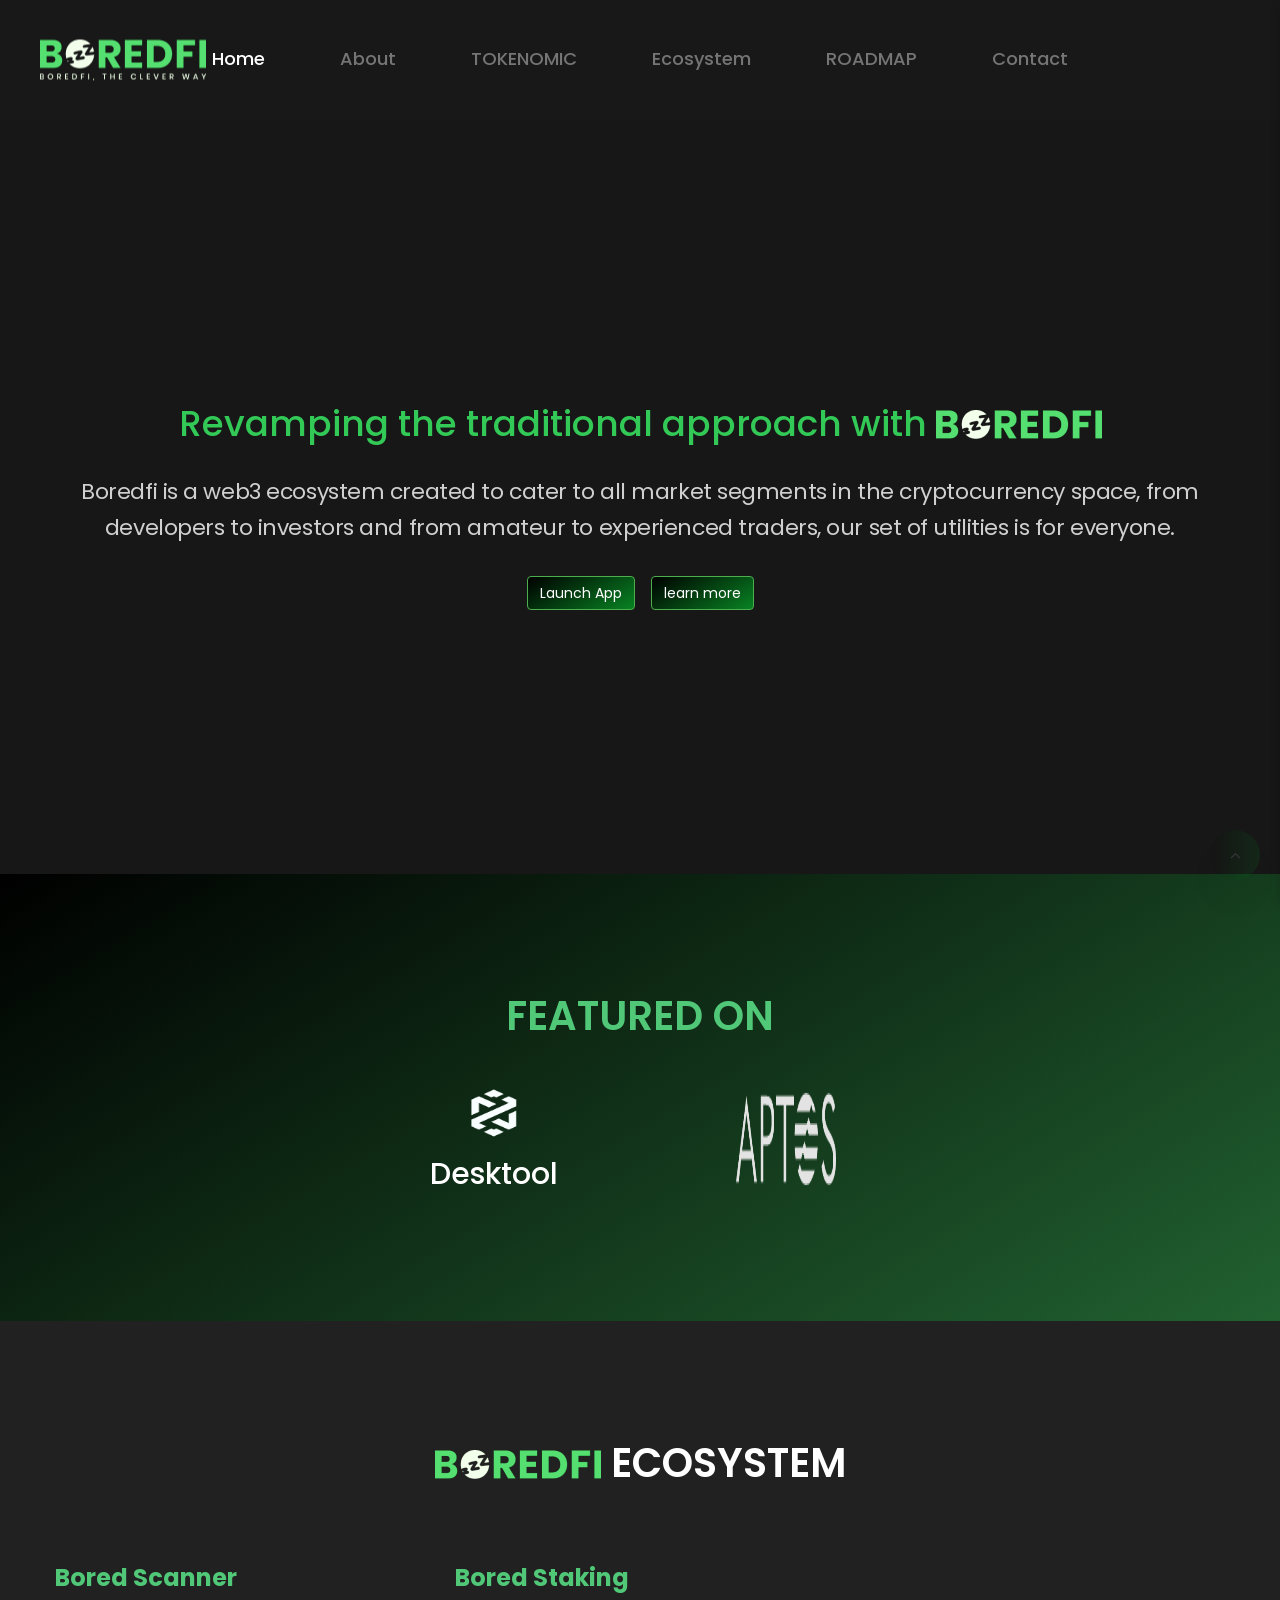
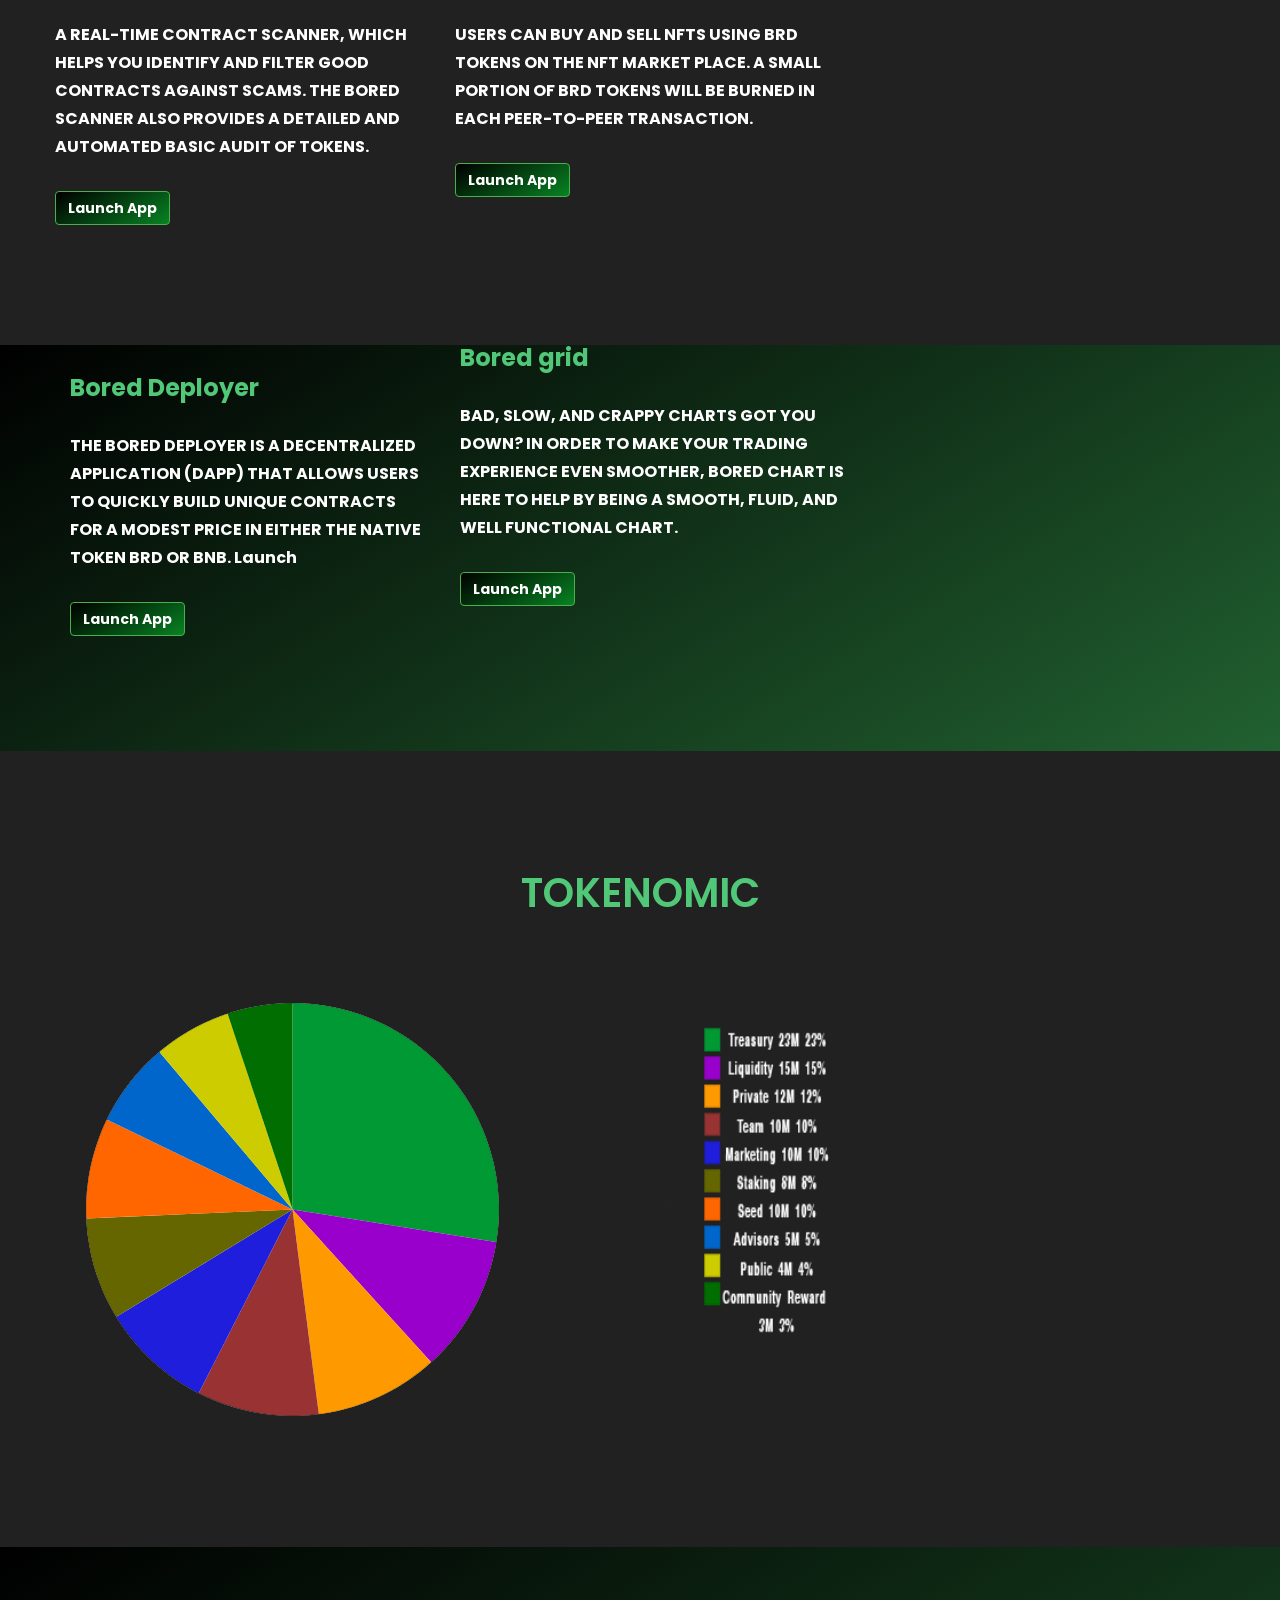
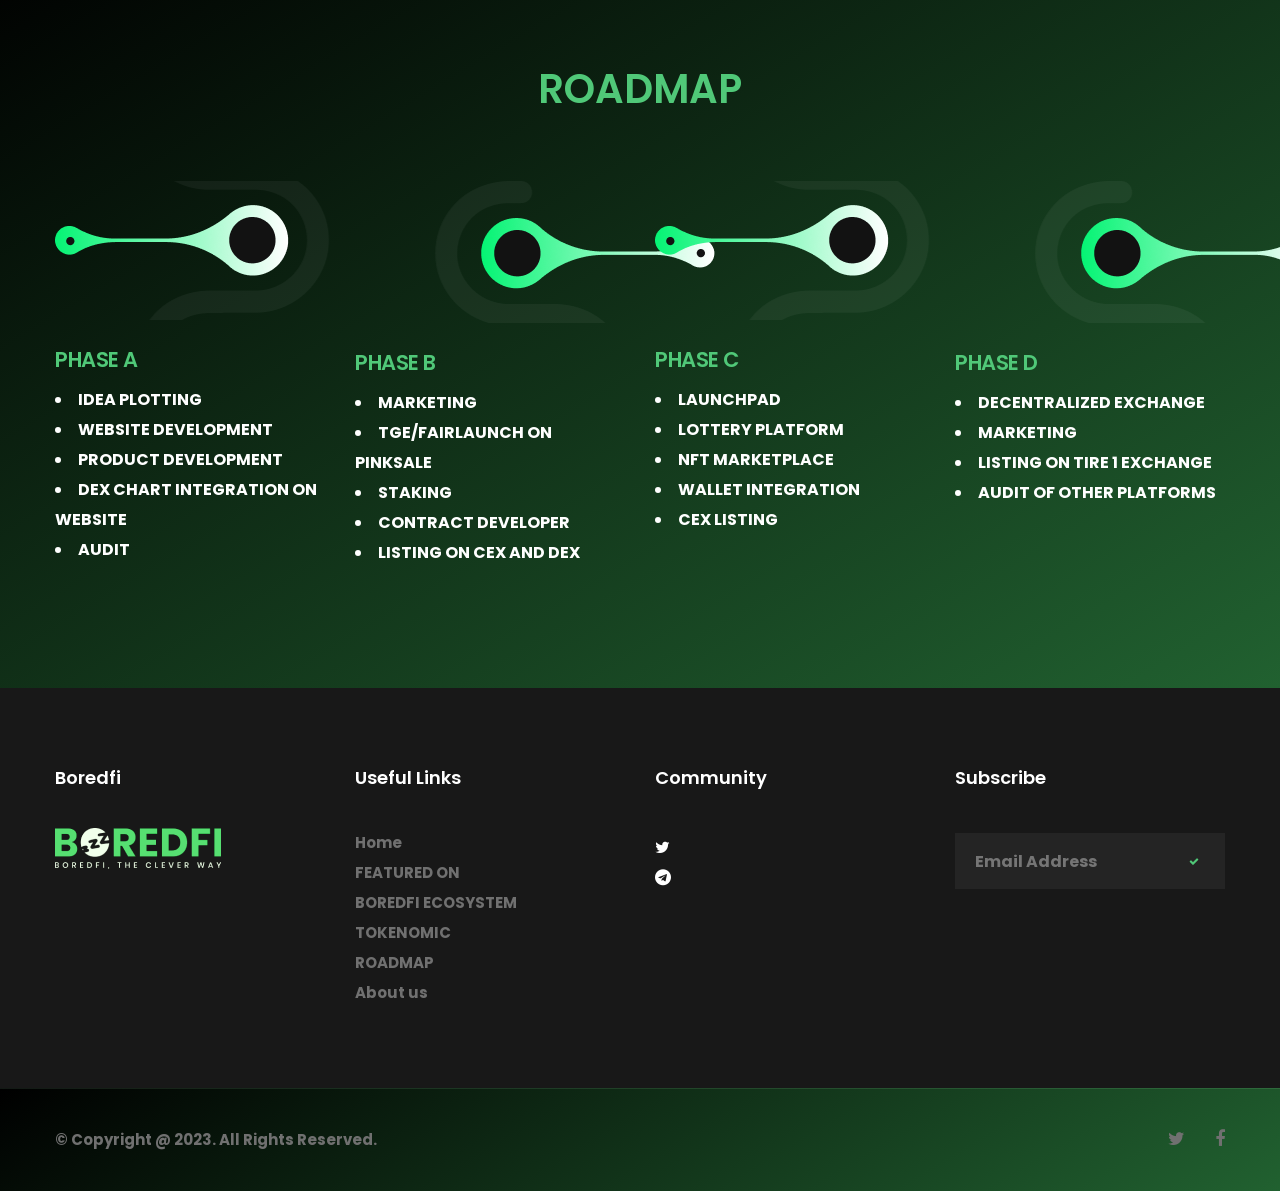
<file: index.html>
<!DOCTYPE html>
<html lang="en">
<head>
    <meta charset="UTF-8" />
    <title>BOREDFI</title>
    <!-- mobile responsive meta -->
    <meta name="viewport" content="width=device-width, initial-scale=1">
   
   
    
    
    
   
    
  
    
    <link rel="icon" type="image/png" sizes="192x192"  href="img/logo.png">
  

    
    <meta name="msapplication-TileColor" content="#000000">
    <meta name="msapplication-TileImage" content="/img/logo.png">
    <meta name="theme-color" content="#ffffff">
    <link rel="stylesheet" href="css/style.css">
    <link rel="stylesheet" href="css/responsive.css">
</head>
<body >





<header class="header header-home-one">
    <nav class="navbar navbar-default header-navigation stricky">
        <div class="thm-container clearfix">
            <!-- Brand and toggle get grouped for better mobile display -->
            <div class="navbar-header">
                <button type="button" class="navbar-toggle collapsed bitmex-icon-menu" data-toggle="collapse" data-target=".main-navigation" aria-expanded="false"> </button>
                <a class="navbar-brand" href="index.html">
                    <img src="img/logo.png" alt="Awesome Image"/>
                </a>
            </div>

            <!-- Collect the nav links, forms, and other content for toggling -->
            <div class="collapse navbar-collapse main-navigation mainmenu " id="main-nav-bar">
                
                <ul class="nav navbar-nav navigation-box">
                    <li class="current"> 
                        <a href="index.html">Home</a> 
                       <!-- /.sub-menu -->
                    </li>
                    <li> <a href="index.html">About</a> </li>
                    <li> 
                        <a href="index.html">TOKENOMIC</a> 
                        
                    </li>
                    <li> 
                        <a href="index.html">Ecosystem</a> 
                     
                    </li>
                    <li> 
                        <a href="index.html">ROADMAP</a> 
                      
                    </li>
                    <li> <a href="contact.html">Contact</a> </li>
                </ul>                
          
    </nav>   
</header><!-- /.header -->


<div id="minimal-bootstrap-carousel" class="carousel slide carousel-fade slider-home-five" data-ride="carousel">
    <!-- Wrapper for slides -->
    <div class="carousel-inner" role="listbox">
        <div class="item active slide-1" style="background-image: url();background-position: center center;">
            
            <div class="carousel-caption">
                <div class="thm-container">
                    <div class="box valign-middle">
                        <div class="content text-center">
                            <h4 style="color:#50C878"data-animation="animated fadeInUp"> </h4>
                            <h1   style="color:#33c956"data-animation="animated fadeInUp">Revamping the traditional approach with <img src="img/logo1.png" alt="Girl in a jacket"></h1>
                            <p data-animation="animated fadeInDown">Boredfi is a web3 ecosystem created to cater to all market segments in the cryptocurrency space, from developers to investors and from amateur to experienced traders, our set of utilities is for everyone.</p>
                           <br>
						   <a style=" background: linear-gradient(149deg, rgba(255,255,255,1) 0%, rgba(0,0,0,1) 0%, rgba(8,131,35,1) 100%);" href="#" class="btn btn-success" data-animation="animated fadeInDown">Launch App</a> &nbsp;&nbsp;
                            <a  style=" background: linear-gradient(149deg, rgba(255,255,255,1) 0%, rgba(0,0,0,1) 0%, rgba(8,131,35,1) 100%);"href="#" class="btn btn-success" data-animation="animated fadeInDown">learn more</a>
                        </div>
                    </div>
                </div>
            </div>                
        </div>
  
            
            <div class="carousel-caption">
                <div class="thm-container">
                    <div class="box valign-middle">
                        <div class="content text-center">
                        	<h4 data-animation="animated fadeInUp"></h4>
                            <h3 data-animation="animated fadeInUp"></h3>
                            <p data-animation="animated fadeInDown"></p>
                            
                        </div>
                    </div>
                </div>
            </div>                
        </div>
    </div>
    <!-- Controls -->
   


<section style="background: linear-gradient(149deg, rgba(0,0,0,1) 0%, rgba(0,0,0,1) 0%, rgba(33,97,48,1) 100%);" class="fun-fact-style-one light-dark-bg sec-pad">
	<div class="thm-container">
	<div class="thm-container">
		<div class="sec-title text-center light">
			
			<h3 style="color:#50C878" >FEATURED ON</h3>
		</div>
		<div class="row">
			<div class="col-md-3 col-sm-6 col-xs-12">
				<div class="single-fun-fact-style-one text-center">
				
					
					
				</div><!-- /.single-fun-fact-style-one text-center -->
			</div><!-- /.col-md-3 -->
			<div class="col-md-3 col-sm-6 col-xs-12">
				<div class="single-fun-fact-style-one text-center">
				
					<img src="img/featured3.png" alt="Girl in a jacket" width="50" height="50">
					
					<h2 style="color:#ffffff" >Desktool</h2>
				
				</div><!-- /.single-fun-fact-style-one text-center -->
			</div><!-- /.col-md-3 -->
			<div class="col-md-3 col-sm-6 col-xs-12">
				<div class="single-fun-fact-style-one text-center">
				<img src="img/featured1.png" alt="Girl in a jacket" width="100" height="100">
					
				
				</div><!-- /.single-fun-fact-style-one text-center -->
			</div><!-- /.col-md-3 -->
			<div class="col-md-3 col-sm-6 col-xs-12">
				<div class="single-fun-fact-style-one text-center">
			
				<br>
					<h3 ></h3>
				</div><!-- /.single-fun-fact-style-one text-center -->
			</div><!-- /.col-md-3 -->
		</div><!-- /.row -->
	</div><!-- /.thm-container -->
</section><!-- /.fun-fact-style-one -->

<section class="services-style-one light-dark-bg sec-pad">
	<div class="thm-container">
		<div class="sec-title text-center light"
			style="color:#50C878">
			<h3 style="color:#ffffff"><img src="img/logo1.png" alt="Girl in a jacket">  ECOSYSTEM</h3>
		</div><!-- /.sec-title text-center light -->
		<div class="row">
			<div class="col-md-4 col-sm-6 col-xs-12">
				<div class="single-service-style-one">
					<div class="">
						
						<a href="#" class="read-more"></a>
					</div><!-- /.img-box -->
					<div class="text-box">
						<a href="#"><h3 style="color:#50C878"><b>Bored Scanner</h3></a>
						<p style="color:#ffffff"><b>A REAL-TIME CONTRACT SCANNER, WHICH HELPS YOU IDENTIFY AND FILTER GOOD CONTRACTS AGAINST SCAMS. THE BORED SCANNER ALSO PROVIDES A DETAILED AND AUTOMATED BASIC AUDIT OF TOKENS.</p>
					<br>
					   <a style=" background: linear-gradient(149deg, rgba(255,255,255,1) 0%, rgba(0,0,0,1) 0%, rgba(8,131,35,1) 100%);" href="#" class="btn btn-success" data-animation="animated fadeInDown"><b>Launch App</a> </div><!-- /.text-box -->
				</div><!-- /.single-service-style-one -->
			</div><!-- /.col-md-4 -->
			<div class="col-md-4 col-sm-6 col-xs-12">
				<div class="single-service-style-one">
					<div class="">
						
						<a href="#" class="read-more"></a>
					</div><!-- /.img-box -->
					<div class="text-box">
						<a href="#"><h3 style="color:#50C878"><b>Bored Staking</h3></a>
						<p style="color:#ffffff" ><b>USERS CAN BUY AND SELL NFTS USING BRD TOKENS ON THE NFT MARKET PLACE. A SMALL PORTION OF BRD TOKENS WILL BE BURNED IN EACH PEER-TO-PEER TRANSACTION.</p>
					
					<br>
					   <a style=" background: linear-gradient(149deg, rgba(255,255,255,1) 0%, rgba(0,0,0,1) 0%, rgba(8,131,35,1) 100%);" href="#" class="btn btn-success" data-animation="animated fadeInDown"><b>Launch App</a></div><!-- /.text-box --></div><!-- /.text-box -->
				</div><!-- /.single-service-style-one -->
			</div><!-- /.col-md-4 -->
			<div class="col-md-4 col-sm-6 col-xs-12">
				<div class="single-service-style-one">
					<div class="">
						
						<a href="#" class="read-more"></a>
					</div><!-- /.img-box -->
					<div class="text-box">
					<br>
					<br>
						<a href="#"><h3 style="color:#50C878" ><b>Bored Deployer</h3></a>
						<p style="color:#ffffff"><b>THE BORED DEPLOYER IS A DECENTRALIZED APPLICATION (DAPP) THAT ALLOWS USERS TO QUICKLY BUILD UNIQUE CONTRACTS FOR A MODEST PRICE IN EITHER THE NATIVE TOKEN BRD OR BNB.

Launch</p>
					
					<br>
					    <a style=" background: linear-gradient(149deg, rgba(255,255,255,1) 0%, rgba(0,0,0,1) 0%, rgba(8,131,35,1) 100%);" href="#" class="btn btn-success" data-animation="animated fadeInDown"><b>Launch App</a></div><!-- /.text-box --></div><!-- /.text-box -->
				</div><!-- /.single-service-style-one -->
			</div><!-- /.col-md-4 -->
			<div class="col-md-4 col-sm-6 col-xs-12">
				<div class="single-service-style-one">
					<div class="">
						
						<a href="#" class="read-more"></a>
					</div><!-- /.img-box -->
					<div class="text-box">
					<br>
						<a href="#"><h3 style="color:#50C878" ><b>Bored grid</h3></a>
						<p style="color:#ffffff"><b>BAD, SLOW, AND CRAPPY CHARTS GOT YOU DOWN? IN ORDER TO MAKE YOUR TRADING EXPERIENCE EVEN SMOOTHER, BORED CHART IS HERE TO HELP BY BEING A SMOOTH, FLUID, AND WELL FUNCTIONAL CHART.</p>
			
					<br>
					   <a  style=" background: linear-gradient(149deg, rgba(255,255,255,1) 0%, rgba(0,0,0,1) 0%, rgba(8,131,35,1) 100%);"href="#" class="btn btn-success" data-animation="animated fadeInDown"><b>Launch App</a></div><!-- /.text-box --></div><!-- /.text-box --></div><!-- /.text-box -->
				</div><!-- /.single-service-style-one -->
			</div><!-- /.col-md-4 -->
		
			</div><!-- /.col-md-4 -->
		</div><!-- /.row -->
	</div><!-- /.thm-container -->
</section><!-- /.services-style-one -->

<section class="cta-style-two">
	<div class="thm-container clearfix">
		<div class="title-text pull-left">
			<h3></h3>
		</div><!-- /.title-text -->
		<div class="btn-box pull-right">
		
		</div><!-- /.btn-box -->
	</div><!-- /.thm-container -->
</section><!-- /.cta-style-two -->

<section class="feature-style-two sec-pad light-dark-bg">
	<div class="thm-container">
	
<div class="sec-title text-center light"
			style="color:#50C878">
			<h3 style="color:#50C878" >TOKENOMIC</h3>
		</div><!-- /.sec-title text-center light -->
		<div class="row">
			<div class="col-md-5 col-sm-12 col-xs-12">
				<div class="feature-style-two-title">
					<img src="img/ggg.png" alt="Girl in a jacket">
					
				</div><!-- /.feature-style-two-title -->
			</div><!-- /.col-md-6 -->
			<div class="col-md-7 col-sm-12 col-xs-12">
				<div class="feature-style-two-content">
					<div class="row feature-style-two-content-row">
						<div class="col-md-6 col-sm-6 col-xs-12">
							<div class="single-feature-style-two">
								<div class="top-box">
									<div class="icon-box">
									
									</div><!-- /.icon-box -->
									<div class="text-box">
					
									<img src="img/11.png" alt="Girl in a jacket"width="190" height="400">
									</div><!-- /.text-box -->
							
							
							
					</div><!-- /.row -->
				</div><!-- /.feature-style-two-content -->
			</div><!-- /.col-md-6 -->
		</div><!-- /.row -->
	</div><!-- /.thm-container -->
</section><!-- /.feature-style-two -->





<section  style=" background: linear-gradient(149deg, rgba(0,0,0,1) 0%, rgba(0,0,0,1) 0%, rgba(33,97,48,1) 100%);"class="sec-pad blog-style-one dark-bg">
	<div class="thm-container">
		<div class="sec-title text-center light">
			
			<h3 style="color:#50C878" >ROADMAP</h3>
		</div><!-- /.sec-title text-center -->
		<div class="row masonary-layout">
			<div class="col-md-3 col-sm-6 col-xs-12">
				<div class="single-blog-style-one">
					
					<div class="">
					
						<a href="#" class="read-more"></a>
					</div><!-- /.img-box -->
					<div class="text-box">
						<div class="meta-info">
							
						</div><!-- /.meta-info -->
							<img src="img/5.png" alt="Girl in a jacket">
						<a href="#"><h3 style="color:#50C878" >PHASE A </h3></a>
						<p style="color:#ffffff">
						<li style="color:#ffffff"> 
						IDEA PLOTTING</li>
<li style="color:#ffffff"> WEBSITE DEVELOPMENT</li>
<li style="color:#ffffff"> PRODUCT DEVELOPMENT</li>
<li style="color:#ffffff"> DEX CHART INTEGRATION ON WEBSITE</li>
<li style="color:#ffffff">  AUDIT</li> </p>
					</div><!-- /.text-box -->
				</div><!-- /.single-blog-style-one -->
			</div><!-- /.col-md-3 -->
			<div class="col-md-3 col-sm-6 col-xs-12">
				<div class="single-blog-style-one">
					<div class="">
						
						<a href="#" class="read-more"></a>
					</div><!-- /.img-box -->
					<div class="text-box">
						<div class="meta-info">
							
						</div><!-- /.meta-info -->
						<img src="img/6.png" alt="Girl in a jacket">
						<a href="#"><h3 style="color:#50C878" >PHASE B</h3></a>
						<p style="color:#ffffff">
						<li style="color:#ffffff"> 
						MARKETING</li>
<li style="color:#ffffff"> TGE/FAIRLAUNCH ON PINKSALE</li>
<li style="color:#ffffff"> STAKING</li>
<li style="color:#ffffff"> CONTRACT DEVELOPER</li>
<li style="color:#ffffff">  LISTING ON CEX AND DEX</li> </p>
					</div><!-- /.text-box -->
				</div><!-- /.single-blog-style-one -->
			</div><!-- /.col-md-3 -->
			<div class="col-md-3 col-sm-6 col-xs-12">
				<div class="single-blog-style-one">
					<div class="">
						
						<a href="#" class="read-more"></a>
					</div><!-- /.img-box -->
					<div class="text-box">
						<div class="meta-info">
							
						</div><!-- /.meta-info -->
						<img src="img/5.png" alt="Girl in a jacket">
						<a href="#"><h3 style="color:#50C878" >PHASE C</h3></a>
						<p style="color:#ffffff">
						<li style="color:#ffffff"> 
						LAUNCHPAD</li>
<li style="color:#ffffff">LOTTERY PLATFORM</li>
<li style="color:#ffffff"> NFT MARKETPLACE</li>
<li style="color:#ffffff"> WALLET INTEGRATION</li>
<li style="color:#ffffff">  CEX LISTING</li> </p>
					</div><!-- /.text-box -->
				</div><!-- /.single-blog-style-one -->
			</div><!-- /.col-md-3 -->
			<div class="col-md-3 col-sm-6 col-xs-12">
				<div class="single-blog-style-one">
					<div class="">
						
						<a href="#" class="read-more"></a>
					</div><!-- /.img-box -->
					<div class="text-box">
						<div class="meta-info">
							
						</div><!-- /.meta-info -->
						<img src="img/6.png" alt="Girl in a jacket">
						<a href="#"><h3 style="color:#50C878" >PHASE D</h3></a>
						<p style="color:#ffffff">
						<li style="color:#ffffff"> 
						DECENTRALIZED EXCHANGE</li>
<li style="color:#ffffff">MARKETING</li>
<li style="color:#ffffff"> LISTING ON TIRE 1 EXCHANGE</li>
<li style="color:#ffffff"> AUDIT OF OTHER PLATFORMS</li>

					</div><!-- /.text-box -->
				</div><!-- /.single-blog-style-one -->
			</div><!-- /.col-md-3 -->
		</div><!-- /.row -->
	</div><!-- /.thm-container -->
</section><!-- /.sec-pad blog-style-one -->




				
			




<footer class="site-footer">
	<div class="thm-container">
		<div class="row masonary-layout">
			<div class="col-md-3 col-sm-6 col-xs-12">
				<div class="single-footer-widget">
					<div class="title">
						<h3>Boredfi</h3>
					</div><!-- /.title -->
					<ul class="links-list">
					<img src="img/logo.png" alt="Girl in a jacket">
						
					</ul><!-- /.links-list -->
				</div><!-- /.single-footer-widget -->
			</div><!-- /.col-md-3 -->
			<div class="col-md-3 col-sm-6 col-xs-12">
				<div class="single-footer-widget">
					<div class="title">
							<h3>Useful Links</h3>
					</div><!-- /.title -->
					<ul class="links-list">
						<li><a href="#">Home</a></li>
						<li><a href="#">FEATURED ON</a></li>
						<li><a href="#">BOREDFI ECOSYSTEM</a></li>
						<li><a href="#">TOKENOMIC</a></li>
						
						<li><a href="#">ROADMAP</a></li>
						<li><a href="#">About us</a></li>
				
					
					</ul><!-- /.links-list -->
				</div><!-- /.single-footer-widget -->
			</div><!-- /.col-md-3 -->
			<div class="col-md-3 col-sm-6 col-xs-12">
				<div class="single-footer-widget">
					<div class="title">
						<h3>Community</h3>
						</div><!-- /.title -->
				<a href="#"><i style="color:#ffffff"style="font-size:36px" class="fa fa-twitter"></i> </a> 
				<br> 
				<a href="#"><i style="color:#ffffff"style="font-size:36px" class="fa fa-telegram"></i> </a>  
				
					
				
						
						
						
					</ul><!-- /.links-list -->
				</div><!-- /.single-footer-widget -->
			</div><!-- /.col-md-3 -->
			<div class="col-md-3 col-sm-6 col-xs-12">
				<div class="single-footer-widget">
					<div class="title">
						<h3>Subscribe</h3>
					</div><!-- /.title -->
					<form action="inc/mailchimp/subscribe.php" class="subscribe-form">
						<input type="text" placeholder="Email Address" />
						<button type="submit" class="fa fa-check"></button>
					</form><!-- /.subscribe-form -->
				</div><!-- /.single-footer-widget -->
			</div><!-- /.col-md-3 -->
		</div><!-- /.row -->
	</div><!-- /.thm-container -->
</footer><!-- /.site-footer -->

<div style=" background: linear-gradient(149deg, rgba(0,0,0,1) 0%, rgba(0,0,0,1) 0%, rgba(33,97,48,1) 100%);"class="footer-bottom">
	<div class="thm-container clearfix">
		<div class="pull-left copy-text">
			<p>&copy;   Copyright @ 2023. All Rights Reserved.</p>
		</div><!-- /.pull-left copy-text -->
		<div class="social pull-right">
        	<a href="#" class="fa fa-twitter"></a><!--
        	--><a href="#" class="fa fa-facebook"></a><!--
        	
        	--
        </div><!-- /.social -->
	</div><!-- /.thm-container -->
</div><!-- /.footer-bottom -->

<div class="search_area zoom-anim-dialog mfp-hide" id="test-search">
    <div class="search_box_inner">
        <div class="input-group">
            <input type="text" class="form-control" placeholder="Search for...">
            <span class="input-group-btn">
                <button class="btn btn-default" type="button"><i class="bitmex-icon-search"></i></button>
            </span>
        </div>
    </div>
</div>


<section class="hidden-sidebar side-navigation">
    <a href="#" class="close-button side-navigation-close-btn fa fa-times"></a><!-- /.close-button -->
    <div class="sidebar-content">
        <h3>Crypto Bitcoin <br /> Currency <br /> Html Template</h3> 
        <p>Lorem ipsum dolor sit amet adipiscing elitn quis ex et mauris vulputate semper Etiam eget lacus dapibs ultricies diam vel sollicitudin.</p>
        <p class="contact-info">Inquiry@bitcoin.com <br /> 2800 256 508</p><!-- /.contact-info -->
        <div class="social">
		
        	<a href="#" class="fa fa-twitter"></a><!--
        	--><a href="#" class="fa fa-telegram"></a><!--
        	--><a href="#" class="fa fa-youtube-play"></a><!--
        	--><a href="#" style="font-size:48px;color:red"class="fa fa-pinterest"></a>
        </div><!-- /.social -->
    </div><!-- /.sidebar-content -->
</section><!-- /.hidden-sidebar -->


<div class="scroll-to-top scroll-to-target" data-target="html"><i class="fa fa-angle-up"></i></div>                    

<script src="js/jquery.js"></script>

<script src="js/bootstrap.min.js"></script>
<script src="js/bootstrap-select.min.js"></script>
<script src="js/jquery.validate.min.js"></script>
<script src="js/owl.carousel.min.js"></script>
<script src="js/isotope.js"></script>
<script src="js/jquery.magnific-popup.min.js"></script>
<script src="js/waypoints.min.js"></script>
<script src="js/jquery.counterup.min.js"></script>
<script src="js/wow.min.js"></script>
<script src="js/jquery.easing.min.js"></script>
<script src="js/Chart.min.js"></script>
<script src="js/chart-config.js"></script>
<script src="js/custom.js"></script>

</body>
</html>
</file>
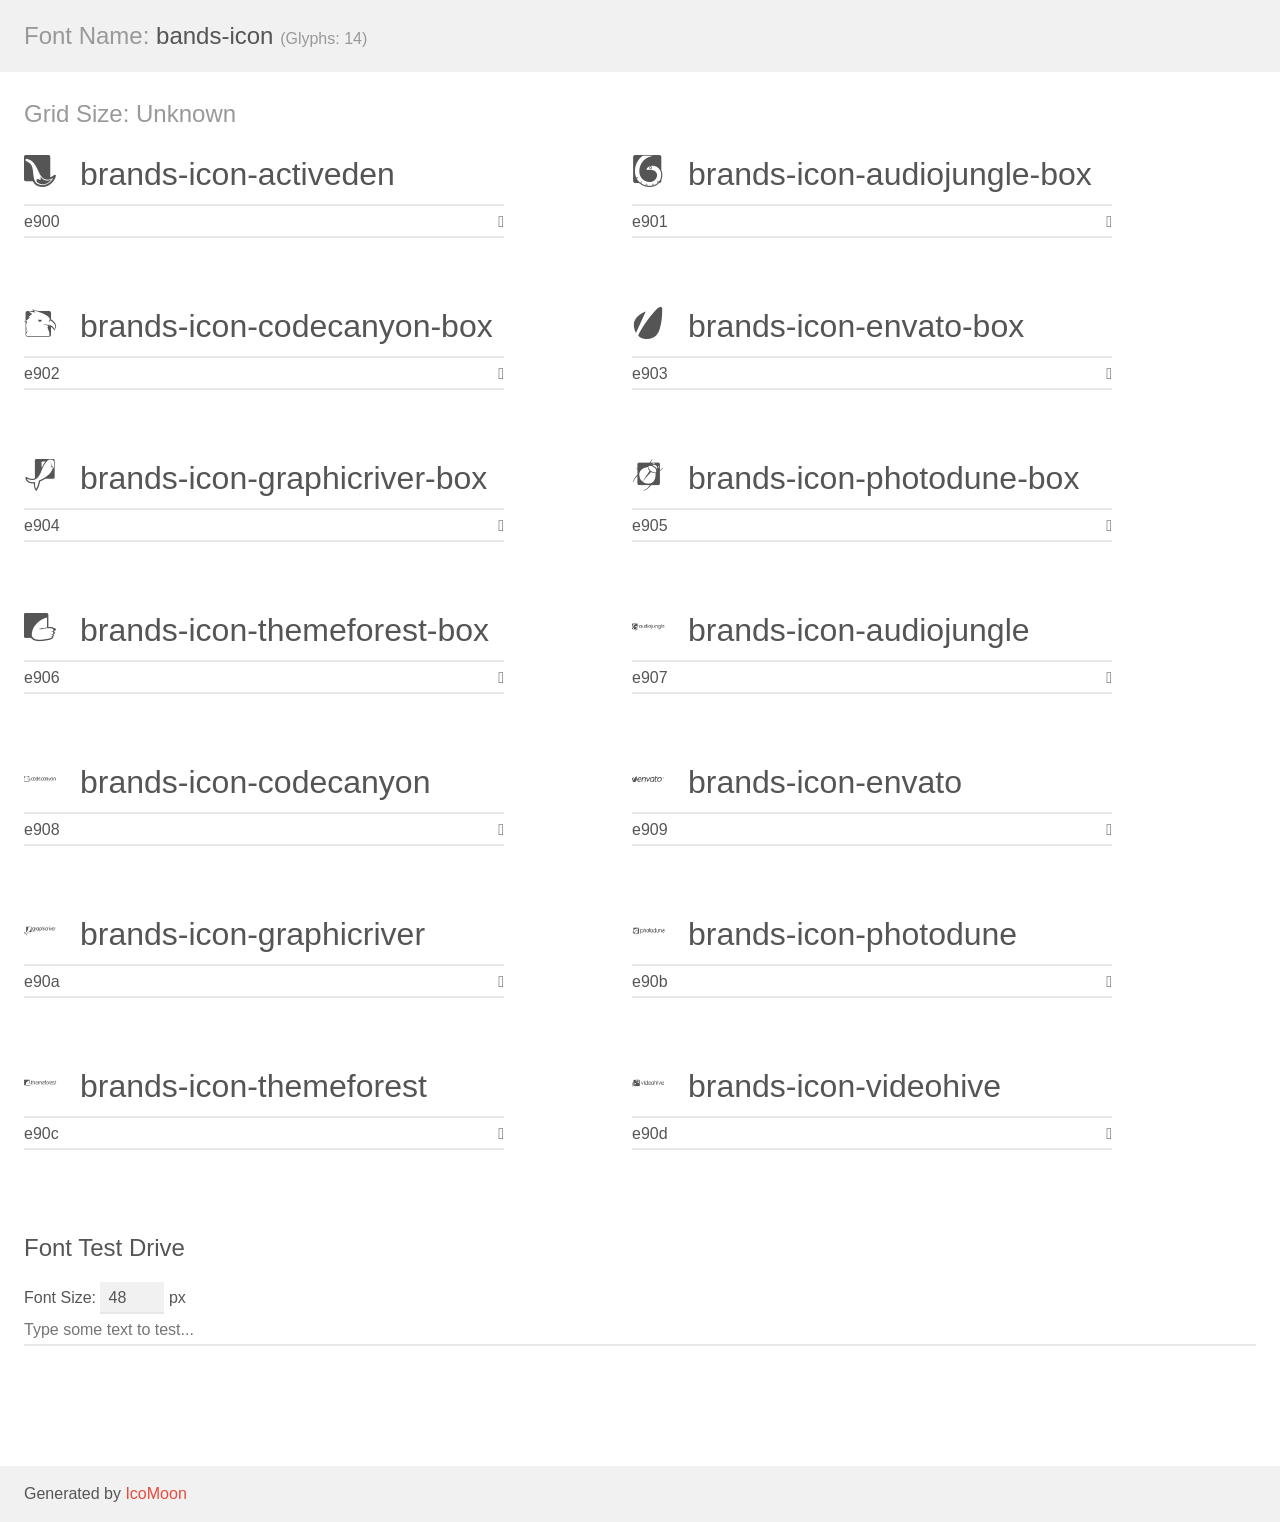
<file: plugins/bands-icon/demo.html>
<!doctype html>
<html>
<head>
    <meta charset="utf-8">
    <title>IcoMoon Demo</title>
    <meta name="description" content="An Icon Font Generated By IcoMoon.io">
    <meta name="viewport" content="width=device-width, initial-scale=1">
    <link rel="stylesheet" href="demo-files/demo.css">
    <link rel="stylesheet" href="style.css"></head>
<body>
    <div class="bgc1 clearfix">
        <h1 class="mhmm mvm"><span class="fgc1">Font Name:</span> bands-icon <small class="fgc1">(Glyphs:&nbsp;14)</small></h1>
    </div>
    <div class="clearfix mhl ptl">
        <h1 class="mvm mtn fgc1">Grid Size: Unknown</h1>
        <div class="glyph fs1">
            <div class="clearfix bshadow0 pbs">
                <span class="brands-icon-activeden">
                
                </span>
                <span class="mls"> brands-icon-activeden</span>
            </div>
            <fieldset class="fs0 size1of1 clearfix hidden-false">
                <input type="text" readonly value="e900" class="unit size1of2" />
                <input type="text" maxlength="1" readonly value="&#xe900;" class="unitRight size1of2 talign-right" />
            </fieldset>
            <div class="fs0 bshadow0 clearfix hidden-true">
                <span class="unit pvs fgc1">liga: </span>
                <input type="text" readonly value="" class="liga unitRight" />
            </div>
        </div>
        <div class="glyph fs1">
            <div class="clearfix bshadow0 pbs">
                <span class="brands-icon-audiojungle-box">
                
                </span>
                <span class="mls"> brands-icon-audiojungle-box</span>
            </div>
            <fieldset class="fs0 size1of1 clearfix hidden-false">
                <input type="text" readonly value="e901" class="unit size1of2" />
                <input type="text" maxlength="1" readonly value="&#xe901;" class="unitRight size1of2 talign-right" />
            </fieldset>
            <div class="fs0 bshadow0 clearfix hidden-true">
                <span class="unit pvs fgc1">liga: </span>
                <input type="text" readonly value="" class="liga unitRight" />
            </div>
        </div>
        <div class="glyph fs1">
            <div class="clearfix bshadow0 pbs">
                <span class="brands-icon-codecanyon-box">
                
                </span>
                <span class="mls"> brands-icon-codecanyon-box</span>
            </div>
            <fieldset class="fs0 size1of1 clearfix hidden-false">
                <input type="text" readonly value="e902" class="unit size1of2" />
                <input type="text" maxlength="1" readonly value="&#xe902;" class="unitRight size1of2 talign-right" />
            </fieldset>
            <div class="fs0 bshadow0 clearfix hidden-true">
                <span class="unit pvs fgc1">liga: </span>
                <input type="text" readonly value="" class="liga unitRight" />
            </div>
        </div>
        <div class="glyph fs1">
            <div class="clearfix bshadow0 pbs">
                <span class="brands-icon-envato-box">
                
                </span>
                <span class="mls"> brands-icon-envato-box</span>
            </div>
            <fieldset class="fs0 size1of1 clearfix hidden-false">
                <input type="text" readonly value="e903" class="unit size1of2" />
                <input type="text" maxlength="1" readonly value="&#xe903;" class="unitRight size1of2 talign-right" />
            </fieldset>
            <div class="fs0 bshadow0 clearfix hidden-true">
                <span class="unit pvs fgc1">liga: </span>
                <input type="text" readonly value="" class="liga unitRight" />
            </div>
        </div>
        <div class="glyph fs1">
            <div class="clearfix bshadow0 pbs">
                <span class="brands-icon-graphicriver-box">
                
                </span>
                <span class="mls"> brands-icon-graphicriver-box</span>
            </div>
            <fieldset class="fs0 size1of1 clearfix hidden-false">
                <input type="text" readonly value="e904" class="unit size1of2" />
                <input type="text" maxlength="1" readonly value="&#xe904;" class="unitRight size1of2 talign-right" />
            </fieldset>
            <div class="fs0 bshadow0 clearfix hidden-true">
                <span class="unit pvs fgc1">liga: </span>
                <input type="text" readonly value="" class="liga unitRight" />
            </div>
        </div>
        <div class="glyph fs1">
            <div class="clearfix bshadow0 pbs">
                <span class="brands-icon-photodune-box">
                
                </span>
                <span class="mls"> brands-icon-photodune-box</span>
            </div>
            <fieldset class="fs0 size1of1 clearfix hidden-false">
                <input type="text" readonly value="e905" class="unit size1of2" />
                <input type="text" maxlength="1" readonly value="&#xe905;" class="unitRight size1of2 talign-right" />
            </fieldset>
            <div class="fs0 bshadow0 clearfix hidden-true">
                <span class="unit pvs fgc1">liga: </span>
                <input type="text" readonly value="" class="liga unitRight" />
            </div>
        </div>
        <div class="glyph fs1">
            <div class="clearfix bshadow0 pbs">
                <span class="brands-icon-themeforest-box">
                
                </span>
                <span class="mls"> brands-icon-themeforest-box</span>
            </div>
            <fieldset class="fs0 size1of1 clearfix hidden-false">
                <input type="text" readonly value="e906" class="unit size1of2" />
                <input type="text" maxlength="1" readonly value="&#xe906;" class="unitRight size1of2 talign-right" />
            </fieldset>
            <div class="fs0 bshadow0 clearfix hidden-true">
                <span class="unit pvs fgc1">liga: </span>
                <input type="text" readonly value="" class="liga unitRight" />
            </div>
        </div>
        <div class="glyph fs1">
            <div class="clearfix bshadow0 pbs">
                <span class="brands-icon-audiojungle">
                
                </span>
                <span class="mls"> brands-icon-audiojungle</span>
            </div>
            <fieldset class="fs0 size1of1 clearfix hidden-false">
                <input type="text" readonly value="e907" class="unit size1of2" />
                <input type="text" maxlength="1" readonly value="&#xe907;" class="unitRight size1of2 talign-right" />
            </fieldset>
            <div class="fs0 bshadow0 clearfix hidden-true">
                <span class="unit pvs fgc1">liga: </span>
                <input type="text" readonly value="" class="liga unitRight" />
            </div>
        </div>
        <div class="glyph fs1">
            <div class="clearfix bshadow0 pbs">
                <span class="brands-icon-codecanyon">
                
                </span>
                <span class="mls"> brands-icon-codecanyon</span>
            </div>
            <fieldset class="fs0 size1of1 clearfix hidden-false">
                <input type="text" readonly value="e908" class="unit size1of2" />
                <input type="text" maxlength="1" readonly value="&#xe908;" class="unitRight size1of2 talign-right" />
            </fieldset>
            <div class="fs0 bshadow0 clearfix hidden-true">
                <span class="unit pvs fgc1">liga: </span>
                <input type="text" readonly value="" class="liga unitRight" />
            </div>
        </div>
        <div class="glyph fs1">
            <div class="clearfix bshadow0 pbs">
                <span class="brands-icon-envato">
                
                </span>
                <span class="mls"> brands-icon-envato</span>
            </div>
            <fieldset class="fs0 size1of1 clearfix hidden-false">
                <input type="text" readonly value="e909" class="unit size1of2" />
                <input type="text" maxlength="1" readonly value="&#xe909;" class="unitRight size1of2 talign-right" />
            </fieldset>
            <div class="fs0 bshadow0 clearfix hidden-true">
                <span class="unit pvs fgc1">liga: </span>
                <input type="text" readonly value="" class="liga unitRight" />
            </div>
        </div>
        <div class="glyph fs1">
            <div class="clearfix bshadow0 pbs">
                <span class="brands-icon-graphicriver">
                
                </span>
                <span class="mls"> brands-icon-graphicriver</span>
            </div>
            <fieldset class="fs0 size1of1 clearfix hidden-false">
                <input type="text" readonly value="e90a" class="unit size1of2" />
                <input type="text" maxlength="1" readonly value="&#xe90a;" class="unitRight size1of2 talign-right" />
            </fieldset>
            <div class="fs0 bshadow0 clearfix hidden-true">
                <span class="unit pvs fgc1">liga: </span>
                <input type="text" readonly value="" class="liga unitRight" />
            </div>
        </div>
        <div class="glyph fs1">
            <div class="clearfix bshadow0 pbs">
                <span class="brands-icon-photodune">
                
                </span>
                <span class="mls"> brands-icon-photodune</span>
            </div>
            <fieldset class="fs0 size1of1 clearfix hidden-false">
                <input type="text" readonly value="e90b" class="unit size1of2" />
                <input type="text" maxlength="1" readonly value="&#xe90b;" class="unitRight size1of2 talign-right" />
            </fieldset>
            <div class="fs0 bshadow0 clearfix hidden-true">
                <span class="unit pvs fgc1">liga: </span>
                <input type="text" readonly value="" class="liga unitRight" />
            </div>
        </div>
        <div class="glyph fs1">
            <div class="clearfix bshadow0 pbs">
                <span class="brands-icon-themeforest">
                
                </span>
                <span class="mls"> brands-icon-themeforest</span>
            </div>
            <fieldset class="fs0 size1of1 clearfix hidden-false">
                <input type="text" readonly value="e90c" class="unit size1of2" />
                <input type="text" maxlength="1" readonly value="&#xe90c;" class="unitRight size1of2 talign-right" />
            </fieldset>
            <div class="fs0 bshadow0 clearfix hidden-true">
                <span class="unit pvs fgc1">liga: </span>
                <input type="text" readonly value="" class="liga unitRight" />
            </div>
        </div>
        <div class="glyph fs1">
            <div class="clearfix bshadow0 pbs">
                <span class="brands-icon-videohive">
                
                </span>
                <span class="mls"> brands-icon-videohive</span>
            </div>
            <fieldset class="fs0 size1of1 clearfix hidden-false">
                <input type="text" readonly value="e90d" class="unit size1of2" />
                <input type="text" maxlength="1" readonly value="&#xe90d;" class="unitRight size1of2 talign-right" />
            </fieldset>
            <div class="fs0 bshadow0 clearfix hidden-true">
                <span class="unit pvs fgc1">liga: </span>
                <input type="text" readonly value="" class="liga unitRight" />
            </div>
        </div>
    </div>

    <!--[if gt IE 8]><!-->
    <div class="mhl clearfix mbl">
        <h1>Font Test Drive</h1>
        <label>
            Font Size: <input id="fontSize" type="number" class="textbox0 mbm"
            min="8" value="48" />
            px
        </label>
        <input id="testText" type="text" class="phl size1of1 mvl"
        placeholder="Type some text to test..." value=""/>
        <div id="testDrive" class="brands-icon-">&nbsp;
        </div>
    </div>
    <!--<![endif]-->
    <div class="bgc1 clearfix">
        <p class="mhl">Generated by <a href="https://icomoon.io/app">IcoMoon</a></p>
    </div>

    <script src="demo-files/demo.js"></script>
</body>
</html>
</file>
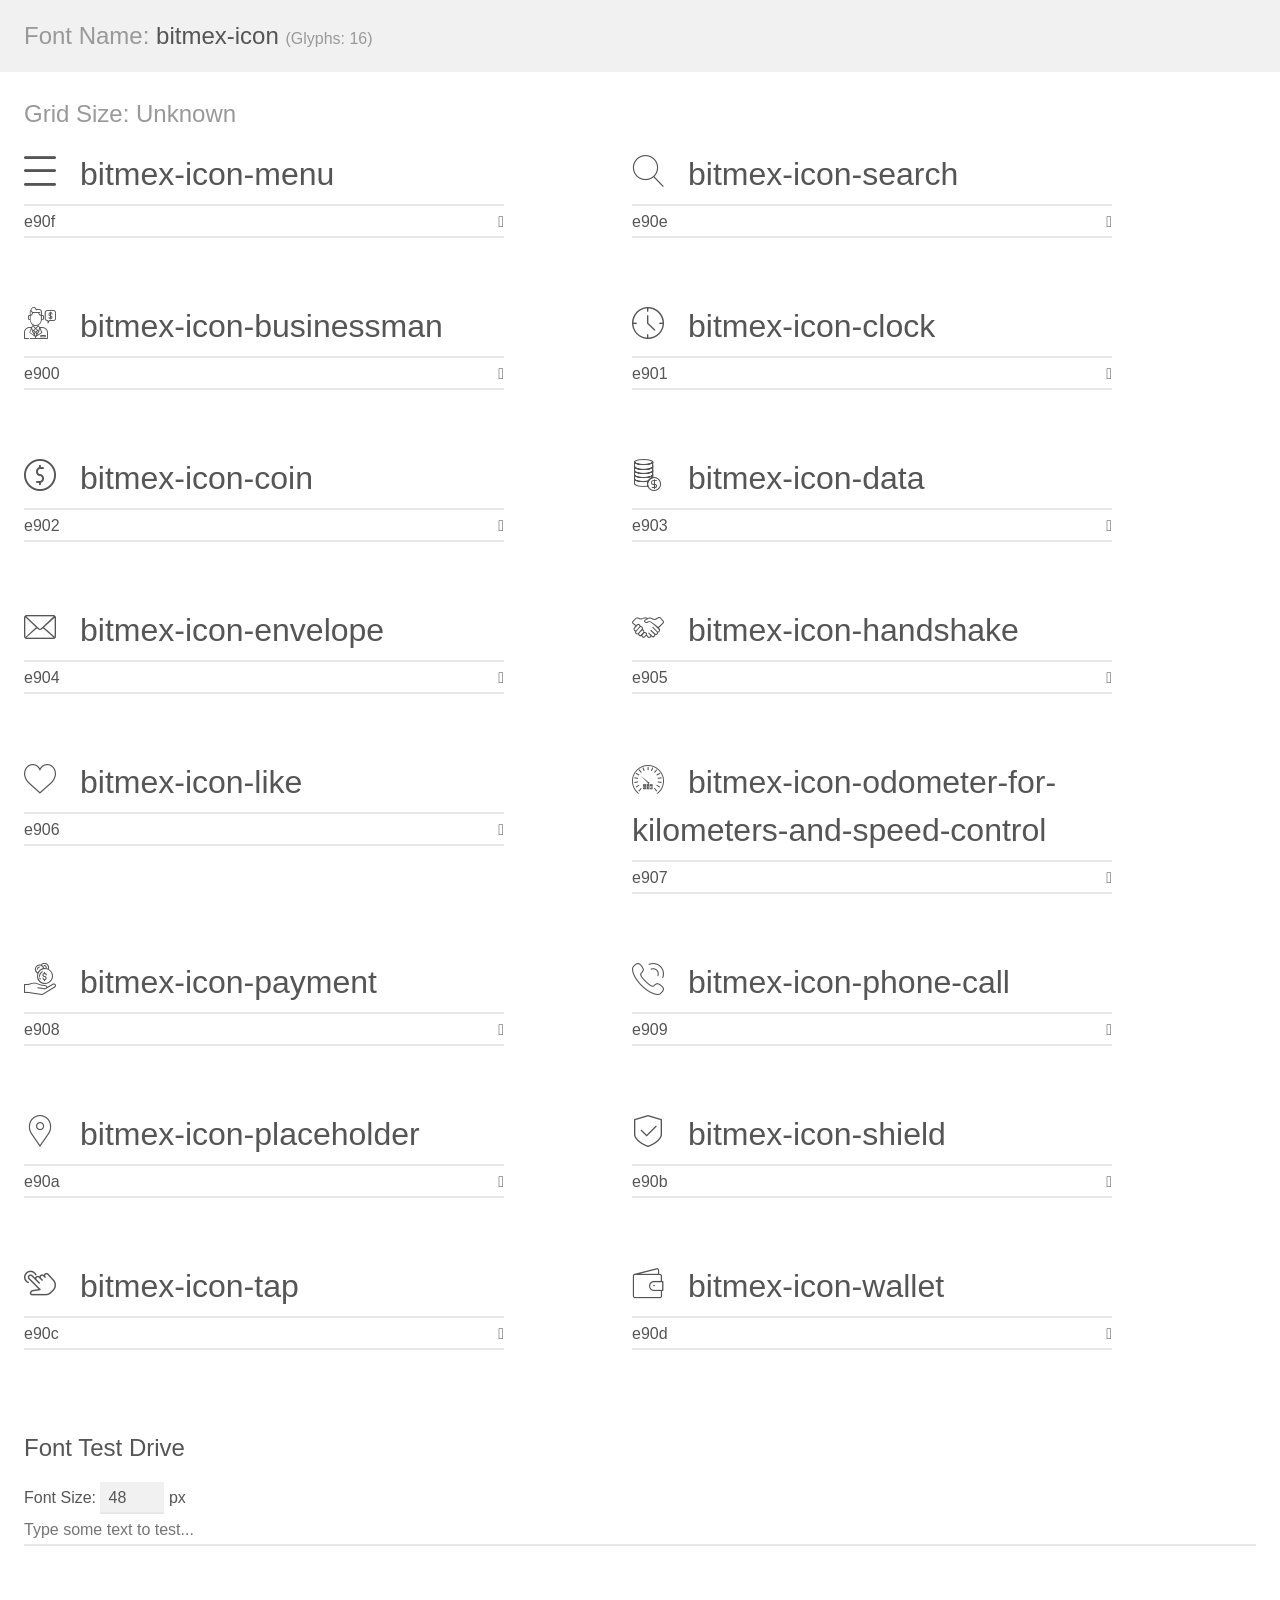
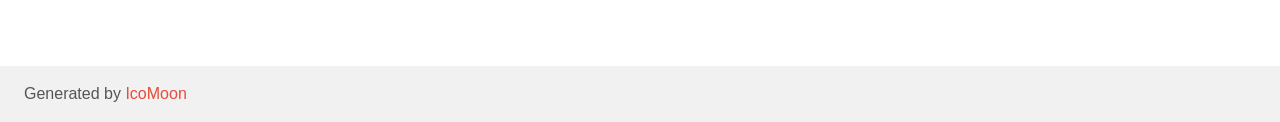
<file: plugins/bitmex-icons/demo.html>
<!doctype html>
<html>
<head>
    <meta charset="utf-8">
    <title>IcoMoon Demo</title>
    <meta name="description" content="An Icon Font Generated By IcoMoon.io">
    <meta name="viewport" content="width=device-width, initial-scale=1">
    <link rel="stylesheet" href="demo-files/demo.css">
    <link rel="stylesheet" href="style.css"></head>
<body>
    <div class="bgc1 clearfix">
        <h1 class="mhmm mvm"><span class="fgc1">Font Name:</span> bitmex-icon <small class="fgc1">(Glyphs:&nbsp;16)</small></h1>
    </div>
    <div class="clearfix mhl ptl">
        <h1 class="mvm mtn fgc1">Grid Size: Unknown</h1>
        <div class="glyph fs1">
            <div class="clearfix bshadow0 pbs">
                <span class="bitmex-icon-menu">
                
                </span>
                <span class="mls"> bitmex-icon-menu</span>
            </div>
            <fieldset class="fs0 size1of1 clearfix hidden-false">
                <input type="text" readonly value="e90f" class="unit size1of2" />
                <input type="text" maxlength="1" readonly value="&#xe90f;" class="unitRight size1of2 talign-right" />
            </fieldset>
            <div class="fs0 bshadow0 clearfix hidden-true">
                <span class="unit pvs fgc1">liga: </span>
                <input type="text" readonly value="" class="liga unitRight" />
            </div>
        </div>
        <div class="glyph fs1">
            <div class="clearfix bshadow0 pbs">
                <span class="bitmex-icon-search">
                
                </span>
                <span class="mls"> bitmex-icon-search</span>
            </div>
            <fieldset class="fs0 size1of1 clearfix hidden-false">
                <input type="text" readonly value="e90e" class="unit size1of2" />
                <input type="text" maxlength="1" readonly value="&#xe90e;" class="unitRight size1of2 talign-right" />
            </fieldset>
            <div class="fs0 bshadow0 clearfix hidden-true">
                <span class="unit pvs fgc1">liga: </span>
                <input type="text" readonly value="" class="liga unitRight" />
            </div>
        </div>
        <div class="glyph fs1">
            <div class="clearfix bshadow0 pbs">
                <span class="bitmex-icon-businessman">
                
                </span>
                <span class="mls"> bitmex-icon-businessman</span>
            </div>
            <fieldset class="fs0 size1of1 clearfix hidden-false">
                <input type="text" readonly value="e900" class="unit size1of2" />
                <input type="text" maxlength="1" readonly value="&#xe900;" class="unitRight size1of2 talign-right" />
            </fieldset>
            <div class="fs0 bshadow0 clearfix hidden-true">
                <span class="unit pvs fgc1">liga: </span>
                <input type="text" readonly value="" class="liga unitRight" />
            </div>
        </div>
        <div class="glyph fs1">
            <div class="clearfix bshadow0 pbs">
                <span class="bitmex-icon-clock">
                
                </span>
                <span class="mls"> bitmex-icon-clock</span>
            </div>
            <fieldset class="fs0 size1of1 clearfix hidden-false">
                <input type="text" readonly value="e901" class="unit size1of2" />
                <input type="text" maxlength="1" readonly value="&#xe901;" class="unitRight size1of2 talign-right" />
            </fieldset>
            <div class="fs0 bshadow0 clearfix hidden-true">
                <span class="unit pvs fgc1">liga: </span>
                <input type="text" readonly value="" class="liga unitRight" />
            </div>
        </div>
        <div class="glyph fs1">
            <div class="clearfix bshadow0 pbs">
                <span class="bitmex-icon-coin">
                
                </span>
                <span class="mls"> bitmex-icon-coin</span>
            </div>
            <fieldset class="fs0 size1of1 clearfix hidden-false">
                <input type="text" readonly value="e902" class="unit size1of2" />
                <input type="text" maxlength="1" readonly value="&#xe902;" class="unitRight size1of2 talign-right" />
            </fieldset>
            <div class="fs0 bshadow0 clearfix hidden-true">
                <span class="unit pvs fgc1">liga: </span>
                <input type="text" readonly value="" class="liga unitRight" />
            </div>
        </div>
        <div class="glyph fs1">
            <div class="clearfix bshadow0 pbs">
                <span class="bitmex-icon-data">
                
                </span>
                <span class="mls"> bitmex-icon-data</span>
            </div>
            <fieldset class="fs0 size1of1 clearfix hidden-false">
                <input type="text" readonly value="e903" class="unit size1of2" />
                <input type="text" maxlength="1" readonly value="&#xe903;" class="unitRight size1of2 talign-right" />
            </fieldset>
            <div class="fs0 bshadow0 clearfix hidden-true">
                <span class="unit pvs fgc1">liga: </span>
                <input type="text" readonly value="" class="liga unitRight" />
            </div>
        </div>
        <div class="glyph fs1">
            <div class="clearfix bshadow0 pbs">
                <span class="bitmex-icon-envelope">
                
                </span>
                <span class="mls"> bitmex-icon-envelope</span>
            </div>
            <fieldset class="fs0 size1of1 clearfix hidden-false">
                <input type="text" readonly value="e904" class="unit size1of2" />
                <input type="text" maxlength="1" readonly value="&#xe904;" class="unitRight size1of2 talign-right" />
            </fieldset>
            <div class="fs0 bshadow0 clearfix hidden-true">
                <span class="unit pvs fgc1">liga: </span>
                <input type="text" readonly value="" class="liga unitRight" />
            </div>
        </div>
        <div class="glyph fs1">
            <div class="clearfix bshadow0 pbs">
                <span class="bitmex-icon-handshake">
                
                </span>
                <span class="mls"> bitmex-icon-handshake</span>
            </div>
            <fieldset class="fs0 size1of1 clearfix hidden-false">
                <input type="text" readonly value="e905" class="unit size1of2" />
                <input type="text" maxlength="1" readonly value="&#xe905;" class="unitRight size1of2 talign-right" />
            </fieldset>
            <div class="fs0 bshadow0 clearfix hidden-true">
                <span class="unit pvs fgc1">liga: </span>
                <input type="text" readonly value="" class="liga unitRight" />
            </div>
        </div>
        <div class="glyph fs1">
            <div class="clearfix bshadow0 pbs">
                <span class="bitmex-icon-like">
                
                </span>
                <span class="mls"> bitmex-icon-like</span>
            </div>
            <fieldset class="fs0 size1of1 clearfix hidden-false">
                <input type="text" readonly value="e906" class="unit size1of2" />
                <input type="text" maxlength="1" readonly value="&#xe906;" class="unitRight size1of2 talign-right" />
            </fieldset>
            <div class="fs0 bshadow0 clearfix hidden-true">
                <span class="unit pvs fgc1">liga: </span>
                <input type="text" readonly value="" class="liga unitRight" />
            </div>
        </div>
        <div class="glyph fs1">
            <div class="clearfix bshadow0 pbs">
                <span class="bitmex-icon-odometer-for-kilometers-and-speed-control">
                
                </span>
                <span class="mls"> bitmex-icon-odometer-for-kilometers-and-speed-control</span>
            </div>
            <fieldset class="fs0 size1of1 clearfix hidden-false">
                <input type="text" readonly value="e907" class="unit size1of2" />
                <input type="text" maxlength="1" readonly value="&#xe907;" class="unitRight size1of2 talign-right" />
            </fieldset>
            <div class="fs0 bshadow0 clearfix hidden-true">
                <span class="unit pvs fgc1">liga: </span>
                <input type="text" readonly value="" class="liga unitRight" />
            </div>
        </div>
        <div class="glyph fs1">
            <div class="clearfix bshadow0 pbs">
                <span class="bitmex-icon-payment">
                
                </span>
                <span class="mls"> bitmex-icon-payment</span>
            </div>
            <fieldset class="fs0 size1of1 clearfix hidden-false">
                <input type="text" readonly value="e908" class="unit size1of2" />
                <input type="text" maxlength="1" readonly value="&#xe908;" class="unitRight size1of2 talign-right" />
            </fieldset>
            <div class="fs0 bshadow0 clearfix hidden-true">
                <span class="unit pvs fgc1">liga: </span>
                <input type="text" readonly value="" class="liga unitRight" />
            </div>
        </div>
        <div class="glyph fs1">
            <div class="clearfix bshadow0 pbs">
                <span class="bitmex-icon-phone-call">
                
                </span>
                <span class="mls"> bitmex-icon-phone-call</span>
            </div>
            <fieldset class="fs0 size1of1 clearfix hidden-false">
                <input type="text" readonly value="e909" class="unit size1of2" />
                <input type="text" maxlength="1" readonly value="&#xe909;" class="unitRight size1of2 talign-right" />
            </fieldset>
            <div class="fs0 bshadow0 clearfix hidden-true">
                <span class="unit pvs fgc1">liga: </span>
                <input type="text" readonly value="" class="liga unitRight" />
            </div>
        </div>
        <div class="glyph fs1">
            <div class="clearfix bshadow0 pbs">
                <span class="bitmex-icon-placeholder">
                
                </span>
                <span class="mls"> bitmex-icon-placeholder</span>
            </div>
            <fieldset class="fs0 size1of1 clearfix hidden-false">
                <input type="text" readonly value="e90a" class="unit size1of2" />
                <input type="text" maxlength="1" readonly value="&#xe90a;" class="unitRight size1of2 talign-right" />
            </fieldset>
            <div class="fs0 bshadow0 clearfix hidden-true">
                <span class="unit pvs fgc1">liga: </span>
                <input type="text" readonly value="" class="liga unitRight" />
            </div>
        </div>
        <div class="glyph fs1">
            <div class="clearfix bshadow0 pbs">
                <span class="bitmex-icon-shield">
                
                </span>
                <span class="mls"> bitmex-icon-shield</span>
            </div>
            <fieldset class="fs0 size1of1 clearfix hidden-false">
                <input type="text" readonly value="e90b" class="unit size1of2" />
                <input type="text" maxlength="1" readonly value="&#xe90b;" class="unitRight size1of2 talign-right" />
            </fieldset>
            <div class="fs0 bshadow0 clearfix hidden-true">
                <span class="unit pvs fgc1">liga: </span>
                <input type="text" readonly value="" class="liga unitRight" />
            </div>
        </div>
        <div class="glyph fs1">
            <div class="clearfix bshadow0 pbs">
                <span class="bitmex-icon-tap">
                
                </span>
                <span class="mls"> bitmex-icon-tap</span>
            </div>
            <fieldset class="fs0 size1of1 clearfix hidden-false">
                <input type="text" readonly value="e90c" class="unit size1of2" />
                <input type="text" maxlength="1" readonly value="&#xe90c;" class="unitRight size1of2 talign-right" />
            </fieldset>
            <div class="fs0 bshadow0 clearfix hidden-true">
                <span class="unit pvs fgc1">liga: </span>
                <input type="text" readonly value="" class="liga unitRight" />
            </div>
        </div>
        <div class="glyph fs1">
            <div class="clearfix bshadow0 pbs">
                <span class="bitmex-icon-wallet">
                
                </span>
                <span class="mls"> bitmex-icon-wallet</span>
            </div>
            <fieldset class="fs0 size1of1 clearfix hidden-false">
                <input type="text" readonly value="e90d" class="unit size1of2" />
                <input type="text" maxlength="1" readonly value="&#xe90d;" class="unitRight size1of2 talign-right" />
            </fieldset>
            <div class="fs0 bshadow0 clearfix hidden-true">
                <span class="unit pvs fgc1">liga: </span>
                <input type="text" readonly value="" class="liga unitRight" />
            </div>
        </div>
    </div>

    <!--[if gt IE 8]><!-->
    <div class="mhl clearfix mbl">
        <h1>Font Test Drive</h1>
        <label>
            Font Size: <input id="fontSize" type="number" class="textbox0 mbm"
            min="8" value="48" />
            px
        </label>
        <input id="testText" type="text" class="phl size1of1 mvl"
        placeholder="Type some text to test..." value=""/>
        <div id="testDrive" class="bitmex-icon-">&nbsp;
        </div>
    </div>
    <!--<![endif]-->
    <div class="bgc1 clearfix">
        <p class="mhl">Generated by <a href="https://icomoon.io/app">IcoMoon</a></p>
    </div>

    <script src="demo-files/demo.js"></script>
</body>
</html>
</file>
<file: css/style.css>
/***************************************************************************************************************
|||||||||||||||||||||||||||||||       MASTER STYLESHEET FOR Bomex             ||||||||||||||||||||||||||||||||||
****************************************************************************************************************
||||||||||||||||||||||||||||              TABLE OF CONTENT                  ||||||||||||||||||||||||||||||||||||
****************************************************************************************************************
****************************************************************************************************************
* 1. imported styles 
* 2. miscelnious styles 
* 3. header styles 
* 4. banner styles 
* 5. search popup styles 
* 6. hidden sidebar styles 
* 7. features styles 
* 8. about styles 
* 9. fun fact styles 
* 10. blog styles 
* 11. btc calculator styles 
* 12. how it works styles 
* 13. charts styles 
* 14. team styles 
* 15. footer styles 
* 16. countdown styles 
* 17. cta styles 
* 18. testimonials styles 
* 19. brand styles 
* 20. btc ticker styles 
* 21. video box styles 
* 22. video box styles 
* 23. timeline styles 
* 24. token sales styles 
* 25. press release styles 
* 26. contact styles 
* 27. coin statics styles 
* 28. case study styles 
* 29. service styles 
* 30. exchange styles 
* 31. inner banner styles 
* 32. errpr 404 styles 
* 33. transfer btc styles 
* 34. sidebar styles 
****************************************************************************************************************
||||||||||||||||||||||||||||            End TABLE OF CONTENT                ||||||||||||||||||||||||||||||||||||
****************************************************************************************************************/
/************************** 
* 1. imported styles 
***************************/
@import url(https://fonts.googleapis.com/css?family=Poppins:300,300i,400,400i,500,500i,600,600i,700,700i,800,800i);
@import url(bootstrap.min.css);
@import url(bootstrap-select.min.css);
@import url(owl.carousel.css);
@import url(owl.theme.default.min.css);
@import url(nouislider.css);
@import url(nouislider.pips.css);
@import url(jquery.bootstrap-touchspin.css);
@import url(magnific-popup.css);
@import url(animate.min.css);
@import url(hover-min.css);
@import url(font-awesome.min.css);
@import url(jquery.bxslider.min.css);
@import url(../plugins/icofont/css/icofont.css);
@import url(../plugins/bitmex-icons/style.css);
@import url(../plugins/bands-icon/style.css);
/************************** 
* 2. miscelnious styles 
***************************/
body {
  font-family: 'Poppins';
  color: #717171;
  font-size: 16px;
  line-height: 30px;
}

a:hover,
a:visited,
a:focus,
a:active {
  text-decoration: none !important;
  outline: none !important;
}

.thm-container {
  width: 100%;
  max-width: 1200px;
  padding-left: 15px;
  padding-right: 15px;
  margin-left: auto;
  margin-right: auto;
  display: block;
}

.sec-pad {
  padding: 120px 0;
}

.p0 {
  padding: 0 !important;
}

.pt0 {
  padding-top: 0;
}

.pb0 {
  padding-bottom: 0 !important;
}

.mb0 {
  margin-bottom: 0 !important;
}

.gray-bg {
  background: #f0f0f0;
}

.dark-bg {
  background: #0a0a0a;
}

.light-dark-bg {
  background: #212121;
}

.blue-bg {
  background: #201940;
}

.dark-blue-bg {
  background: #1B1537;
}

.thm-btn {
  border: none;
  outline: none;
  display: inline-block;
  vertical-align: middle;
  background: #070707;
  color: #fff;
  font-size: 14px;
  font-weight: 600;
  text-transform: capitalize;
  padding: 11.5px 31px;
  -webkit-transition: all .4s ease;
  transition: all .4s ease;
}
.thm-btn:hover {
  background: #fff;
  color: #070707;
}
.thm-btn.yellow-bg-hvr:hover {
  background: #F9B81F;
  color: #171717;
}
.thm-btn.yellow-bg {
  background: #F9B81F;
  color: #171717;
}
.thm-btn.yellow-bg:hover {
  background: #171717;
  color: #fff;
}
.thm-btn.white-bg {
  background: #fff;
  color: #171717;
}
.thm-btn.white-bg:hover {
  background: #171717;
  color: #fff;
}
.thm-btn.blue-bg {
  background: #45319E;
  color: #fff;
}
.thm-btn.blue-bg:hover {
  background: #171717;
  color: #fff;
}

.sec-title {
  margin-bottom: 50px;
}
.sec-title span {
  color: #707070;
  font-size: 18px;
}
.sec-title h3 {
  margin: 0;
  font-size: 40px;
  font-weight: 600;
  color: #171717;
}
.sec-title p {
  font-size: 16px;
  line-height: 30px;
  margin-top: 25px;
}
.sec-title.black span {
  color: #181818;
}
.sec-title.black h3 {
  color: #181818;
}
.sec-title.black p {
  color: rgba(24, 24, 24, 0.7);
}
.sec-title.light span {
  color: #707070;
}
.sec-title.light h3 {
  color: #fff;
}
.sec-title.light p {
  color: rgba(112, 112, 112, 0.7);
}
.sec-title.light-two span {
  color: #5D567F;
}
.sec-title.light-two h3 {
  color: #fff;
}
.sec-title.light-two p {
  color: rgba(93, 86, 127, 0.7);
}

.scroll-to-top {
  position: fixed;
  bottom: 20px;
  right: 20px;
  z-index: 9999;
  width: 50px;
  height: 50px;
  text-align: center;
  background: linear-gradient(90deg, rgba(255,255,255,1) 0%, rgba(0,0,0,1) 0%, rgba(6,159,39,1) 100%);
  color: #fff;
  font-size: 17px;
  line-height: 50px;
  border-radius: 50%;
  cursor: pointer;
  display: none;
  -webkit-box-shadow: 0px 23px 42px rgba(0, 0, 0, 0.2);
          box-shadow: 0px 23px 42px rgba(0, 0, 0, 0.2);
  -webkit-transition: all .4s ease;
  transition: all .4s ease;
}
.scroll-to-top:hover {
  background: #171717;
  color:linear-gradient(90deg, rgba(255,255,255,1) 0%, rgba(0,0,0,1) 0%, rgba(6,159,39,1) 100%);
}

/*
****
only add this classto body
if preloader is on
other wise REMOVE IT.
****
*/
body.active-preloader-ovh {
  overflow: hidden;
}

.preloader {
  background-color:linear-gradient(90deg, rgba(255,255,255,1) 0%, rgba(0,0,0,1) 0%, rgba(6,159,39,1) 100%);
  height: 100%;
  left: 0;
  position: fixed;
  top: 0;
  width: 100%;
  z-index: 9999999;
}
.preloader .spinner {
  width: 60px;
  height: 60px;
  position: absolute;
  top: 50%;
  left: 50%;
  margin-top: -30px;
  margin-left: -30px;
  background-color: #171717;
  border-radius: 100%;
  -webkit-animation: sk-scaleout 1.0s infinite ease-in-out;
  animation: sk-scaleout 1.0s infinite ease-in-out;
}
@-webkit-keyframes sk-scaleout {
  0% {
    -webkit-transform: scale(0);
  }
  100% {
    -webkit-transform: scale(1);
    opacity: 0;
  }
}
@keyframes sk-scaleout {
  0% {
    -webkit-transform: scale(0);
    transform: scale(0);
  }
  100% {
    -webkit-transform: scale(1);
    transform: scale(1);
    opacity: 0;
  }
}
/************************** 
* 3. header styles 
***************************/
.header-navigation {
  background-color: #181818;
  margin-bottom: 0;
  border: none;
  border-radius: 0;
}
.header-navigation .thm-container {
  max-width: 100%;
  background: transparent;
  padding: 0 50px;
  position: relative;
}
.header-navigation .thm-container .navbar-header {
  position: absolute;
  top: 50%;
  left: 40px;
  -webkit-transform: translateY(-50%);
          transform: translateY(-50%);
}
.header-navigation .thm-container .navbar-brand {
  height: auto;
  padding: 0px 0;
}
.header-navigation .thm-container .main-navigation {
  text-align: center;
  padding: 0;
}
.header-navigation .thm-container .right-side-box {
  position: absolute;
  top: 50%;
  right: 40px;
  -webkit-transform: translateY(-50%);
          transform: translateY(-50%);
}
.header-navigation .thm-container .right-side-box a {
  color: #FFFFFF;
  font-size: 25px;
}
.header-navigation .thm-container .right-side-box a + a {
  margin-left: 50px;
}
.header-navigation ul.navigation-box {
  float: none;
  display: inline-block;
  vertical-align: middle;
}
.header-navigation ul.navigation-box li a .sub-nav-toggler {
  display: none;
}
.header-navigation ul.navigation-box > li {
  position: relative;
  padding: 45px 0;
  display: inline-block;
}
.header-navigation ul.navigation-box > li:first-child:before {
  display: none;
}
.header-navigation ul.navigation-box > li + li {
  margin-left: 75px;
}
.header-navigation ul.navigation-box > li.active > a,
.header-navigation ul.navigation-box > li.current > a,
.header-navigation ul.navigation-box > li > a:active,
.header-navigation ul.navigation-box > li > a:focus,
.header-navigation ul.navigation-box > li:hover > a {
  color: #fff;
}
.header-navigation ul.navigation-box > li > a {
  padding: 0;
  color: #757575;
  font-size: 18px;
  -webkit-transition: all .4s ease;
  transition: all .4s ease;
  font-weight: 500;
  display: inline-block;
  padding-right: 20px;
}
.header-navigation ul.navigation-box > li > a:after {
  content: "\f0d7";
  font-family: 'FontAwesome';
  font-size: 16px;
  position: absolute;
  right: 0;
  top: 50%;
  -webkit-transform: translateY(-56%);
          transform: translateY(-56%);
}
.header-navigation ul.navigation-box > li > a:only-child {
  padding-right: 0;
}
.header-navigation ul.navigation-box > li > a:only-child:after {
  display: none;
}
.header-navigation ul.navigation-box > li > ul.sub-menu {
  position: absolute;
  top: 100%;
  left: 0;
  z-index: 100000;
  float: left;
  min-width: 270px;
  padding: 0px 0px;
  text-align: left;
  list-style: none;
  background-color: #fff;
  background-clip: padding-box;
  opacity: 0;
  visibility: hidden;
  -webkit-transition: opacity .4s ease, visibility .4s ease;
  transition: opacity .4s ease, visibility .4s ease;
  -webkit-box-shadow: 0px 5px 10px rgba(0, 0, 0, 0.2);
          box-shadow: 0px 5px 10px rgba(0, 0, 0, 0.2);
}
.header-navigation ul.navigation-box > li > ul.sub-menu.right-align {
  left: auto;
  right: 0;
}
.header-navigation ul.navigation-box > li:hover > ul.sub-menu {
  opacity: 1;
  visibility: visible;
}
.header-navigation ul.navigation-box > li > ul.sub-menu > li {
  display: block;
  position: relative;
}
.header-navigation ul.navigation-box > li > ul.sub-menu > li > a {
  font-size: 16px;
  color: #717171;
  font-weight: 500;
  padding: 11.5px 0;
  display: block;
  line-height: 26px;
  padding-left: 40px;
  white-space: nowrap;
  -webkit-transition: all .4s ease;
  transition: all .4s ease;
}
.header-navigation ul.navigation-box > li > .sub-menu li:hover > a {
  background: #F1F1F1;
  color: #181818;
  position: relative;
}
.header-navigation ul.navigation-box > li > .sub-menu > li > ul.sub-menu {
  position: absolute;
  top: 0%;
  left: 100%;
  z-index: 100000;
  float: left;
  min-width: 270px;
  padding: 0px 0px;
  text-align: left;
  list-style: none;
  background-color: #fff;
  background-clip: padding-box;
  opacity: 0;
  visibility: hidden;
  -webkit-transition: opacity .4s ease, visibility .4s ease;
  transition: opacity .4s ease, visibility .4s ease;
  -webkit-box-shadow: 0px 5px 10px rgba(0, 0, 0, 0.2);
          box-shadow: 0px 5px 10px rgba(0, 0, 0, 0.2);
}
.header-navigation ul.navigation-box > li > .sub-menu > li:hover > ul.sub-menu {
  opacity: 1;
  visibility: visible;
}
.header-navigation ul.navigation-box > li > .sub-menu > li > ul.sub-menu > li {
  display: block;
  position: relative;
}
.header-navigation ul.navigation-box > li > .sub-menu > li > ul.sub-menu > li > a {
  font-size: 16px;
  color: #717171;
  font-weight: 500;
  padding: 11.5px 0;
  display: block;
  line-height: 26px;
  padding-left: 40px;
  white-space: nowrap;
  -webkit-transition: all .4s ease;
  transition: all .4s ease;
}
.header-navigation ul.navigation-box > li > .sub-menu > li > .sub-menu li:hover > a {
  background: #F1F1F1;
  color: #181818;
  position: relative;
}
.header-navigation.stricky-fixed {
  position: fixed;
  top: 0;
  left: 0;
  width: 100%;
  z-index: 999;
  -webkit-box-shadow: 0px 0px 16px rgba(0, 0, 0, 0.32);
          box-shadow: 0px 0px 16px rgba(0, 0, 0, 0.32);
}
.header-navigation.stricky-fixed .thm-container {
  -webkit-box-shadow: none;
          box-shadow: none;
}
.header-navigation.stricky-fixed ul.navigation-box > li {
  padding-top: 30px;
  padding-bottom: 30px;
}

.header.header-home-two {
  position: absolute;
  top: 0;
  left: 0;
  width: 100%;
  z-index: 999;
}
.header.header-home-two .header-navigation {
  background-color: transparent;
  border-bottom: 1px solid rgba(255, 255, 255, 0.06);
}
.header.header-home-two .header-navigation ul.navigation-box > li > a {
  color: #fff;
}
.header.header-home-two .header-navigation.stricky-fixed {
  background: #171717;
}

.header.header-home-three {
  position: absolute;
  top: 0;
  left: 0;
  width: 100%;
  z-index: 999;
}
.header.header-home-three .header-navigation {
  background-color: transparent;
  border-bottom: 1px solid rgba(255, 255, 255, 0.06);
}
.header.header-home-three .header-navigation ul.navigation-box > li > a {
  color: #fff;
}
.header.header-home-three .header-navigation.stricky-fixed {
  background: #201940;
}

/************************** 
* 4. banner styles 
***************************/
#minimal-bootstrap-carousel {
  margin-top: 0px;
  position: relative;
  z-index: 991;
}

#minimal-bootstrap-carousel .carousel-caption {
  position: absolute;
  top: 0;
  right: 0;
  left: 0;
  bottom: 0;
  padding: 0;
  text-align: right;
  text-shadow: none;
}

#minimal-bootstrap-carousel .carousel-caption .thm-container {
  display: table;
  width: 100%;
  height: 100%;
  max-width: 1170px;
  margin-left: auto;
  margin-right: auto;
  text-align: center;
}

#minimal-bootstrap-carousel .carousel-caption .thm-container .box {
  display: table-cell;
  text-align: left;
}

#minimal-bootstrap-carousel .carousel-caption .thm-container .box.valign-top {
  vertical-align: top;
}

#minimal-bootstrap-carousel .carousel-caption .thm-container .box.valign-bottom {
  vertical-align: bottom;
}

#minimal-bootstrap-carousel .carousel-caption .thm-container .box.valign-middle {
  vertical-align: middle;
}

#minimal-bootstrap-carousel .carousel-caption .thm-container .box .content {
  display: block;
}

#minimal-bootstrap-carousel .carousel-control {
  background: none;
  width: 59px;
  height: 59px;
  font-size: 20px;
  line-height: 59px;
  color: #171717;
  background: #fff;
  visibility: visible !important;
  opacity: .3;
  margin-top: -20px;
  -webkit-transition: all 0.5s ease;
  transition: all 0.5s ease;
  top: 50%;
  z-index: 99;
}
@media (max-width: 667px) {
  #minimal-bootstrap-carousel .carousel-control {
    width: 30px;
    height: 30px;
    font-size: 15px;
    line-height: 30px;
  }
}

#minimal-bootstrap-carousel .carousel-control.left {
  left: 1%;
}

#minimal-bootstrap-carousel .carousel-control.right {
  right: 1%;
}

#minimal-bootstrap-carousel .carousel-control:hover {
  opacity: 1;
}

/* processing for fadeing effect styles */
.carousel-fade .carousel-inner .item {
  -webkit-transition-property: opacity;
  transition-property: opacity;
}

.carousel-fade .carousel-inner .item,
.carousel-fade .carousel-inner .active.left,
.carousel-fade .carousel-inner .active.right {
  opacity: 0;
}

.carousel-fade .carousel-inner .active,
.carousel-fade .carousel-inner .next.left,
.carousel-fade .carousel-inner .prev.right {
  opacity: 1;
}

.carousel-fade .carousel-inner .next,
.carousel-fade .carousel-inner .prev,
.carousel-fade .carousel-inner .active.left,
.carousel-fade .carousel-inner .active.right {
  left: 0;
  -webkit-transform: translate3d(0, 0, 0);
  transform: translate3d(0, 0, 0);
}

.carousel-fade .carousel-control {
  z-index: 2;
}

/* fixing slider height */
#minimal-bootstrap-carousel .custom-navigation {
  position: absolute;
  bottom: 30px;
  left: 0;
  width: 100%;
  text-align: center;
  z-index: 999;
  margin: 0;
}
#minimal-bootstrap-carousel .custom-navigation, #minimal-bootstrap-carousel .custom-navigation li {
  margin: 0;
  padding: 0;
  list-style: none;
}
#minimal-bootstrap-carousel .custom-navigation li {
  border: 0;
  border-radius: 0;
  text-indent: 0;
  width: 30px;
  height: 2px;
  background: #171717;
  opacity: .3;
  cursor: pointer;
}
#minimal-bootstrap-carousel .custom-navigation li + li {
  margin-left: 10px;
}
#minimal-bootstrap-carousel .custom-navigation li.active {
  opacity: 1;
}

#minimal-bootstrap-carousel.slider-home-one .carousel-inner .item {
  min-height: 754px;
  height: 100%;
  width: 100%;
  background-repeat: no-repeat;
  background-position: center center;
  background-color: transparent;
}

#minimal-bootstrap-carousel.slider-home-two .carousel-inner .item {
  min-height: 873px;
  height: 100%;
  width: 100%;
  background-repeat: no-repeat;
  background-position: center center;
  background-size: cover;
  background-color: #171717;
}

#minimal-bootstrap-carousel.slider-home-five .carousel-inner .item {
  min-height: 754px;
  height: 100%;
  width: 100%;
  background-repeat: no-repeat;
  background-position: center center;
  background-color: #171717;
}

.slider-home-one {
  position: relative;
  background-color: linear-gradient(90deg, rgba(255,255,255,1) 0%, rgba(0,0,0,1) 0%, rgba(6,159,39,1) 100%);
}
.slider-home-one #particles-js {
  position: absolute;
  top: 0;
  left: 0;
  right: 0;
  bottom: 0;
  width: 100%;
  height: 100%;
  background-color: transparent;
  background-image: url("");
  background-repeat: no-repeat;
  background-size: cover;
  background-position: 50% 50%;
}
.slider-home-one .content h2,
.slider-home-one .content h3,
.slider-home-one .content p {
  margin: 0;
}
.slider-home-one .content h3 {
  font-size: 70px;
  line-height: 80px;
  letter-spacing: -0.04em;
  color: #181818;
  font-weight: 700;
  -webkit-animation-delay: .5s;
  animation-delay: .5s;
}
.slider-home-one .content p {
  margin-top: 15px;
  font-size: 22px;
  line-height: 36px;
  color: rgba(24, 24, 24, 0.8);
  letter-spacing: -0.02em;
  -webkit-animation-delay: 1s;
  animation-delay: 1s;
}
.slider-home-one .content a.thm-btn {
  margin-top: 30px;
  -webkit-animation-delay: 1.5s;
  animation-delay: 1.5s;
}

.slider-home-two {
  position: relative;
}
.slider-home-two .content h2,
.slider-home-two .content h3,
.slider-home-two .content p {
  margin: 0;
}
.slider-home-two .content h3 {
  font-size: 60px;
  line-height: 60px;
  letter-spacing: -0.06em;
  color: #FFFFFF;
  font-weight: 700;
  -webkit-animation-delay: .5s;
  animation-delay: .5s;
}
.slider-home-two .content p {
  margin-top: 15px;
  font-size: 22px;
  line-height: 36px;
  color: rgba(255, 255, 255, 0.8);
  letter-spacing: -0.02em;
  -webkit-animation-delay: 1s;
  animation-delay: 1s;
}
.slider-home-two .content a.thm-btn {
  margin-top: 30px;
  -webkit-animation-delay: 1.5s;
  animation-delay: 1.5s;
}

.banner-style-three {
  padding-top: 220px;
  padding-bottom: 130px;
  background: #201940 url(../img/banner-3-1.jpg) center center no-repeat;
  background-size: cover;
}
.banner-style-three h3 {
  margin: 0;
  color: #FFFFFF;
  font-size: 70px;
  line-height: 80px;
  letter-spacing: -0.04em;
  font-weight: bold;
}
.banner-style-three h4 {
  color: #FFFFFF;
  font-size: 20px;
  font-weight: normal;
}
.banner-style-three .btn-box {
  margin-top: 40px;
  margin-bottom: 50px;
}
.banner-style-three .btn-box a + a {
  margin-left: 7px;
}
.banner-style-three .count-down-style-two {
  margin-top: 25px;
}
.banner-style-three .count-down-style-two ul {
  margin: 0;
  padding: 0;
  list-style: none;
  margin-left: -5px;
  margin-right: -5px;
}
.banner-style-three .count-down-style-two ul li {
  display: inline-block;
  vertical-align: middle;
  padding-left: 5px;
  padding-right: 5px;
}
.banner-style-three .count-down-style-two ul li .box {
  border: 0px #50C878;
  background: #fff;
  text-align: center;
  width: 104px;
}
.banner-style-three .count-down-style-two ul li .box h4 {
  margin: 0;
  font-size: 50px;
  font-weight: 300;
  color: #201940;
  padding: 25px 0;
}
.banner-style-three .count-down-style-two ul li .box span {
  background: #50C878;
  display: block;
  color: #201940;
  line-height: 45px;
}

.banner-style-four {
  background: #171717 url(../img/banner-4-1.jpg) right center no-repeat;
  background-size: cover;
  min-height: 873px;
}
.banner-style-four .banner-content {
  padding-top: 300px;
}
.banner-style-four .banner-content h3 {
  margin: 0;
  color: #50C878;
  font-size: 50px;
  line-height: 60px;
  font-weight: 300;
  letter-spacing: -0.04em;
}
.banner-style-four .banner-content .type-wrap {
  display: inline-block;
  font-size: 47px;
  line-height: 60px;
  font-weight: 600;
  letter-spacing: -0.04em;
  color: #fff;
}
.banner-style-four .banner-content .typed-cursor {
  position: relative;
  bottom: 0px;
  opacity: 1;
  -webkit-animation: blink 0.7s infinite;
  animation: blink 0.7s infinite;
}
@keyframes blink {
  0% {
    opacity: 1;
  }
  50% {
    opacity: 0;
  }
  100% {
    opacity: 1;
  }
}
@-webkit-keyframes blink {
  0% {
    opacity: 1;
  }
  50% {
    opacity: 0;
  }
  100% {
    opacity: 1;
  }
}
.banner-style-four .banner-content p {
  margin: 0;
  color: rgba(255, 255, 255, 0.5);
  font-size: 18px;
  line-height: 30px;
  letter-spacing: -0.02em;
  margin-top: 40px;
}
.banner-style-four .banner-content .btn-box {
  margin-top: 40px;
}
.banner-style-four .banner-content .btn-box a.thm-btn + .thm-btn {
  margin-left: 10px;
}

.slider-home-five {
  position: relative;
  background-color: #171717;
}
.slider-home-five .content h4,
.slider-home-five .content h3,
.slider-home-five .content p {
  margin: 0;
}
.slider-home-five .content h4 {
  font-size: 30px;
  letter-spacing: -0.04em;
  color: #50C878;
  margin-bottom: 10px;
  font-weight: 300;
  -webkit-animation-delay: .5s;
  animation-delay: .5s;
}
.slider-home-five .content h3 {
  font-size: 60px;
  line-height: 60px;
  letter-spacing: -0.04em;
  color: #fff;
  font-weight: 700;
  -webkit-animation-delay: .5s;
  animation-delay: .5s;
}
.slider-home-five .content p {
  margin-top: 30px;
  font-size: 22px;
  line-height: 36px;
  color: rgba(255, 255, 255, 0.8);
  letter-spacing: -0.02em;
  -webkit-animation-delay: 1s;
  animation-delay: 1s;
}
.slider-home-five .content a.thm-btn {
  margin-top: 30px;
  -webkit-animation-delay: 1.5s;
  animation-delay: 1.5s;
}
.slider-home-five .content a.thm-btn + .thm-btn {
  margin-left: 10px;
}

/************************** 
* 5. search popup styles 
***************************/
.search_area {
  position: relative;
  max-width: 950px;
  margin: auto;
}

.search_area .search_box_inner {
  background: transparent;
  padding: 100px 60px;
  display: block;
  overflow: hidden;
}

.search_area .search_box_inner h3 {
  padding-bottom: 20px;
  font-family: "Poppins", sans-serif;
  font-size: 22px;
  text-transform: uppercase;
  color: #fff;
}

.search_area .search_box_inner .input-group {
  display: block;
  position: relative;
}

.search_area .search_box_inner .input-group input {
  background: transparent;
  border-radius: 0px;
  outline: none;
  height: 50px;
  padding: 0px;
  border: none;
  outline: none;
  -webkit-box-shadow: none;
  box-shadow: none;
  border-bottom: 1px solid rgba(255, 255, 255, 0.3);
  color: #fff;
  font-family: "Poppins", sans-serif;
  font-size: 24px;
  font-weight: normal;
}
.search_area .search_box_inner .input-group input::-webkit-input-placeholder {
  /* Chrome/Opera/Safari */
  color: #fff;
}
.search_area .search_box_inner .input-group input::-moz-placeholder {
  /* Firefox 19+ */
  color: #fff;
}
.search_area .search_box_inner .input-group input:-ms-input-placeholder {
  /* IE 10+ */
  color: #fff;
}
.search_area .search_box_inner .input-group input:-moz-placeholder {
  /* Firefox 18- */
  color: #fff;
}

.search_area .search_box_inner .input-group .input-group-btn {
  position: absolute;
  right: 5px;
  top: 12px;
  z-index: 4;
}

.search_area .search_box_inner .input-group .input-group-btn .btn-default {
  padding: 0px;
  border: none;
  outline: none !important;
  -webkit-box-shadow: none !important;
  box-shadow: none !important;
  background: transparent;
  color: #fff;
  font-size: 24px;
}

.search_area .mfp-close {
  right: 0px;
  color: #fff;
}

/* start state */
.my-mfp-zoom-in .zoom-anim-dialog {
  opacity: 0;
  -webkit-transition: all 0.2s ease-in-out;
  transition: all 0.2s ease-in-out;
  -webkit-transform: scale(0.8);
  transform: scale(0.8);
}

/* animate in */
.my-mfp-zoom-in.mfp-ready .zoom-anim-dialog {
  opacity: 1;
  -webkit-transform: scale(1);
  transform: scale(1);
}

/* animate out */
.my-mfp-zoom-in.mfp-removing .zoom-anim-dialog {
  -webkit-transform: scale(0.8);
  transform: scale(0.8);
  opacity: 0;
}

/* Dark overlay, start state */
.my-mfp-zoom-in.mfp-bg {
  opacity: 0;
  -webkit-transition: opacity 0.3s ease-out;
  transition: opacity 0.3s ease-out;
}

/* animate in */
.my-mfp-zoom-in.mfp-ready.mfp-bg {
  opacity: 0.98;
}

/* animate out */
.my-mfp-zoom-in.mfp-removing.mfp-bg {
  opacity: 0;
}

/**
 * Fade-move animation for second dialog
 */
/* at start */
.my-mfp-slide-bottom .zoom-anim-dialog {
  opacity: 0;
  -webkit-transition: all 0.2s ease-out;
  transition: all 0.2s ease-out;
  -webkit-transform: translateY(-20px) perspective(600px) rotateX(10deg);
  transform: translateY(-20px) perspective(600px) rotateX(10deg);
}

/* animate in */
.my-mfp-slide-bottom.mfp-ready .zoom-anim-dialog {
  opacity: 1;
  -webkit-transform: translateY(0) perspective(600px) rotateX(0);
  transform: translateY(0) perspective(600px) rotateX(0);
}

/* animate out */
.my-mfp-slide-bottom.mfp-removing .zoom-anim-dialog {
  opacity: 0;
  -webkit-transform: translateY(-10px) perspective(600px) rotateX(10deg);
  transform: translateY(-10px) perspective(600px) rotateX(10deg);
}

/* Dark overlay, start state */
.my-mfp-slide-bottom.mfp-bg {
  opacity: 0;
  -webkit-transition: opacity 0.3s ease-out;
  transition: opacity 0.3s ease-out;
}

/* animate in */
.my-mfp-slide-bottom.mfp-ready.mfp-bg {
  opacity: 0.8;
}

/* animate out */
.my-mfp-slide-bottom.mfp-removing.mfp-bg {
  opacity: 0;
}

/************************** 
* 6. hidden sidebar styles 
***************************/
.hidden-sidebar {
  position: fixed;
  top: 0;
  right: -530px;
  width: 100%;
  height: 100%;
  z-index: 1000;
  max-width: 530px;
  background: #fff;
  overflow: auto;
  padding-left: 100px;
  padding-right: 100px;
  text-align: center;
  -webkit-transition: -webkit-transform .5s ease;
  transition: -webkit-transform .5s ease;
  transition: transform .5s ease;
  transition: transform .5s ease, -webkit-transform .5s ease;
  -webkit-box-shadow: 0px 5px 10px rgba(0, 0, 0, 0.2);
          box-shadow: 0px 5px 10px rgba(0, 0, 0, 0.2);
}

.hidden-sidebar.open {
  -webkit-transform: translate3d(-530px, 0, 0);
          transform: translate3d(-530px, 0, 0);
}

.hidden-sidebar a.close-button {
  position: absolute;
  top: 30px;
  right: 30px;
  color: #171717;
}

.hidden-sidebar .sidebar-content {
  padding-top: 80px;
  padding-bottom: 80px;
}
.hidden-sidebar .sidebar-content h3,
.hidden-sidebar .sidebar-content p {
  margin: 0;
}
.hidden-sidebar .sidebar-content h3 {
  font-size: 36px;
  color: #181818;
  font-weight: 500;
  line-height: 1.25em;
}
.hidden-sidebar .sidebar-content p {
  font-size: 16px;
  line-height: 30px;
  color: #707070;
  margin: 40px 0;
}
.hidden-sidebar .sidebar-content p.contact-info {
  color: #181818;
  font-size: 20px;
  line-height: 30px;
  margin-bottom: 40px;
}
.hidden-sidebar .sidebar-content .social a {
  color: #707070;
  font-size: 18px;
  -webkit-transition: all .4s ease;
  transition: all .4s ease;
}
.hidden-sidebar .sidebar-content .social a + a {
  margin-left: 30px;
}
.hidden-sidebar .sidebar-content .social a:hover {
  color: #50C878;
}

/************************** 
* 7. features styles 
***************************/
.feature-style-one .single-feature-style-one .icon-box {
  width: 140px;
  height: 140px;
  background: #171717;
  display: inline-block;
  border-radius: 50%;
  margin-bottom: 45px;
}
.feature-style-one .single-feature-style-one .icon-box i {
  color: #fff;
  font-size: 57px;
  line-height: 140px;
}
.feature-style-one .single-feature-style-one h3, .feature-style-one .single-feature-style-one p {
  margin: 0;
}
.feature-style-one .single-feature-style-one h3 {
  font-size: 22px;
  color: #171717;
  font-weight: 600;
  margin-bottom: 30px;
}
.feature-style-one.blue-bg .single-feature-style-one h3 {
  color: #fff;
}
.feature-style-one.blue-bg .single-feature-style-one p {
  color: #5D567F;
}

.feature-style-two .feature-style-two-title span {
  color: #707070;
  font-size: 18px;
}
.feature-style-two .feature-style-two-title h3 {
  margin: 0;
  color: #171717;
  font-size: 60px;
  line-height: 1.1em;
  font-weight: normal;
}
.feature-style-two .feature-style-two-title a.thm-btn {
  margin-top: 30px;
}
.feature-style-two .single-feature-style-two {
  margin-top: 45px;
}
.feature-style-two .single-feature-style-two .top-box .icon-box, .feature-style-two .single-feature-style-two .top-box .text-box {
  display: table-cell;
  vertical-align: middle;
}
.feature-style-two .single-feature-style-two .top-box .icon-box {
  width: 50px;
}
.feature-style-two .single-feature-style-two .top-box .icon-box i {
  color: #171717;
  font-size: 50px;
}
.feature-style-two .single-feature-style-two .top-box .text-box {
  padding-left: 20px;
}
.feature-style-two .single-feature-style-two .top-box .text-box h3 {
  margin: 0;
  color: #171717;
  font-size: 18px;
  line-height: 22px;
  letter-spacing: -0.02em;
}
.feature-style-two .single-feature-style-two p {
  margin: 0;
}
.feature-style-two .feature-style-two-content {
  padding-left: 30px;
}
.feature-style-two .feature-style-two-content .feature-style-two-content-row {
  margin-left: -40px;
  margin-right: -40px;
  margin-top: -45px;
}
.feature-style-two .feature-style-two-content .feature-style-two-content-row [class*=col-] {
  padding-left: 40px;
  padding-right: 40px;
}
.feature-style-two.light-dark-bg .single-feature-style-two .top-box .text-box h3,
.feature-style-two.light-dark-bg .feature-style-two-title h3 {
  color: #fff;
}
.feature-style-two.light-dark-bg .single-feature-style-two .top-box .icon-box i {
  color: #50C878;
}

/************************** 
* 8. about styles 
***************************/
.about-style-one .about-style-one-content span {
  color: #707070;
  font-size: 18px;
}
.about-style-one .about-style-one-content h3 {
  margin: 0;
  color: #171717;
  font-size: 40px;
  font-weight: 600;
}
.about-style-one .about-style-one-content h2 {
  font-size: 60px;
  line-height: 1.12em;
  color: #FFFFFF;
  margin: 0;
  font-weight: normal;
}
.about-style-one .about-style-one-content p {
  margin: 0;
  font-size: 18px;
  line-height: 36px;
  margin-top: 30px;
}
.about-style-one .about-style-one-content a.thm-btn {
  margin-top: 30px;
}
.about-style-one img.moc-img {
  margin-top: 35px;
}
.about-style-one.blue-bg .about-style-one-content span, .about-style-one.blue-bg .about-style-one-content p {
  color: #5D567F;
}

.about-style-two {
  overflow: hidden;
}
.about-style-two .about-style-two-content {
  padding-right: 50px;
}
.about-style-two .about-style-two-content span {
  color: #707070;
  font-size: 18px;
}
.about-style-two .about-style-two-content h3 {
  font-size: 40px;
  color: #181818;
  margin: 0;
  font-weight: 600;
  margin-bottom: 30px;
}
.about-style-two .about-style-two-content p {
  font-size: 18px;
  color: #707070;
  line-height: 36px;
  margin: 0;
}
.about-style-two .about-style-two-content ul.list-items {
  margin: 0;
  padding: 0;
  list-style: none;
  margin-top: 40px;
  margin-bottom: 35px;
}
.about-style-two .about-style-two-content ul.list-items li {
  color: #181818;
  font-size: 18px;
  position: relative;
  display: block;
  padding-left: 30px;
}
.about-style-two .about-style-two-content ul.list-items li + li {
  margin-top: 15px;
}
.about-style-two .about-style-two-content ul.list-items li i {
  color: #50C878;
  font-size: 16px;
  position: absolute;
  top: 50%;
  -webkit-transform: translateY(-50%);
          transform: translateY(-50%);
  left: 0;
}

.about-style-three .about-style-three-content h3 {
  color: #171717;
  font-size: 30px;
  margin: 0;
  font-weight: 600;
  margin-bottom: 40px;
}
.about-style-three .about-style-three-content p {
  color: #707070;
  margin: 0;
  font-size: 16px;
  line-height: 30px;
}

/************************** 
* 9. fun fact styles 
***************************/
.fun-fact-style-one .single-fun-fact-style-one i {
  color:#50C878;
  font-size: 75px;
  margin-bottom: 35px;
  display: inline-block;
}
.fun-fact-style-one .single-fun-fact-style-one p {
  color: #707070;
  font-size: 15px;
  margin: 0;
}
.fun-fact-style-one .single-fun-fact-style-one h3 {
  font-size: 50px;
  color: #FFFFFF;
  font-weight: normal;
  margin: 0;
}
.fun-fact-style-one.blue-bg .single-fun-fact-style-one p {
  color: #5D567F;
}
.fun-fact-style-one.yellow-bg {
  position: relative;
  background: linear-gradient(149deg, rgba(255,255,255,1) 0%, rgba(247,247,247,1) 0%, rgba(8,131,35,1) 100%); url(../img/background-1-1.jpg) center center no-repeat fixed;
}
.fun-fact-style-one.yellow-bg:before {
  content: '';
  position: absolute;
  top: 0;
  left: 0;
  right: 0;
  bottom: 0;
  background:#50C878;
  opacity: .95;
}
.fun-fact-style-one.yellow-bg .thm-container {
  position: relative;
}
.fun-fact-style-one.yellow-bg .single-fun-fact-style-one i {
  color: #181818;
}
.fun-fact-style-one.yellow-bg .single-fun-fact-style-one p {
  color: #181818;
  margin-top: 10px;
}
.fun-fact-style-one.yellow-bg .single-fun-fact-style-one h3 {
  color: #181818;
}

/************************** 
* 10. blog styles 
***************************/
.single-blog-style-one {
  margin-bottom: 60px;
}
.single-blog-style-one .img-box {
  position: relative;
  overflow: hidden;
  cursor: pointer;
}
.single-blog-style-one .img-box:after {
  content: '';
  position: absolute;
  top: 0;
  left: 0;
  right: 0;
  bottom: 0;
  background: rgba(23, 23, 23, 0.85);
  opacity: 0;
  -webkit-transition: all .4s ease;
  transition: all .4s ease;
}
.single-blog-style-one .img-box:hover img {
  -webkit-transform: scale(1.05);
  transform: scale(1.05);
}
.single-blog-style-one .img-box:hover:after {
  opacity: 1;
}
.single-blog-style-one .img-box > img {
  width: 100%;
  -webkit-transition: all .4s ease;
  transition: all .4s ease;
}
.single-blog-style-one .img-box:hover a.read-more {
  opacity: 1;
}
.single-blog-style-one .img-box a.read-more {
  font-size: 25px;
  color: #fff;
  position: absolute;
  font-weight: 300;
  top: 50%;
  left: 50%;
  -webkit-transform: translate(-50%, -50%);
          transform: translate(-50%, -50%);
  z-index: 99;
  opacity: 0;
  -webkit-transition: all .4s ease;
  transition: all .4s ease;
}
.single-blog-style-one .text-box .meta-info {
  margin-top: 20px;
}
.single-blog-style-one .text-box .meta-info a {
  font-size: 13px;
  color: #707070;
  font-weight: 600;
  -webkit-transition: all .4s ease;
  transition: all .4s ease;
}
.single-blog-style-one .text-box .meta-info a i {
  color: #50C878;
  margin-right: 5px;
}
.single-blog-style-one .text-box .meta-info a:hover {
  color: #171717;
}
.single-blog-style-one .text-box .meta-info a + a {
  margin-left: 10px;
}
.single-blog-style-one .text-box h3 {
  margin: 0;
  font-size: 21px;
  line-height: 30px;
  color: #171717;
  line-height: 30px;
  letter-spacing: -0.02em;
  font-weight: 600;
  margin-top: 25px;
  -webkit-transition: all .4s ease;
  transition: all .4s ease;
}
.single-blog-style-one .text-box h3:hover {
  color:#50C878;
}

.blog-style-one {
  padding-bottom: 60px;
}
.blog-style-one .more-btn-box {
  margin-bottom: 60px;
}
.blog-style-one .more-btn-box a.thm-btn {
  background: #F1F1F1;
  color: #171717;
  height: 44px;
  line-height: 44px;
  padding: 0px;
  text-align: center;
  width: 100%;
  max-width: 425px;
  margin-left: auto;
  margin-right: auto;
  display: block;
}
.blog-style-one .more-btn-box a.thm-btn:hover {
  background: #50C878;
}

.dark-bg .single-blog-style-one .text-box .meta-info a:hover {
  color: #fff;
}
.dark-bg .single-blog-style-one .text-box h3 {
  color: #fff;
}
.dark-bg .single-blog-style-one .text-box h3:hover {
  color: #50C878;
}

.blog-details-page .single-blog-content .meta-info {
  margin-top: 15px;
  margin-bottom: 25px;
}
.blog-details-page .single-blog-content .meta-info a {
  font-size: 13px;
  color: #707070;
  font-weight: 600;
  -webkit-transition: all .4s ease;
  transition: all .4s ease;
}
.blog-details-page .single-blog-content .meta-info a i {
  color: #50C878;
  margin-right: 5px;
}
.blog-details-page .single-blog-content .meta-info a:hover {
  color: #171717;
}
.blog-details-page .single-blog-content .meta-info a + a {
  margin-left: 10px;
}
.blog-details-page .single-blog-content h3 {
  font-size: 30px;
  color: #171717;
  font-weight: 600;
  margin: 0;
  margin-top: 30px;
}
.blog-details-page .single-blog-content p {
  margin: 0;
  color: #717171;
  font-size: 16px;
  line-height: 30px;
}
.blog-details-page .single-blog-content .share-box {
  border-top: 1px solid #f1f1f1;
  padding-top: 30px;
  margin-top: 30px;
}
.blog-details-page .single-blog-content .share-box ul.share-list {
  margin: 0;
  padding: 0;
  list-style: none;
  margin-left: -5px;
  margin-right: -5px;
}
.blog-details-page .single-blog-content .share-box ul.share-list li {
  display: inline-block;
  vertical-align: middle;
  width: 19.6%;
  padding-left: 5px;
  padding-right: 5px;
}
.blog-details-page .single-blog-content .share-box ul.share-list li a,
.blog-details-page .single-blog-content .share-box ul.share-list li span {
  display: block;
  text-align: center;
  font-size: 15px;
  color: #fff;
  padding: 8px 0;
  -webkit-transition: all .4s ease;
  transition: all .4s ease;
}
.blog-details-page .single-blog-content .share-box ul.share-list li a i,
.blog-details-page .single-blog-content .share-box ul.share-list li span i {
  font-size: 15px;
  margin-right: 10px;
}
.blog-details-page .single-blog-content .share-box ul.share-list li.facebook a {
  background: #2566BE;
}
.blog-details-page .single-blog-content .share-box ul.share-list li.twitter a {
  background: #2AC1F9;
}
.blog-details-page .single-blog-content .share-box ul.share-list li.google a {
  background: #F13636;
}
.blog-details-page .single-blog-content .share-box ul.share-list li.more a {
  background: #F1F1F1;
  color: #707070;
}
.blog-details-page .single-blog-content .share-box ul.share-list li.count span {
  background: #fff;
  color: #707070;
  font-size: 16px;
}
.blog-details-page .single-blog-content .share-box ul.share-list li.count span i {
  font-size: 16px;
}
.blog-details-page .single-blog-content .share-box ul.share-list li a:hover, .blog-details-page .single-blog-content .share-box ul.share-list li span:hover {
  background: #171717 !important;
  color: #fff !important;
}
.blog-details-page .single-blog-content .post-navigation {
  border-top: 1px solid #f1f1f1;
  padding-top: 30px;
  margin-top: 30px;
  margin-bottom: 30px;
}
.blog-details-page .single-blog-content .post-navigation ul {
  margin: 0;
  padding: 0;
  list-style: none;
  margin-left: -10px;
  margin-right: -10px;
}
.blog-details-page .single-blog-content .post-navigation ul li {
  width: 50%;
  padding-left: 10px;
  padding-right: 10px;
  float: left;
}
.blog-details-page .single-blog-content .post-navigation ul li a {
  display: block;
  background: #F1F1F1;
  width: 100%;
  text-align: center;
  height: 44px;
  line-height: 44px;
  color: #707070;
  font-size: 14px;
  font-weight: 500;
  -webkit-transition: all .4s ease;
  transition: all .4s ease;
}
.blog-details-page .single-blog-content .post-navigation ul li a i {
  margin-right: 10px;
}
.blog-details-page .single-blog-content .post-navigation ul li a:hover {
  color: #fff;
  background: #171717;
}
.blog-details-page .single-blog-content .post-navigation ul li.next a {
  background:#50C878;
  color: #171717;
}
.blog-details-page .single-blog-content .post-navigation ul li.next a i {
  margin-left: 10px;
}
.blog-details-page .single-blog-content .post-navigation ul li.next a:hover {
  color: #fff;
  background: #171717;
}
.blog-details-page .author-box {
  border: 1px solid #F1F1F1;
}
.blog-details-page .author-box .img-box,
.blog-details-page .author-box .text-box {
  display: table-cell;
  vertical-align: middle;
}
.blog-details-page .author-box .img-box {
  width: 200px;
}
.blog-details-page .author-box .text-box {
  padding-left: 50px;
  padding-right: 50px;
  position: relative;
}
.blog-details-page .author-box .text-box h3 {
  margin: 0;
  color: #181818;
  font-size: 24px;
  font-weight: 600;
  margin-bottom: 30px;
}
.blog-details-page .author-box .text-box p {
  font-size: 16px;
  line-height: 30px;
  color: #707070;
  margin: 0;
}
.blog-details-page .author-box .text-box .social {
  position: absolute;
  top: 47px;
  right: 50px;
}
.blog-details-page .author-box .text-box .social a {
  color: #D5D5D5;
  font-size: 18px;
  -webkit-transition: all .4s ease;
  transition: all .4s ease;
}
.blog-details-page .author-box .text-box .social a + a {
  margin-left: 30px;
}
.blog-details-page .author-box .text-box .social a:hover {
  color: #50C878;
}
.blog-details-page .title-box {
  margin-top: 80px;
  margin-bottom: 50px;
}
.blog-details-page .title-box h3 {
  margin: 0;
  color: #181818;
  font-size: 30px;
  font-weight: 600;
}
.blog-details-page .single-comment-box {
  border: 1px solid #F1F1F1;
  padding: 40px;
}
.blog-details-page .single-comment-box + .single-comment-box {
  margin-top: 30px;
}
.blog-details-page .single-comment-box.level-2 {
  margin-left: 100px;
}
.blog-details-page .single-comment-box .img-box, .blog-details-page .single-comment-box .text-box {
  display: table-cell;
  vertical-align: middle;
}
.blog-details-page .single-comment-box .img-box {
  width: 113px;
}
.blog-details-page .single-comment-box .img-box img {
  border-radius: 50%;
  width: 100%;
}
.blog-details-page .single-comment-box .text-box {
  padding-left: 30px;
  position: relative;
}
.blog-details-page .single-comment-box .text-box h3 {
  margin: 0;
  color: #181818;
  font-size: 18px;
  font-weight: 600;
  margin-bottom: 35px;
}
.blog-details-page .single-comment-box .text-box h3 span {
  font-size: 13px;
  color: #707070;
}
.blog-details-page .single-comment-box .text-box p {
  font-size: 16px;
  line-height: 30px;
  color: #707070;
  margin: 0;
}
.blog-details-page .single-comment-box .text-box a.reply {
  background: #50C878;
  color: #181818;
  font-size: 13px;
  width: 77px;
  height: 43px;
  -webkit-transition: all .4s ease;
  transition: all .4s ease;
  text-align: center;
  display: inline-block;
  line-height: 43px;
  font-weight: 500;
  top: 0px;
  right: 0px;
  position: absolute;
}
.blog-details-page .single-comment-box .text-box a.reply:hover {
  background: #171717;
  color: #fff;
}
.blog-details-page .comment-form-wrapper form.contact-form input, .blog-details-page .comment-form-wrapper form.contact-form textarea {
  background: #F1F1F1;
  color: #717171;
}
.blog-details-page .comment-form-wrapper form.contact-form input::-webkit-input-placeholder, .blog-details-page .comment-form-wrapper form.contact-form textarea::-webkit-input-placeholder {
  /* Chrome/Opera/Safari */
  color: #717171;
}
.blog-details-page .comment-form-wrapper form.contact-form input::-moz-placeholder, .blog-details-page .comment-form-wrapper form.contact-form textarea::-moz-placeholder {
  /* Firefox 19+ */
  color: #717171;
}
.blog-details-page .comment-form-wrapper form.contact-form input:-ms-input-placeholder, .blog-details-page .comment-form-wrapper form.contact-form textarea:-ms-input-placeholder {
  /* IE 10+ */
  color: #717171;
}
.blog-details-page .comment-form-wrapper form.contact-form input:-moz-placeholder, .blog-details-page .comment-form-wrapper form.contact-form textarea:-moz-placeholder {
  /* Firefox 18- */
  color: #717171;
}
.blog-details-page .comment-form-wrapper form.contact-form textarea {
  height: 160px;
}

/************************** 
* 11. btc calculator styles 
***************************/
.btc-calculator {
  position: relative;
  background: #50C878 url(../img/background-1-1.jpg) center center no-repeat fixed;
}
.btc-calculator:before {
  content: '';
  position: absolute;
  top: 0;
  left: 0;
  right: 0;
  bottom: 0;
  background:#50C878;
  opacity: .95;
}
.btc-calculator .thm-container {
  max-width: 1060px;
  position: relative;
}
.btc-calculator .thm-container .btc-calc-form {
  margin-left: -6px;
  margin-right: -6px;
}
.btc-calculator .thm-container .btc-calc-form [class*=col-md-] {
  padding-left: 5px;
  padding-right: 5px;
}
.btc-calculator .thm-container .btc-calc-form input {
  border: none;
  outline: none;
  width: 100%;
  height: 53px;
  background: #171717;
  font-size: 14px;
  padding-left: 30px;
}
.btc-calculator .thm-container .btc-calc-form input::-webkit-input-placeholder {
  /* Chrome/Opera/Safari */
  color: #fff;
}
.btc-calculator .thm-container .btc-calc-form input::-moz-placeholder {
  /* Firefox 19+ */
  color: #fff;
}
.btc-calculator .thm-container .btc-calc-form input:-ms-input-placeholder {
  /* IE 10+ */
  color: #fff;
}
.btc-calculator .thm-container .btc-calc-form input:-moz-placeholder {
  /* Firefox 18- */
  color: #fff;
}
.btc-calculator .thm-container .btc-calc-form .bootstrap-select:not([class*=col-]):not([class*=form-control]):not(.input-group-btn) {
  width: 100%;
}
.btc-calculator .thm-container .btc-calc-form .bootstrap-select > .dropdown-toggle {
  padding: 16.5px 0;
  padding-left: 30px;
  color: #fff;
  background: #171717;
  border-radius: 0;
  border: none;
  outline: none;
  font-size: 14px;
}
.btc-calculator .thm-container .btc-calc-form .dropdown-menu {
  padding-top: 0;
  padding-bottom: 0;
}
.btc-calculator .thm-container .btc-calc-form .dropdown-menu > li > a {
  padding: 10px 30px;
  font-size: 14px;
}
.btc-calculator .thm-container .btc-calc-form .dropdown-menu > li > a:hover {
  background: #f0f0f0;
  color: #171717;
}
.btc-calculator .thm-container .btc-calc-form .dropdown-menu > li.selected > a {
  background: #171717;
  color: #fff;
}

/************************** 
* 12. how it works styles 
***************************/
.single-how-it-works .icon-box {
  display: inline-block;
  vertical-align: middle;
  width: 140px;
  height: 140px;
  border: 3px solid #171717;
  border-radius: 50%;
  position: relative;
  text-align: center;
}
.single-how-it-works .icon-box i {
  font-size: 55px;
  line-height: 134px;
  color: #171717;
}
.single-how-it-works .icon-box .count {
  display: inline-block;
  width: 36px;
  height: 36px;
  border-radius: 50%;
  border: 3px solid #171717;
  background: #50C878;
  position: absolute;
  top: 50%;
  -webkit-transform: translateY(-50%);
          transform: translateY(-50%);
  left: -18px;
  text-align: center;
  font-weight: 600;
  color: #171717;
}
.single-how-it-works h3, .single-how-it-works p {
  margin: 0;
}
.single-how-it-works h3 {
  font-size: 20px;
  color: #171717;
  font-weight: 600;
  margin-top: 35px;
  margin-bottom: 20px;
}

.how-it-works .row [class*=col-md-] {
  position: relative;
}
.how-it-works .row [class*=col-md-] + [class*=col-md-]:before {
  position: absolute;
  content: '';
  width: 183px;
  height: 14px;
  position: absolute;
  top: 70px;
  left: -95px;
  background: transparent url(../img/arrow-1-1.png) center center no-repeat;
}

/************************** 
* 13. charts styles 
***************************/
.coin-chart-style-one .chart-title {
  margin-bottom: 20px;
  text-align: center;
}
.coin-chart-style-one .chart-title h3, .coin-chart-style-one .chart-title p {
  margin: 0;
}
.coin-chart-style-one .chart-title h3 {
  color: #fff;
  font-size: 26px;
  font-weight: 600;
}
.coin-chart-style-one .chart-title p {
  color: #707070;
  font-size: 16px;
}

/************************** 
* 14. team styles 
***************************/
.team-style-one {
  padding-bottom: 60px;
}
.team-style-one .single-team-style-one {
  margin-bottom: 60px;
  display: block;
}
.team-style-one .single-team-style-one .img-box {
  position: relative;
  overflow: hidden;
  cursor: pointer;
}
.team-style-one .single-team-style-one .img-box:after {
  content: '';
  position: absolute;
  top: 0;
  left: 0;
  right: 0;
  bottom: 0;
  background: rgba(23, 23, 23, 0.85);
  opacity: 0;
  -webkit-transition: all .4s ease;
  transition: all .4s ease;
}
.team-style-one .single-team-style-one .img-box:hover img {
  -webkit-transform: scale(1.05);
  transform: scale(1.05);
}
.team-style-one .single-team-style-one .img-box:hover:after {
  opacity: 1;
}
.team-style-one .single-team-style-one .img-box > img {
  width: 100%;
  -webkit-transition: all .4s ease;
  transition: all .4s ease;
}
.team-style-one .single-team-style-one .text-box {
  padding-top: 30px;
  border: 2px solid #F1F1F1;
  border-top: 0;
  padding-bottom: 30px;
}
.team-style-one .single-team-style-one .text-box h3,
.team-style-one .single-team-style-one .text-box p {
  margin: 0;
}
.team-style-one .single-team-style-one .text-box h3 {
  color: #171717;
  font-size: 20px;
}
.team-style-one .single-team-style-one .text-box span {
  color: #383838;
  font-size: 14px;
  line-height: 1em;
  display: inline-block;
}
.team-style-one .single-team-style-one .text-box p {
  line-height: 28px;
  margin-top: 24px;
  margin-bottom: 30px;
}
.team-style-one .single-team-style-one .text-box .social a {
  color: #D2D2D2;
  font-size: 18px;
  -webkit-transition: all .4s ease;
  transition: all .4s ease;
}
.team-style-one .single-team-style-one .text-box .social a + a {
  margin-left: 30px;
}
.team-style-one .single-team-style-one .text-box .social a:hover {
  color: #50C878;
}

.team-style-two [class*=col-md] + [class*=col-md] {
  border-left: 1px solid rgba(255, 255, 255, 0.06);
}
.team-style-two .row + .row {
  margin-top: 60px;
}
.team-style-two .single-team-style-two {
  text-align: center;
}
.team-style-two .single-team-style-two .img-box {
  width: 212px;
  display: inline-block;
  margin-left: auto;
  margin-right: auto;
}
.team-style-two .single-team-style-two .img-box > img {
  width: 100%;
  border-radius: 50%;
}
.team-style-two .single-team-style-two .text-box h3,
.team-style-two .single-team-style-two .text-box p {
  margin: 0;
}
.team-style-two .single-team-style-two .text-box h3 {
  font-size: 18px;
  color: #fff;
  font-weight: 600;
  margin-top: 30px;
  margin-bottom: 5px;
}
.team-style-two .single-team-style-two .text-box p {
  font-size: 16px;
  color: #5D567F;
  line-height: 26px;
}
.team-style-two .single-team-style-two .text-box .social {
  margin-top: 15px;
}
.team-style-two .single-team-style-two .text-box .social a {
  color: #5D567F;
  font-size: 18px;
  -webkit-transition: all .4s ease;
  transition: all .4s ease;
}
.team-style-two .single-team-style-two .text-box .social a + a {
  margin-left: 30px;
}
.team-style-two .single-team-style-two .text-box .social a:hover {
  color:#50C878;
}

.team-style-three .row + .row {
  margin-top: 60px;
}
.team-style-three .single-team-style-three .img-box,
.team-style-three .single-team-style-three .text-box {
  display: table-cell;
  vertical-align: middle;
}
.team-style-three .single-team-style-three .img-box {
  width: 132px;
}
.team-style-three .single-team-style-three .img-box > img {
  width: 100%;
  border-radius: 50%;
}
.team-style-three .single-team-style-three .text-box {
  padding-left: 20px;
}
.team-style-three .single-team-style-three .text-box h3,
.team-style-three .single-team-style-three .text-box p {
  margin: 0;
}
.team-style-three .single-team-style-three .text-box h3 {
  font-size: 18px;
  color: #fff;
  font-weight: 600;
  margin-bottom: 25px;
}
.team-style-three .single-team-style-three .text-box p {
  font-size: 16px;
  color: #5D567F;
  line-height: 26px;
}
.team-style-three .single-team-style-three .text-box .social {
  margin-top: 15px;
}
.team-style-three .single-team-style-three .text-box .social a {
  color: #5D567F;
  font-size: 18px;
  -webkit-transition: all .4s ease;
  transition: all .4s ease;
}
.team-style-three .single-team-style-three .text-box .social a + a {
  margin-left: 30px;
}
.team-style-three .single-team-style-three .text-box .social a:hover {
  color: #50C878;
}

/************************** 
* 15. footer styles 
***************************/
.footer-top {
  background: #181818;
  border-bottom: 1px solid rgba(255, 255, 255, 0.06);
}
.footer-top [class*=col-md]:nth-child(2) {
  border-left: 1px solid rgba(255, 255, 255, 0.06);
  border-right: 1px solid rgba(255, 255, 255, 0.06);
  text-align: center;
}
.footer-top [class*=col-md]:nth-child(3) {
  text-align: right;
}
.footer-top .single-footer-top {
  padding: 46.5px 0;
}
.footer-top .single-footer-top p {
  display: inline-block;
  margin: 0;
  position: relative;
  padding-left: 40px;
  font-size: 15px;
  color: #707070;
}
.footer-top .single-footer-top p span {
  color: #fff;
}
.footer-top .single-footer-top p i {
  position: absolute;
  top: 50%;
  left: 0;
  -webkit-transform: translateY(-50%);
          transform: translateY(-50%);
  color: #50C878;
  font-size: 25px;
}
.footer-top.blue-bg {
  background: #201940;
}
.footer-top.blue-bg .single-footer-top p {
  color: #5D567F;
}
.footer-top.blue-bg .single-footer-top p span {
  color: #fff;
}

footer.site-footer {
  background: #181818;
  padding: 80px 0;
}
footer.site-footer .single-footer-widget .title {
  margin-bottom: 45px;
}
footer.site-footer .single-footer-widget .title h3 {
  margin: 0;
  color: #fff;
  font-size: 18px;
  font-weight: 600;
}
footer.site-footer .single-footer-widget ul.links-list {
  margin: 0;
  padding: 0;
  list-style: none;
  margin-top: -5px;
}
footer.site-footer .single-footer-widget ul.links-list li a {
  display: block;
  font-size: 15px;
  color: #707070;
  -webkit-transition: all .4s ease;
  transition: all .4s ease;
}
footer.site-footer .single-footer-widget ul.links-list li a:hover {
  color: #50C878;
}
footer.site-footer .single-footer-widget form.subscribe-form {
  background: #242424;
  position: relative;
}
footer.site-footer .single-footer-widget form.subscribe-form input, footer.site-footer .single-footer-widget form.subscribe-form button {
  border: none;
  outline: none;
  background-color: transparent;
}
footer.site-footer .single-footer-widget form.subscribe-form input {
  width: 100%;
  height: 56px;
  padding-left: 20px;
}
footer.site-footer .single-footer-widget form.subscribe-form button {
  font-size: 10px;
  color: #50C878;
  right: 20px;
  top: 50%;
  -webkit-transform: translateY(-50%);
          transform: translateY(-50%);
  position: absolute;
}
footer.site-footer.blue-bg {
  background: #201940;
}
footer.site-footer.blue-bg .single-footer-widget form.subscribe-form {
  background: #2B254A;
}
footer.site-footer.blue-bg .single-footer-widget form.subscribe-form input {
  color: #5D567F;
}
footer.site-footer.blue-bg .single-footer-widget form.subscribe-form input::-webkit-input-placeholder {
  /* Chrome/Opera/Safari */
  color: #5D567F;
}
footer.site-footer.blue-bg .single-footer-widget form.subscribe-form input::-moz-placeholder {
  /* Firefox 19+ */
  color: #5D567F;
}
footer.site-footer.blue-bg .single-footer-widget form.subscribe-form input:-ms-input-placeholder {
  /* IE 10+ */
  color: #5D567F;
}
footer.site-footer.blue-bg .single-footer-widget form.subscribe-form input:-moz-placeholder {
  /* Firefox 18- */
  color: #5D567F;
}
footer.site-footer.blue-bg .single-footer-widget ul.links-list li a {
  color: #5D567F;
}
footer.site-footer.blue-bg .single-footer-widget ul.links-list li a:hover {
  color: #50C878;
}

.footer-bottom {
  background: #181818;
  padding: 36px 0;
  border-top: 1px solid rgba(255, 255, 255, 0.06);
}
.footer-bottom .copy-text p {
  margin: 0;
  color: #707070;
  font-size: 15px;
}
.footer-bottom .social a {
  color: #707070;
  font-size: 18px;
  -webkit-transition: all .4s ease;
  transition: all .4s ease;
}
.footer-bottom .social a + a {
  margin-left: 30px;
}
.footer-bottom .social a:hover {
  color: #50C878;
}
.footer-bottom.blue-bg {
  background: #201940;
}
.footer-bottom.blue-bg .copy-text p {
  color: #5D567F;
}
.footer-bottom.blue-bg .social a {
  color: #5D567F;
}
.footer-bottom.blue-bg .social a:hover {
  color: #50C878;
}

/************************** 
* 16. countdown styles 
***************************/
.count-down-style-one-wrapper {
  position: relative;
  background: #50C878 url(../img/background-1-1.jpg) center center no-repeat fixed;
}
.count-down-style-one-wrapper:before {
  content: '';
  position: absolute;
  top: 0;
  left: 0;
  right: 0;
  bottom: 0;
  background: #171717;
  opacity: .95;
}
.count-down-style-one-wrapper .thm-container {
  position: relative;
}
.count-down-style-one-wrapper .countdown-title h3, .count-down-style-one-wrapper .countdown-title p {
  margin: 0;
}
.count-down-style-one-wrapper .countdown-title h3 {
  font-size: 30px;
  font-weight: 600;
  color: #fff;
}
.count-down-style-one-wrapper .countdown-title p {
  font-size: 16px;
  line-height: 30px;
  color: #707070;
  margin-top: 30px;
}
.count-down-style-one-wrapper .count-down-style-one {
  padding-left: 95px;
}
.count-down-style-one-wrapper .count-down-style-one ul {
  margin: 0;
  padding: 0;
  list-style: none;
  margin-left: -5px;
  margin-right: -5px;
}
.count-down-style-one-wrapper .count-down-style-one ul li {
  display: inline-block;
  vertical-align: middle;
  padding-left: 5px;
  padding-right: 5px;
}
.count-down-style-one-wrapper .count-down-style-one ul li .box {
  border: 2px solid #50C878;
  text-align: center;
  width: 104px;
}
.count-down-style-one-wrapper .count-down-style-one ul li .box h4 {
  margin: 0;
  font-size: 50px;
  font-weight: 300;
  color: #fff;
  padding: 25px 0;
}
.count-down-style-one-wrapper .count-down-style-one ul li .box span {
  background: #50C878;
  display: block;
  color: #171717;
  line-height: 45px;
}

/************************** 
* 17. cta styles 
***************************/
.cta-style-one .cta-style-one-content {
  padding-left: 23px;
}
.cta-style-one .cta-style-one-content span {
  color: #707070;
  font-size: 18px;
}
.cta-style-one .cta-style-one-content h3 {
  font-size: 60px;
  color: #171717;
  font-weight: normal;
  letter-spacing: -0.02em;
  margin: 0;
  margin-top: 10px;
  margin-bottom: 25px;
}
.cta-style-one .cta-style-one-content p {
  font-size: 16px;
  color: #707070;
  line-height: 30px;
  margin-bottom: 40px;
}
.cta-style-one .cta-style-one-content a.cta-one-btn {
  display: inline-block;
  vertical-align: middle;
  background: #171717;
  padding: 15px 0;
  padding-left: 20px;
  width: 215px;
  -webkit-transition: all .4s ease;
  transition: all .4s ease;
}
.cta-style-one .cta-style-one-content a.cta-one-btn + a.cta-one-btn {
  margin-left: 10px;
}
.cta-style-one .cta-style-one-content a.cta-one-btn * {
  -webkit-transition: all .4s ease;
  transition: all .4s ease;
}
.cta-style-one .cta-style-one-content a.cta-one-btn .icon-box,
.cta-style-one .cta-style-one-content a.cta-one-btn .text-box {
  display: table-cell;
  vertical-align: bottom;
}
.cta-style-one .cta-style-one-content a.cta-one-btn .icon-box {
  width: 20px;
}
.cta-style-one .cta-style-one-content a.cta-one-btn .icon-box i {
  color: #fff;
  font-size: 24px;
}
.cta-style-one .cta-style-one-content a.cta-one-btn .text-box {
  padding-left: 15px;
}
.cta-style-one .cta-style-one-content a.cta-one-btn .text-box .label-text {
  text-transform: uppercase;
  color: #707070;
  font-size: 10px;
  text-transform: uppercase;
  font-weight: 600;
  line-height: 1em;
  display: block;
}
.cta-style-one .cta-style-one-content a.cta-one-btn .text-box .title-text {
  font-size: 18px;
  color: #FFFFFF;
  text-transform: capitalize;
  font-weight: 600;
  line-height: 1em;
  display: block;
  margin-top: 5px;
}
.cta-style-one .cta-style-one-content a.cta-one-btn:hover, .cta-style-one .cta-style-one-content a.cta-one-btn.style-two {
  background: #50C878;
}
.cta-style-one .cta-style-one-content a.cta-one-btn:hover .icon-box i, .cta-style-one .cta-style-one-content a.cta-one-btn.style-two .icon-box i {
  color: #fff;
}
.cta-style-one .cta-style-one-content a.cta-one-btn:hover .text-box .label-text, .cta-style-one .cta-style-one-content a.cta-one-btn.style-two .text-box .label-text {
  color: #fff;
}
.cta-style-one .cta-style-one-content a.cta-one-btn:hover .text-box .title-text, .cta-style-one .cta-style-one-content a.cta-one-btn.style-two .text-box .title-text {
  color: #171717;
}
.cta-style-one .cta-style-one-content a.cta-one-btn.style-two:hover {
  background: #171717;
}
.cta-style-one .cta-style-one-content a.cta-one-btn.style-two:hover .icon-box i {
  color: #fff;
}
.cta-style-one .cta-style-one-content a.cta-one-btn.style-two:hover .text-box .label-text {
  color: #707070;
}
.cta-style-one .cta-style-one-content a.cta-one-btn.style-two:hover .text-box .title-text {
  color: #fff;
}

.cta-style-two {
  background: linear-gradient(149deg, rgba(0,0,0,1) 0%, rgba(0,0,0,1) 0%, rgba(33,97,48,1) 100%);
  padding: 55.5px 0;
}
.cta-style-two .title-text h3 {
  font-size: 30px;
  color: #171717;
  margin: 0;
  font-weight: 600;
  line-height: 60px;
}
.cta-style-two .btn-box a.thm-btn {
  height: 60px;
  width: 200px;
  padding: 0;
  line-height: 60px;
  text-align: center;
}

.cta-style-three {
  position: relative;
  background: #141414 url(../img/background-1-1.jpg) center center no-repeat fixed;
  padding: 123px 0;
}
.cta-style-three:before {
  content: '';
  position: absolute;
  top: 0;
  left: 0;
  right: 0;
  bottom: 0;
  background: linear-gradient(149deg, rgba(255,255,255,1) 0%, rgba(0,0,0,1) 0%, rgba(8,131,35,1) 100%);
  opacity: .95;
}
.cta-style-three .thm-container {
  position: relative;
}
.cta-style-three h3 {
  margin: 0;
  color: #171717;
  font-size: 30px;
  font-weight: 600;
  margin-bottom: 60px;
}

/************************** 
* 18. testimonials styles 
***************************/
.testimonials-style-one-carousel .single-testimonials-style-one {
  padding-left: 215px;
  padding-right: 215px;
  text-align: center;
}
.testimonials-style-one-carousel .single-testimonials-style-one img {
  width: auto;
  max-width: none;
  margin-left: auto;
  margin-right: auto;
  margin-top: 20px;
}
.testimonials-style-one-carousel .single-testimonials-style-one h3,
.testimonials-style-one-carousel .single-testimonials-style-one p {
  margin: 0;
}
.testimonials-style-one-carousel .single-testimonials-style-one h3 {
  color: #171717;
  font-size: 20px;
  font-weight: 600;
  margin-top: 40px;
}
.testimonials-style-one-carousel .single-testimonials-style-one p {
  color: #707070;
  font-size: 18px;
  line-height: 36px;
}
.testimonials-style-one-carousel .single-testimonials-style-one span {
  color: #707070;
  font-size: 14px;
}
.testimonials-style-one-carousel.owl-theme .owl-nav {
  margin: 0;
}
.testimonials-style-one-carousel.owl-theme .owl-nav [class*=owl-] {
  margin: 0;
  padding: 0;
  text-align: center;
  position: absolute;
  top: 50%;
  -webkit-transform: translateY(-50%);
          transform: translateY(-50%);
  width: 59px;
  height: 59px;
  background: #F7F7F7;
  color: #181818;
  line-height: 59px;
  -webkit-transition: all .4s ease;
  transition: all .4s ease;
}
.testimonials-style-one-carousel.owl-theme .owl-nav [class*=owl-] i {
  font-size: 16px;
}
.testimonials-style-one-carousel.owl-theme .owl-nav [class*=owl-]:hover {
  background: linear-gradient(149deg, rgba(255,255,255,1) 0%, rgba(0,0,0,1) 0%, rgba(8,131,35,1) 100%);
}
.testimonials-style-one-carousel.owl-theme .owl-nav [class*=owl-prev] {
  left: 0;
}
.testimonials-style-one-carousel.owl-theme .owl-nav [class*=owl-next] {
  right: 0;
}

.dark-bg .testimonials-style-one-carousel .single-testimonials-style-one h3 {
  color: #50C878;
}

/************************** 
* 19. brand styles 
***************************/
.brand-carousel i {
  font-size: 155px;
  color: #707070;
  -webkit-transition: all .4s ease;
  transition: all .4s ease;
}
.brand-carousel i:hover {
  color: #171717;
}

.brand-carousel-wrapper {
  padding: 91px 0;
}
.brand-carousel-wrapper .owl-theme .owl-nav {
  display: none;
}
.brand-carousel-wrapper.light-blue-bg {
  background: #45319e;
}
.brand-carousel-wrapper.light-blue-bg .brand-carousel i {
  color: #7F6BD7;
}
.brand-carousel-wrapper.light-blue-bg .brand-carousel i:hover {
  color: #fff;
}
.brand-carousel-wrapper.gray-bg .brand-carousel i {
  color: #b0b0b0;
}
.brand-carousel-wrapper.gray-bg .brand-carousel i:hover {
  color: #50C878;
}
.brand-carousel-wrapper.yellow-bg {
  background: linear-gradient(149deg, rgba(255,255,255,1) 0%, rgba(0,0,0,1) 0%, rgba(8,131,35,1) 100%);
}
.brand-carousel-wrapper.yellow-bg .brand-carousel i {
  color: #171717;
}
.brand-carousel-wrapper.yellow-bg .brand-carousel i:hover {
  color: #fff;
}

/************************** 
* 20. btc ticker styles 
***************************/
.btc-static-ticker {
  background: #45319E;
  padding: 14px 0;
}
.btc-static-ticker .bx-wrapper {
  border: none;
  -webkit-box-shadow: none;
          box-shadow: none;
  background-color: transparent;
  border: none;
  margin-bottom: 0;
}
.btc-static-ticker .single-btc-static-ticker {
  text-align: center;
}
.btc-static-ticker .single-btc-static-ticker img {
  display: inline-block;
  vertical-align: middle;
}
.btc-static-ticker .single-btc-static-ticker span {
  display: inline-block;
  vertical-align: middle;
}
.btc-static-ticker .single-btc-static-ticker span.name {
  color: #fff;
  font-size: 14px;
  font-weight: 600;
}
.btc-static-ticker .single-btc-static-ticker span.amount {
  color: #7F6BD7;
  font-size: 14px;
  font-weight: 500;
}
.btc-static-ticker .single-btc-static-ticker span.stats {
  color:linear-gradient(90deg, rgba(255,255,255,1) 0%, rgba(0,0,0,1) 0%, rgba(6,159,39,1) 100%);
  font-size: 11px;
}

/************************** 
* 21. video box styles 
***************************/
.video-box-style-one .video-box {
  position: relative;
}
.video-box-style-one .video-box > img {
  width: 100%;
  opacity: .6;
}
.video-box-style-one .video-box a.video-popup {
  width: 74px;
  height: 74px;
  border-radius: 50%;
  color: #fff;
  line-height: 74px;
  position: absolute;
  bottom: 20px;
  right: 20px;
  color: #fff;
  text-align: center;
  background: linear-gradient(90deg, rgba(255,255,255,1) 0%, rgba(0,0,0,1) 0%, rgba(6,159,39,1) 100%);
}
.video-box-style-one .video-box-content {
  padding-left: 50px;
}
.video-box-style-one .video-box-content span {
  color: #5D557E;
  font-size: 18px;
}
.video-box-style-one .video-box-content h3 {
  font-size: 40px;
  color: #FFFFFF;
  margin: 0;
  margin-bottom: 30px;
}
.video-box-style-one .video-box-content p {
  font-size: 18px;
  color: #5D567F;
  line-height: 36px;
  margin: 0;
}
.video-box-style-one .video-box-content ul.list-items {
  margin: 0;
  padding: 0;
  list-style: none;
  margin-top: 40px;
}
.video-box-style-one .video-box-content ul.list-items li {
  color: #fff;
  font-size: 18px;
  position: relative;
  display: block;
  padding-left: 30px;
}
.video-box-style-one .video-box-content ul.list-items li + li {
  margin-top: 15px;
}
.video-box-style-one .video-box-content ul.list-items li i {
  color:linear-gradient(90deg, rgba(255,255,255,1) 0%, rgba(0,0,0,1) 0%, rgba(6,159,39,1) 100%);
  font-size: 16px;
  position: absolute;
  top: 50%;
  -webkit-transform: translateY(-50%);
          transform: translateY(-50%);
  left: 0;
}
.video-box-style-one.light-dark-bg .video-box-content p,
.video-box-style-one.light-dark-bg .video-box-content span {
  color: #707070;
}

/************************** 
* 22. video box styles 
***************************/
.token-distribution .token-distribution-content span {
  font-size: 18px;
  color: #5D567F;
}
.token-distribution .token-distribution-content h3 {
  margin: 0;
  font-size: 40px;
  color: #fff;
  font-weight: 600;
  letter-spacing: -0.02em;
  margin-bottom: 25px;
  margin-top: 5px;
}
.token-distribution .token-distribution-content p {
  margin: 0;
  font-size: 16px;
  line-height: 30px;
  color: #5D567F;
}
.token-distribution .token-list {
  list-style: none;
  padding: 0px;
  margin-top: 30px;
}
.token-distribution .token-list li {
  font-size: 16px;
  color: #5d567f;
  line-height: 40px;
}
.token-distribution .token-list li span {
  color: #fff;
  width: 40px;
  display: inline-block;
  vertical-align: middle;
  margin: 0px 0px;
  padding-left: 5px;
}
.token-distribution .token-list li .yellow {
  color:linear-gradient(90deg, rgba(255,255,255,1) 0%, rgba(0,0,0,1) 0%, rgba(6,159,39,1) 100%);
}
.token-distribution .token-list li .pink {
  color: #ff505a;
}
.token-distribution .token-list li .blue {
  color: #3f4fc9;
}
.token-distribution .token-list li .gray {
  color: #6b6b6b;
}
.token-distribution .token-list li .purple {
  color: #9400d3;
}
.token-distribution .token-list li .sky {
  color: #35afce;
}
.token-distribution .token-list li .green {
  color:linear-gradient(90deg, rgba(255,255,255,1) 0%, rgba(0,0,0,1) 0%, rgba(6,159,39,1) 100%);
}
.token-distribution .graph {
  position: relative;
}
.token-distribution .graph a:hover {
  text-decoration: none;
}
.token-distribution .graph a .fa {
  color: #45319e;
}
.token-distribution .graph > a + .tooltip > .tooltip-inner {
  padding: 12px 24px;
  font-size: 12px;
  border-radius: 0;
}
.token-distribution .graph > a.dot1 + .tooltip > .tooltip-inner {
  background: linear-gradient(149deg, rgba(255,255,255,1) 0%, rgba(0,0,0,1) 0%, rgba(8,131,35,1) 100%);
}
.token-distribution .graph > a.dot1 + .tooltip > .tooltip-arrow {
  border-top-color: #0e0f0e;
}
.token-distribution .graph a.dot1:hover i {
  color:linear-gradient(90deg, rgba(255,255,255,1) 0%, rgba(0,0,0,1) 0%, rgba(6,159,39,1) 100%);
}
.token-distribution .graph > a.dot3 + .tooltip > .tooltip-inner {
  background-color: #ff505a;
}
.token-distribution .graph > a.dot3 + .tooltip > .tooltip-arrow {
  border-top-color: #ff505a;
}
.token-distribution .graph a.dot3:hover i {
  color: #ff505a;
}
.token-distribution .graph > a.dot4 + .tooltip > .tooltip-inner {
  background-color: #3f4fc9;
}
.token-distribution .graph > a.dot4 + .tooltip > .tooltip-arrow {
  border-top-color: #3f4fc9;
}
.token-distribution .graph a.dot4:hover i {
  color: #3f4fc9;
}
.token-distribution .graph > a.dot5 + .tooltip > .tooltip-inner {
  background-color: #6b6b6b;
}
.token-distribution .graph > a.dot5 + .tooltip > .tooltip-arrow {
  border-top-color: #6b6b6b;
}
.token-distribution .graph a.dot5:hover i {
  color: #6b6b6b;
}
.token-distribution .graph > a.dot7 + .tooltip > .tooltip-inner {
  background-color: #35afce;
}
.token-distribution .graph > a.dot7 + .tooltip > .tooltip-arrow {
  border-top-color: #35afce;
}
.token-distribution .graph a.dot7:hover i {
  color: #35afce;
}
.token-distribution .graph > a.dot6 + .tooltip > .tooltip-inner {
  background-color: #9400d3;
}
.token-distribution .graph > a.dot6 + .tooltip > .tooltip-arrow {
  border-top-color: #9400d3;
}
.token-distribution .graph a.dot6:hover i {
  color: #9400d3;
}
.token-distribution .graph > a.dot2 + .tooltip > .tooltip-inner {
  background: linear-gradient(149deg, rgba(255,255,255,1) 0%, rgba(0,0,0,1) 0%, rgba(8,131,35,1) 100%);
}
.token-distribution .graph > a.dot2 + .tooltip > .tooltip-arrow {
  background: linear-gradient(149deg, rgba(255,255,255,1) 0%, rgba(0,0,0,1) 0%, rgba(8,131,35,1) 100%);
}
.token-distribution .graph a.dot2:hover i {
  color:linear-gradient(90deg, rgba(255,255,255,1) 0%, rgba(0,0,0,1) 0%, rgba(6,159,39,1) 100%);
}
.token-distribution .dot1 {
  position: absolute;
  display: inline-grid;
  top: 12px;
  right: 46%;
  font-size: 43px;
}
.token-distribution .dot2 {
  display: inline-grid;
  position: absolute;
  top: 13%;
  left: 10.5%;
  font-size: 81px;
}
.token-distribution .dot3 {
  position: absolute;
  display: inline-grid;
  top: 22.5%;
  right: 16.3%;
  font-size: 64px;
}
.token-distribution .dot4 {
  position: absolute;
  display: inline-grid;
  right: 14%;
  font-size: 84px;
  bottom: 22.5%;
}
.token-distribution .dot5 {
  position: absolute;
  display: inline-grid;
  right: 43%;
  font-size: 55px;
  bottom: 2.2%;
}
.token-distribution .dot6 {
  position: absolute;
  display: inline-grid;
  font-size: 49px;
  bottom: 12.2%;
  left: 15%;
}
.token-distribution .dot7 {
  position: absolute;
  display: inline-grid;
  font-size: 32px;
  bottom: 40.7%;
  left: 2.9%;
}

/************************** 
* 23. timeline styles 
***************************/
.timeline-style-one .tab-title-list {
  position: relative;
}
.timeline-style-one .tab-title-list:before {
  content: '';
  position: absolute;
  top: 50%;
  left: 0;
  width: 100%;
  height: 4px;
  background: #45319E;
}
.timeline-style-one .tab-title-list ul {
  margin: 0;
  padding: 0;
  list-style: none;
}
.timeline-style-one .tab-title-list ul li {
  display: inline-block;
  vertical-align: middle;
}
.timeline-style-one .tab-title-list ul li + li {
  margin-left: 108.85px;
}
.timeline-style-one .tab-title-list ul li a {
  width: 101px;
  height: 101px;
  background: #45319E;
  text-align: center;
  padding: 31px 30px;
  color: #fff;
  font-size: 18px;
  line-height: 1.24em;
  font-weight: 600;
  display: block;
  border-radius: 50%;
  -webkit-transition: all .4s ease;
  transition: all .4s ease;
  position: relative;
}
.timeline-style-one .tab-title-list ul li a:before {
  position: absolute;
  margin-top: 35px;
  top: 100%;
  left: 50%;
  -webkit-transform: translateX(-50%);
          transform: translateX(-50%);
  content: '';
  width: 0;
  height: 0;
  border-bottom: 15px solid #fff;
  border-left: 15px solid transparent;
  border-right: 15px solid transparent;
  opacity: 0;
  -webkit-transition: all .4s ease;
  transition: all .4s ease;
}
.timeline-style-one .tab-title-list ul li a:hover {
  color: #171717;
  background: linear-gradient(90deg, rgba(255,255,255,1) 0%, rgba(0,0,0,1) 0%, rgba(6,159,39,1) 100%);
}
.timeline-style-one .tab-title-list ul li.active a {
  color: #171717;
  background: linear-gradient(149deg, rgba(255,255,255,1) 0%, rgba(0,0,0,1) 0%, rgba(8,131,35,1) 100%);
}
.timeline-style-one .tab-title-list ul li.active a:before {
  opacity: 1;
}
.timeline-style-one .tab-content {
  margin-top: 50px;
}
.timeline-style-one .tab-content .single-timeline-content {
  background: #fff;
  padding: 60px 70px 50px 70px;
}
.timeline-style-one .tab-content .single-timeline-content h3 {
  color: #45319E;
  font-size: 40px;
  font-weight: bold;
  margin: 0;
}
.timeline-style-one .tab-content .single-timeline-content p {
  font-size: 18px;
  line-height: 36px;
  color: #5D567F;
  margin: 0;
  margin-top: 40px;
}

/************************** 
* 24. token sales styles 
***************************/
.buy-token .token-graph .img-box {
  position: relative;
}
.buy-token .token-graph .img-box .label-text {
  position: absolute;
  top: 0;
  right: 0;
  color: #FFFFFF;
  font-size: 16px;
  font-weight: 500;
  text-align: right;
}
.buy-token .token-graph .img-box .label-text span {
  display: block;
  color: #5D567F;
  font-size: 16px;
}
.buy-token .token-graph .thm-btn {
  margin-top: 30px;
}
.buy-token .token-table-wrapper .table tr td {
  color: #5D567F;
  font-size: 16px;
  border-top: 0;
  border-bottom: 1px solid #2D274B;
  padding: 24px 0;
}
.buy-token .token-table-wrapper .table tr td:last-child {
  color: #fff;
}

/************************** 
* 25. press release styles 
***************************/
.single-press-release {
  text-align: center;
}
.single-press-release .img-box {
  background: #45319E;
  position: relative;
}
.single-press-release .img-box i {
  font-size: 200px;
  color: #fff;
}
.single-press-release .img-box .overlay {
  position: absolute;
  top: 100%;
  left: 0;
  width: 100%;
  background: #412E97;
  -webkit-transform: rotateX(-90deg);
          transform: rotateX(-90deg);
  -webkit-transform-origin: 0 0;
          transform-origin: 0 0;
  -webkit-transition: all .4s ease;
  transition: all .4s ease;
}
.single-press-release .img-box .overlay p {
  color: #7F6BD7;
  font-size: 16px;
  line-height: 30px;
  margin: 0;
  padding: 40px;
}
.single-press-release .img-box:hover .overlay {
  -webkit-transform: rotateY(0deg);
          transform: rotateY(0deg);
}

/************************** 
* 26. contact styles 
***************************/
form.contact-form input,
form.contact-form textarea {
  border: none;
  outline: none;
  background: #fff;
  width: 100%;
  height: 53px;
  padding-left: 30px;
  font-size: 14px;
  color: #717171;
  margin-bottom: 30px;
}
form.contact-form input::-webkit-input-placeholder,
form.contact-form textarea::-webkit-input-placeholder {
  /* Chrome/Opera/Safari */
  color: #717171;
}
form.contact-form input::-moz-placeholder,
form.contact-form textarea::-moz-placeholder {
  /* Firefox 19+ */
  color: #717171;
}
form.contact-form input:-ms-input-placeholder,
form.contact-form textarea:-ms-input-placeholder {
  /* IE 10+ */
  color: #717171;
}
form.contact-form input:-moz-placeholder,
form.contact-form textarea:-moz-placeholder {
  /* Firefox 18- */
  color: #717171;
}
form.contact-form input.error,
form.contact-form textarea.error {
  background: rgba(255, 0, 0, 0.4) !important;
}
form.contact-form textarea {
  height: 130px;
  padding-top: 20px;
}
form.contact-form label.error {
  display: none !important;
}
form.contact-form .bootstrap-select:not([class*=col-]):not([class*=form-control]):not(.input-group-btn) {
  width: 100%;
  margin-bottom: 30px;
}
form.contact-form .bootstrap-select > .dropdown-toggle {
  padding: 16.5px 0;
  padding-left: 30px;
  color: #fff;
  background: #fff;
  border-radius: 0;
  border: none;
  outline: none;
  font-size: 14px;
  color: #717171;
}
form.contact-form .dropdown-menu {
  padding-top: 0;
  padding-bottom: 0;
}
form.contact-form .dropdown-menu > li > a {
  padding: 10px 30px;
  font-size: 14px;
}
form.contact-form .dropdown-menu > li > a:hover {
  background: #f0f0f0;
  color: #171717;
}
form.contact-form .dropdown-menu > li.selected > a {
  background: #171717;
  color: #fff;
}
form.contact-form button.thm-btn {
  width: 210px;
  text-align: center;
}

.rqa-area .rqa-title span {
  font-size: 18px;
}
.rqa-area .rqa-title h3 {
  margin: 0;
  color: #171717;
  font-size: 40px;
  font-weight: bold;
  margin-bottom: 50px;
}
.rqa-area .rqa-title p {
  margin: 0;
  font-size: 18px;
  line-height: 36px;
}
.rqa-area form.contact-form {
  margin-left: -10px;
  margin-right: -10px;
}
.rqa-area form.contact-form [class*=col-md] {
  padding-left: 10px;
  padding-right: 10px;
}
.rqa-area form.contact-form input,
.rqa-area form.contact-form textarea,
.rqa-area form.contact-form .bootstrap-select:not([class*=col-]):not([class*=form-control]):not(.input-group-btn) {
  margin-bottom: 20px;
}

.contact-page-wrapper form.contact-form input,
.contact-page-wrapper form.contact-form textarea {
  background: #F1F1F1;
  color: #717171;
}
.contact-page-wrapper form.contact-form input::-webkit-input-placeholder,
.contact-page-wrapper form.contact-form textarea::-webkit-input-placeholder {
  /* Chrome/Opera/Safari */
  color: #717171;
}
.contact-page-wrapper form.contact-form input::-moz-placeholder,
.contact-page-wrapper form.contact-form textarea::-moz-placeholder {
  /* Firefox 19+ */
  color: #717171;
}
.contact-page-wrapper form.contact-form input:-ms-input-placeholder,
.contact-page-wrapper form.contact-form textarea:-ms-input-placeholder {
  /* IE 10+ */
  color: #717171;
}
.contact-page-wrapper form.contact-form input:-moz-placeholder,
.contact-page-wrapper form.contact-form textarea:-moz-placeholder {
  /* Firefox 18- */
  color: #717171;
}
.contact-page-wrapper form.contact-form textarea {
  height: 239px;
}
.contact-page-wrapper form.contact-form .bootstrap-select > .dropdown-toggle {
  background: #F1F1F1;
  color: #717171;
}

.contact-sidebar {
  background: linear-gradient(90deg, rgba(255,255,255,1) 0%, rgba(0,0,0,1) 0%, rgba(6,159,39,1) 100%);
  padding: 51.5px 55px;
}
.contact-sidebar .single-contact-info + .single-contact-info {
  margin-top: 35px;
}
.contact-sidebar .single-contact-info .title {
  margin-bottom: 6px;
}
.contact-sidebar .single-contact-info .title h3 {
  margin: 0;
  color: #181818;
  font-size: 16px;
}
.contact-sidebar .single-contact-info p {
  margin: 0;
  line-height: 28px;
  font-size: 16px;
  color: rgba(24, 24, 24, 0.6);
}
.contact-sidebar .single-contact-info .social a {
  color: rgba(24, 24, 24, 0.6);
  font-size: 18px;
  -webkit-transition: all .4s ease;
  transition: all .4s ease;
}
.contact-sidebar .single-contact-info .social a + a {
  margin-left: 30px;
}
.contact-sidebar .single-contact-info .social a:hover {
  color: #181818;
}

/************************** 
* 27. coin statics styles 
***************************/
.coin-statics .coin-statics-content span {
  font-size: 18px;
}
.coin-statics .coin-statics-content h3 {
  color: #fff;
  margin: 0;
  font-size: 40px;
}
.coin-statics .coin-statics-content p {
  font-size: 18px;
  line-height: 36px;
  margin: 0;
  margin-top: 30px;
  margin-bottom: 40px;
}
.coin-statics .single-coin-statics {
  background: #262626;
}
.coin-statics .single-coin-statics + .single-coin-statics {
  margin-top: 10px;
}
.coin-statics .single-coin-statics .coin-info-box {
  padding: 20px 0;
  padding-left: 20px;
}
.coin-statics .single-coin-statics .coin-info-box .icon-box, .coin-statics .single-coin-statics .coin-info-box .text-box {
  display: table-cell;
  vertical-align: middle;
}
.coin-statics .single-coin-statics .coin-info-box .icon-box .inner {
  background: #ffffff;
  width: 73px;
  height: 73px;
  border-radius: 50%;
  line-height: 73px;
  text-align: center;
}
.coin-statics .single-coin-statics .coin-info-box .text-box {
  padding-left: 20px;
}
.coin-statics .single-coin-statics .coin-info-box .text-box h3 {
  font-size: 20px;
  color: #FFFFFF;
  margin: 0;
  font-weight: 600;
}
.coin-statics .single-coin-statics .coin-info-box .text-box h3 span {
  color:  linear-gradient(90deg, rgba(255,255,255,1) 0%, rgba(0,0,0,1) 0%, rgba(6,159,39,1) 100%);
  font-size: 14px;
}
.coin-statics .single-coin-statics .coin-info-box .text-box p {
  margin: 0;
  color: #707070;
  font-size: 16px;
  font-weight: 500;
}

/************************** 
* 28. case study styles 
***************************/
.case-study-style-one .single-case-study-one .img-box {
  position: relative;
  overflow: hidden;
  cursor: pointer;
}
.case-study-style-one .single-case-study-one .img-box:after {
  content: '';
  position: absolute;
  top: 0;
  left: 0;
  right: 0;
  bottom: 0;
  background: linear-gradient(90deg, rgba(255,255,255,1) 0%, rgba(0,0,0,1) 0%, rgba(6,159,39,1) 100%);
  opacity: 0;
  -webkit-transition: all .4s ease;
  transition: all .4s ease;
}
.case-study-style-one .single-case-study-one .img-box:hover img {
  -webkit-transform: scale(1.05);
  transform: scale(1.05);
}
.case-study-style-one .single-case-study-one .img-box:hover:after {
  opacity: 1;
}
.case-study-style-one .single-case-study-one .img-box > img {
  width: 100%;
  -webkit-transition: all .4s ease;
  transition: all .4s ease;
}
.case-study-style-one .single-case-study-one .img-box:hover a.read-more {
  opacity: 1;
}
.case-study-style-one .single-case-study-one .img-box a.read-more {
  font-size: 25px;
  color: #fff;
  position: absolute;
  font-weight: 300;
  top: 50%;
  left: 50%;
  -webkit-transform: translate(-50%, -50%);
          transform: translate(-50%, -50%);
  z-index: 99;
  opacity: 0;
  -webkit-transition: all .4s ease;
  transition: all .4s ease;
}
.case-study-style-one .single-case-study-one .text-box {
  text-align: center;
}
.case-study-style-one .single-case-study-one .text-box h3 {
  margin: 0;
  color: #fff;
  font-size: 24px;
  -webkit-transition: all .4s ease;
  transition: all .4s ease;
  margin-top: 30px;
}
.case-study-style-one .single-case-study-one .text-box h3:hover {
  color: linear-gradient(90deg, rgba(255,255,255,1) 0%, rgba(6,159,39,1) 100%, rgba(255,255,255,1) 100%);
}
.case-study-style-one .single-case-study-one .text-box p {
  margin: 0;
  color: #707070;
  font-size: 16px;
  margin-top: 5px;
}

/************************** 
* 29. service styles 
***************************/
.services-style-one {
  padding-bottom: 60px;
}
.services-style-one .single-service-style-one {
  margin-bottom: 60px;
}
.services-style-one .single-service-style-one .img-box {
  position: relative;
  overflow: hidden;
  cursor: pointer;
}
.services-style-one .single-service-style-one .img-box:after {
  content: '';
  position: absolute;
  top: 0;
  left: 0;
  right: 0;
  bottom: 0;
  background: linear-gradient(90deg, rgba(255,255,255,1) 0%, rgba(0,0,0,1) 0%, rgba(6,159,39,1) 100%);
  opacity: 0;
  -webkit-transition: all .4s ease;
  transition: all .4s ease;
}
.services-style-one .single-service-style-one .img-box:hover img {
  -webkit-transform: scale(1.05);
  transform: scale(1.05);
}
.services-style-one .single-service-style-one .img-box:hover:after {
  opacity: 1;
}
.services-style-one .single-service-style-one .img-box > img {
  width: 100%;
  -webkit-transition: all .4s ease;
  transition: all .4s ease;
}
.services-style-one .single-service-style-one .img-box:hover a.read-more {
  opacity: 1;
}
.services-style-one .single-service-style-one .img-box a.read-more {
  font-size: 25px;
  color: #fff;
  position: absolute;
  font-weight: 300;
  top: 50%;
  left: 50%;
  -webkit-transform: translate(-50%, -50%);
          transform: translate(-50%, -50%);
  z-index: 99;
  opacity: 0;
  -webkit-transition: all .4s ease;
  transition: all .4s ease;
}
.services-style-one .single-service-style-one .text-box {
  padding-top: 30px;
}
.services-style-one .single-service-style-one .text-box h3,
.services-style-one .single-service-style-one .text-box p {
  margin: 0;
}
.services-style-one .single-service-style-one .text-box h3 {
  color: #fff;
  font-size: 24px;
  font-weight: 600;
  -webkit-transition: all .4s ease;
  transition: all .4s ease;
}
.services-style-one .single-service-style-one .text-box h3:hover {
  background: linear-gradient(90deg, rgba(255,255,255,1) 0%, rgba(0,0,0,1) 0%, rgba(6,159,39,1) 100%);
}
.services-style-one .single-service-style-one .text-box p {
  margin-top: 30px;
  font-size: 16px;
  line-height: 28px;
}
.services-style-one.white-bg .single-service-style-one .text-box h3 {
  color: #171717;
}
.services-style-one.white-bg .single-service-style-one .text-box h3:hover {
  background: linear-gradient(90deg, rgba(255,255,255,1) 0%, rgba(0,0,0,1) 0%, rgba(6,159,39,1) 100%);
}

.impact-of-bitcoin .title-box h3,
.impact-of-bitcoin .title-box p {
  margin: 0;
}
.impact-of-bitcoin .title-box span {
  color: #707070;
  font-size: 18px;
}
.impact-of-bitcoin .title-box h3 {
  font-size: 40px;
  background: linear-gradient(90deg, rgba(255,255,255,1) 0%, rgba(0,0,0,1) 0%, rgba(6,159,39,1) 100%);
  font-weight: 600;
  margin-bottom: 30px;
}
.impact-of-bitcoin .title-box p {
  font-size: 18px;
  line-height: 36px;
  color: #707070;
  margin-bottom: 40px;
}
.impact-of-bitcoin .chart-label {
  text-align: center;
  margin-top: 50px;
}
.impact-of-bitcoin .chart-label span.chart {
  display: inline-block;
  vertical-align: middle;
  font-size: 14px;
  background: linear-gradient(90deg, rgba(255,255,255,1) 0%, rgba(0,0,0,1) 0%, rgba(6,159,39,1) 100%);
  font-weight: 600;
  position: relative;
  padding-left: 43px;
  line-height: 33px;
}
.impact-of-bitcoin .chart-label span.chart + span.chart {
  margin-left: 20px;
}
.impact-of-bitcoin .chart-label span.chart:before {
  content: '';
  position: absolute;
  top: 50%;
  -webkit-transform: translateY(-50%);
          transform: translateY(-50%);
  left: 0;
  width: 33px;
  height: 33px;
  background: #067BFF;
}
.impact-of-bitcoin .chart-label span.chart.cc:before {
  background: #FF0000;
}

.distributed-currency h3.chart-title {
  margin: 0;
  color: #181818;
  font-size: 18px;
  font-weight: normal;
  text-align: center;
  margin: 0;
  margin-top: 30px;
}
.distributed-currency .distributed-currency-content span {
  color: #707070;
  font-size: 18px;
}
.distributed-currency .distributed-currency-content h3 {
  color: #171717;
  font-size: 40px;
  font-weight: 600;
  margin: 0;
  margin-top: 10px;
}
.distributed-currency .distributed-currency-content p {
  color: #707070;
  font-size: 18px;
  line-height: 36px;
  margin: 0;
  margin-top: 25px;
}
.distributed-currency .distributed-currency-content ul.list-items {
  margin: 0;
  padding: 0;
  list-style: none;
  margin-top: 40px;
}
.distributed-currency .distributed-currency-content ul.list-items li {
  color: #707070;
  font-size: 18px;
  position: relative;
  display: block;
  padding-left: 30px;
}
.distributed-currency .distributed-currency-content ul.list-items li + li {
  margin-top: 15px;
}
.distributed-currency .distributed-currency-content ul.list-items li i {
  color: linear-gradient(90deg, rgba(255,255,255,1) 0%, rgba(6,159,39,1) 100%, rgba(255,255,255,1) 100%);
  font-size: 16px;
  position: absolute;
  top: 50%;
  -webkit-transform: translateY(-50%);
          transform: translateY(-50%);
  left: 0;
}

.service-features-style-one {
  padding-bottom: 90px;
}

.single-service-features-style-one {
  background: #F1F1F1;
  padding: 41.5px 50px;
  margin-bottom: 30px;
}
.single-service-features-style-one .icon-box, .single-service-features-style-one .text-box {
  display: table-cell;
  vertical-align: middle;
}
.single-service-features-style-one .icon-box {
  width: 62px;
}
.single-service-features-style-one .icon-box i {
  color: linear-gradient(90deg, rgba(255,255,255,1) 0%, rgba(6,159,39,1) 100%, rgba(255,255,255,1) 100%);
  font-size: 62px;
}
.single-service-features-style-one .text-box {
  padding-left: 20px;
}
.single-service-features-style-one .text-box h3, .single-service-features-style-one .text-box p {
  margin: 0;
}
.single-service-features-style-one .text-box h3 {
  color: #171717;
  font-size: 20px;
  font-weight: 600;
}
.single-service-features-style-one .text-box p {
  color: #8A8A8A;
  font-size: 18px;
  margin-top: 5px;
}

/************************** 
* 30. exchange styles 
***************************/
.exchange-table .table thead tr th {
   background: #f0f0f0;
  color: #171717;
  font-size: 16px;
  font-weight: 600;
  border: none;
  line-height: 60px;
  padding: 0;
}
.exchange-table .table thead tr th:first-child {
  padding-left: 50px;
}
.exchange-table .table tbody tr td {
  color: #707070;
  font-size: 16px;
  font-weight: 500;
  border: none;
  background-color: #181818;
  line-height: 60px;
  padding: 0;
}
.exchange-table .table tbody tr:nth-child(odd) td {
  background-color: #262626;
}
.exchange-table .table tbody tr td:first-child {
  color: #FFFFFF;
  padding-left: 50px;
}
.exchange-table .table tbody tr td:first-child span {
  color: #707070;
  text-transform: uppercase;
}
.exchange-table .table tbody tr td:last-child {
  color: #FFFFFF;
}

.white-bg .table thead tr th {
  color: linear-gradient(90deg, rgba(255,255,255,1) 0%, rgba(6,159,39,1) 100%, rgba(255,255,255,1) 100%);
  color: #171717;
}
.white-bg .table tbody tr td {
  color: #181818;
  background-color: #fff;
}
.white-bg .table tbody tr:nth-child(odd) td {
  background-color: #F1F1F1;
}
.white-bg .table tbody tr td:first-child {
  color: #181818;
}
.white-bg .table tbody tr td:first-child span {
  color: #707070;
}
.white-bg .table tbody tr td:last-child {
  color: #181818;
}

.exchange-btn-box {
  margin-top: 50px;
}
.exchange-btn-box a.thm-btn {
  width: 258px;
  text-align: center;
}
.exchange-btn-box a.thm-btn:hover {
  color: linear-gradient(90deg, rgba(255,255,255,1) 0%, rgba(6,159,39,1) 100%, rgba(255,255,255,1) 100%);
  color: #171717;
}
.exchange-btn-box a.thm-btn-style-two {
  padding: 0;
  color: linear-gradient(90deg, rgba(255,255,255,1) 0%, rgba(6,159,39,1) 100%, rgba(255,255,255,1) 100%);
  color: #181818;
  line-height: 53px;
  width: 258px;
  margin-right: 15px;
  text-align: left;
}
.exchange-btn-box a.thm-btn-style-two i {
  font-size: 18px;
  width: 53px;
  border-right: 1px solid rgba(255, 255, 255, 0.25);
  height: 53px;
  line-height: 53px;
  margin-right: 20px;
  text-align: center;
}
.exchange-btn-box a.thm-btn-style-two:hover {
  background: #171717;
  color: #fff;
}
.exchange-btn-box a.thm-btn-style-two:hover i {
  color: #fff;
}

/************************** 
* 31. inner banner styles 
***************************/
.inner-banner {
  padding: 38px 0;
}
.inner-banner .breadcumb a, .inner-banner .breadcumb span {
  display: inline-block;
  vertical-align: middle;
  color: #707070;
  font-size: 16px;
  line-height: 1em;
  -webkit-transition: all .4s ease;
  transition: all .4s ease;
}
.inner-banner .breadcumb span.sep {
  margin-left: 5px;
  margin-right: 5px;
}
.inner-banner .breadcumb a:hover {
  color: linear-gradient(90deg, rgba(255,255,255,1) 0%, rgba(6,159,39,1) 100%, rgba(255,255,255,1) 100%);
}
.inner-banner .breadcumb span.page-name {
  color: #171717;
}
.inner-banner h3 {
  margin: 0;
  color: #181818;
  font-size: 30px;
  font-weight: 600;
}
.inner-banner.blue-bg {
  padding-top: 158px;
}
.inner-banner.blue-bg .breadcumb a, .inner-banner.blue-bg .breadcumb span.sep {
  color: #5D567F;
}
.inner-banner.blue-bg .breadcumb span.page-name {
  color: linear-gradient(90deg, rgba(255,255,255,1) 0%, rgba(6,159,39,1) 100%, rgba(255,255,255,1) 100%);
}
.inner-banner.blue-bg h3 {
  color: #fff;
}

/************************** 
* 32. errpr 404 styles 
***************************/
.error-404 {
  color: linear-gradient(90deg, rgba(255,255,255,1) 0%, rgba(6,159,39,1) 100%, rgba(255,255,255,1) 100%);
  position: relative;
  padding-top: 170px;
  padding-bottom: 220px;
}
.error-404 #particles-js {
  position: absolute;
  top: 0;
  left: 0;
  right: 0;
  bottom: 0;
  width: 100%;
  height: 100%;
  background-color: transparent;
  background-image: url("");
  background-repeat: no-repeat;
  background-size: cover;
  background-position: 50% 50%;
}
.error-404 .thm-container {
  position: relative;
  text-align: center;
}
.error-404 h2, .error-404 h3, .error-404 p {
  margin: 0;
}
.error-404 h2 {
  color: #171717;
  font-size: 400px;
  line-height: 1;
  font-weight: bold;
  letter-spacing: -0.06em;
}
.error-404 h3 {
  color: #171717;
  font-size: 36px;
  font-weight: 600;
  text-transform: capitalize;
  letter-spacing: -0.02em;
  margin-top: -30px;
}
.error-404 p {
  color: #171717;
  font-size: 18px;
  letter-spacing: -0.02em;
}
.error-404 a.thm-btn {
  width: 163px;
  text-align: center;
  margin-top: 38px;
}

/************************** 
* 33. transfer btc styles 
***************************/
.transfer-btc {
  text-align: center;
}
.transfer-btc span {
  color: #707070;
  font-size: 18px;
}
.transfer-btc h3 {
  margin: 0;
  color: #171717;
  font-size: 40px;
  font-weight: normal;
  line-height: 1.25em;
  margin-bottom: 50px;
}

/************************** 
* 34. sidebar styles 
***************************/
.sidebar .single-sidebar + .single-sidebar {
  margin-top: 50px;
}
.sidebar .single-sidebar .title {
  margin-bottom: 30px;
}
.sidebar .single-sidebar .title h3 {
  margin: 0;
  color: #171717;
  font-size: 20px;
  font-weight: 500;
}
.sidebar .single-sidebar form.search-form {
  background: #F1F1F1;
  position: relative;
}
.sidebar .single-sidebar form.search-form input, .sidebar .single-sidebar form.search-form button {
  border: none;
  outline: none;
  background-color: transparent;
}
.sidebar .single-sidebar form.search-form input {
  width: 100%;
  height: 56px;
  padding-left: 20px;
  color: #707070;
  font-size: 14px;
}
.sidebar .single-sidebar form.search-form input::-webkit-input-placeholder {
  /* Chrome/Opera/Safari */
  color: #707070;
}
.sidebar .single-sidebar form.search-form input::-moz-placeholder {
  /* Firefox 19+ */
  color: #707070;
}
.sidebar .single-sidebar form.search-form input:-ms-input-placeholder {
  /* IE 10+ */
  color: #707070;
}
.sidebar .single-sidebar form.search-form input:-moz-placeholder {
  /* Firefox 18- */
  color: #707070;
}
.sidebar .single-sidebar form.search-form button {
  font-size: 14px;
  color: #707070;
  right: 20px;
  top: 50%;
  -webkit-transform: translateY(-50%);
          transform: translateY(-50%);
  position: absolute;
}
.sidebar .single-sidebar .single-recent-post + .single-recent-post {
  border-top: 1px solid #f1f1f1;
  padding-top: 20px;
  margin-top: 20px;
}
.sidebar .single-sidebar .single-recent-post .img-box, .sidebar .single-sidebar .single-recent-post .text-box {
  display: table-cell;
  vertical-align: middle;
}
.sidebar .single-sidebar .single-recent-post .img-box {
  width: 59px;
}
.sidebar .single-sidebar .single-recent-post .img-box img {
  width: 100%;
}
.sidebar .single-sidebar .single-recent-post .text-box {
  padding-left: 20px;
}
.sidebar .single-sidebar .single-recent-post .text-box h3 {
  margin: 0;
  color: #707070;
  font-size: 16px;
  font-weight: normal;
  line-height: 1.25em;
  -webkit-transition: all .4s ease;
  transition: all .4s ease;
}
.sidebar .single-sidebar .single-recent-post .text-box h3:hover {
  color: linear-gradient(90deg, rgba(255,255,255,1) 0%, rgba(6,159,39,1) 100%, rgba(255,255,255,1) 100%);
}
.sidebar .single-sidebar .archive-list {
  margin: 0;
  padding: 0;
  list-style: none;
}
.sidebar .single-sidebar .archive-list li + li {
  margin-top: 10px;
}
.sidebar .single-sidebar .archive-list li a {
  display: block;
  position: relative;
  font-size: 16px;
  color: #707070;
  padding-left: 15px;
  -webkit-transition: all .4s ease;
  transition: all .4s ease;
}
.sidebar .single-sidebar .archive-list li a:hover {
  color: #171717;
}
.sidebar .single-sidebar .archive-list li a i {
  color: linear-gradient(90deg, rgba(255,255,255,1) 0%, rgba(6,159,39,1) 100%, rgba(255,255,255,1) 100%);
  font-size: 14px;
  position: absolute;
  top: 50%;
  left: 0;
  -webkit-transform: translateY(-50%);
          transform: translateY(-50%);
}

/*# sourceMappingURL=style.css.map */
</file>
<file: css/responsive.css>
@media(max-width: 1024px) {
    .header-navigation {margin-bottom: 0;}
    .navbar-header {
        width: 100%;
        float: none;
        margin: 0 !important;
    }
    .navbar-nav {
        margin: 0;
    }
    .navbar-default .navbar-toggle {
        display: block;
        margin-right: 0;
        border-color: #212121;
        background-color: transparent !important;
        margin: 40px 0;
    }
    .navbar-default .navbar-toggle:hover {border-color: #FBBA15;}
    .navbar-default .navbar-toggle .icon-bar {background: #212121;}
    .navbar-default .navbar-toggle:hover .icon-bar {background: #FBBA15;}
    .navbar-collapse.collapse {
        display: none!important;
        height: 0!important;
        padding-bottom: 0;
        overflow: auto!important;
        width: 100%;
    }
    .navbar-default .navbar-collapse {
        background: transparent;
        padding: 0px 0px !important;
        padding-bottom: 0px !important;
        border: 1px solid #838ca3;
        margin: 0;
        background: #F5F6FA;
    }
    .navbar-collapse.collapse.in {
        display: block !important;
        height: auto !important;
        max-height: 70vh;
    }
    .navbar-collapse.in {
        overflow-y: auto;
    }
    .header-navigation.navbar .nav {
        width: 100%;
        text-align: left;
    }
    .header-navigation.navbar .nav > li {
        display: block;
        padding: 0 !important;
        width: 100%;
        float: none;
    }
    .header-navigation.navbar .nav > li + li {margin-left: 0;}
    .header-navigation.navbar .nav > li > a {
        padding: 8px 0;
    }
    .header-navigation.navbar .right-box.nav {
        width: 100%;
        margin: 0;
    }
    .header-navigation.navbar .right-box.nav > li > a {
        border: none !important;
        padding: 8px 0;
        color: #fff;
    }
    .header-navigation.navbar .nav > li > a:after {
        display: none;
    }
    .header-navigation.navbar .nav.navigation-box + .nav {
        border-top: 1px dashed #282828;
    }
    .header-navigation.navbar .navbar-nav > li > .sub-menu,
    .header-navigation.navbar .navbar-nav > li > .sub-menu > li > .sub-menu {
        position: relative !important;
        width: 100% !important;
        opacity: 1 !important;
        visibility: visible !important;
        left: auto;
        right: auto;
        top: auto;
        transition: none;
        display: none;
        float: none;
        margin: 0;
    }
    .header-navigation.navbar .navbar-nav > li > .sub-menu > li > a::after {
        display: none;
    }
    .header-navigation.navbar .nav > li + li {
        padding: 0 !important;
        border-top: 1px solid rgba(255,255,255,.1);
        display: block;
        float: none;
    }
    .header-navigation.navbar .nav > li.show-mobile {display: none;}
    .header-navigation.navbar .nav > li > a,
    .header-navigation.navbar .right-box.nav > li > a {
        padding: 0;
        display: block;
        padding: 16px 0 16px 20px !important;
        transition: background 0.4s ease 0s;
        text-transform: capitalize;
    }
    .header .stricky-fixed.header-navigation.navbar .nav > li {
        padding: 0 !important;
    }
    .header-navigation.navbar .navbar-nav .sub-nav-toggler {
        background-color: transparent;
        background-image: none;
        border: 1px solid #fff;
        border-radius: 4px;
        padding: 9px 9px; 
        position: absolute;top:0;right:0;margin-top: 11px;
        margin-right: 10px;
        display: block;
    }
    .header-navigation.navbar .navbar-nav .sub-nav-toggler .icon-bar {
        background-color: #fff;
        border-radius: 1px;
        display: block;
        height: 1px;
        width: 20px;
    }
    .header-navigation.navbar .navbar-nav .sub-nav-toggler .icon-bar + .icon-bar {
        margin-top: 4px;        
    }    
    .header .header-navigation.navbar .nav > li + li {margin-left: 0;}
    .header .header-navigation .navbar-form {width: 100%;max-width: 100%;}
    .header-navigation .thm-container {padding-right: 15px;padding-left: 15px;}
    .navbar-header {padding-right: 0px;}
    .header-navigation ul.navigation-box > li > ul.sub-menu > li > a .sub-nav-toggler {border-color: #171717}
    .header-navigation ul.navigation-box > li > ul.sub-menu > li > a .sub-nav-toggler .icon-bar {background-color: #171717}
    .header-navigation .thm-container .navbar-brand {padding: 25px 0;}
    .header-navigation ul.navigation-box > li:hover > a,
    .header-navigation ul.navigation-box > li.current > a {background: #3be93b;color: #fff;}
    .header-navigation .thm-container {padding-right: 15px;}
    .header-navigation .thm-container .navbar-header {padding-right: 300px;}
    .header-navigation .thm-container .right-side-box {top:30px;-webkit-transform: translateX(0); -ms-transform: translateX(0); -o-transform: translateX(0); transform: translateX(0);right: 30px;} 
    .header-navigation .thm-container .navbar-header {position: static;-webkit-transform: translateX(0); -ms-transform: translateX(0); -o-transform: translateX(0); transform: translateX(0);}
    .header-navigation ul.navigation-box > li::before {display: none;} 
    .header-navigation .thm-container .navbar-header {padding-right: 0;text-align: center;position: relative;padding-left: 0;left: 0;}
    .header-navigation .thm-container .navbar-header .navbar-brand {text-align: center;display: inline-block;float: none;vertical-align: middle;}
    .header-navigation .thm-container .navbar-header .navbar-brand > img {margin-left: auto;margin-right: auto;}
    .navbar-default .navbar-toggle {margin: 0;float: none;position: absolute;top:50%;transform: translateY(-50%);border: none;outline: none;font-size: 25px;color: #fff;}
    .navbar-default .navbar-collapse {background-color: #181818;}
}

@media (max-width: 1024px) {
    img {max-width: 100%;}
    #minimal-bootstrap-carousel.slider-home-one .carousel-inner .item {background-image: none !important;}
    .single-blog-style-one .text-box h3 br {display: none;}
    .how-it-works .row [class*="col-md-"] + [class*="col-md-"]::before {width: 136px; height: 14px;left: -82px;background-position: right center;}
    .footer-top [class*="col-md"] {text-align: center !important;}
    .footer-top [class*="col-md"]:nth-child(2) {border: none;border-left: 1px solid rgba(255, 255, 255, .06);}
    .footer-top [class*="col-md"]:nth-child(3) {text-align: center !important;}
    .footer-top .single-footer-top {padding: 27.5px 0;border-top: 1px solid rgba(255, 255, 255, .06);}
    .count-down-style-one-wrapper .count-down-style-one {padding-left: 0;text-align: center;margin-top: 60px;}
    .count-down-style-one-wrapper .countdown-title {text-align: center;}
    .about-style-one .about-style-one-content h2 br,
    .feature-style-two .feature-style-two-title h3 br {display: none;}
    .about-style-one .about-style-one-content h2,
    .feature-style-two .feature-style-two-title h3 {font-size: 50px}
    .feature-style-two .feature-style-two-content {padding-left: 0;}
    .feature-style-two .feature-style-two-content .feature-style-two-content-row {margin-left: -15px;margin-right: -15px;}
    .feature-style-two .feature-style-two-content .feature-style-two-content-row [class*="col-"] {padding-left: 15px;padding-right: 15px;}
    .token-distribution .graph {display: none;}
    .timeline-style-one .tab-title-list ul li + li {margin-left: 73.5px;}
    .about-style-two img.pull-left {max-width: none;}
    .banner-style-four {background-position: center center;}
}

@media (max-width: 800px) {
    .feature-style-one {padding-bottom: 60px;}
	.single-feature-style-one {margin-bottom: 60px;}
    .about-style-one img.moc-img {display: block;margin-left: auto;margin-right: auto;margin-top: 50px;}
    .fun-fact-style-one {padding-bottom: 70px;}
    .single-fun-fact-style-one {margin-bottom: 50px;}
    .btc-calculator .thm-container .btc-calc-form input {margin-bottom: 10px;}
    .btc-calculator .thm-container .btc-calc-form .bootstrap-select:not([class*="col-"]):not([class*="form-control"]):not(.input-group-btn) {margin-bottom: 10px;}
    .how-it-works {padding-bottom: 60px;}
    .single-how-it-works {margin-bottom: 60px;}
    .how-it-works .row [class*="col-md-"] + [class*="col-md-"]::before {display: none;}
    #price-rate-chart {margin-bottom: 60px;}
    .site-footer {padding-bottom: 30px;}
    .single-footer-widget {margin-bottom: 50px;}
    .feature-style-two .feature-style-two-content .feature-style-two-content-row {margin-top: 0;}
    .cta-style-one img {display: block;margin-left: auto;margin-right: auto;margin-bottom: 40px;}
    .video-box-style-one .video-box-content {padding-left: 0;padding-top: 50px;}
    .testimonials-style-one-carousel .single-testimonials-style-one {padding-left: 0;padding-right: 0;}
    .timeline-style-one .tab-title-list::before {display: none;}
    .timeline-style-one .tab-title-list ul {margin-left: -10px;margin-right: -10px;}
    .timeline-style-one .tab-title-list ul li {padding-left: 10px;padding-right: 10px;}
    .timeline-style-one .tab-title-list ul li + li {margin: 0;}
    .buy-token .token-graph .img-box {margin-top: 50px;}
    .press-release {padding-bottom: 70px;}
    .single-press-release {margin-bottom: 50px;}
    .single-press-release .img-box .overlay {position: static;transform: rotateY(0deg);}
    .team-style-two {padding-bottom: 60px;}
    .single-team-style-two {margin-bottom: 60px;}
    .team-style-three {padding-bottom: 60px;}
    .team-style-three .single-team-style-three {margin-bottom: 60px;}
    .banner-style-four {background-position: right center;}
    .cta-style-two .pull-left,
    .cta-style-two .pull-right {width: 100%;text-align: center;}
    .cta-style-two .title-text h3 {line-height: 1.2em;margin-bottom: 30px;}
    .about-style-two .about-style-two-content {margin-bottom: 70px;}
    .about-style-two img.pull-left {width: 100%;}
    .case-study-style-one {padding-bottom: 60px;}
    .single-case-study-one {margin-bottom: 60px;}
    .coin-statics .coin-statics-content {margin-bottom: 50px;}
    .rqa-area form.contact-form {margin-top: 50px;}
    .distributed-currency .distributed-currency-content {margin-top: 50px;}
    .about-style-three-content {margin-bottom: 50px;}
    .transfer-btc h3 br {display: none;}
    .impact-of-bitcoin .title-box {margin-bottom: 60px;}
    .sidebar {margin-top: 50px;}
    .contact-sidebar {margin-top: 50px;}
    .cta-style-one .cta-style-one-content {padding-left: 0;}
}

@media (max-width: 736px) {
    
}

@media (max-width: 667px) {
	
}

@media (max-width: 568px) {
    .slider-home-one .content h3 br,
    .slider-home-two .content h3 br,
    .slider-home-two .content p br,
    .sec-title.black p br,
    .slider-home-five .content p br,
    .banner-style-three h3 br,
    .slider-home-five .content h3 br,
    .count-down-style-one-wrapper .countdown-title p br,
    .slider-home-one .content p br {display: none;}
    .slider-home-two .content h3,
    .banner-style-three h3,
    .slider-home-five .content h3,
    .slider-home-one .content h3 {font-size: 50px;line-height: 60px;}
    .timeline-style-one .tab-title-list ul li + li,
    .timeline-style-one .tab-title-list ul li {margin-bottom: 30px;}
    .timeline-style-one .tab-title-list ul li a:before {display: none;}
    .banner-style-four {min-height: auto;}
    .banner-style-four .banner-content {padding-top: 150px;padding-bottom: 150px;}
    .table-responsive > .table {width: 700px;max-width: none;}
}

@media (max-width: 480px) {
    .footer-bottom .pull-left,
	.footer-bottom .pull-right {width: 100%;text-align: center;}
    .count-down-style-one-wrapper .count-down-style-one ul li .box { width: 154px;margin-bottom: 20px; }
    .banner-style-three .count-down-style-two ul li .box { width: 154px;margin-bottom: 20px; }
    .header-navigation .thm-container .right-side-box a + a {display: none;}
    .cta-style-one .cta-style-one-content h3 {font-size: 40px;}
    .testimonials-style-one-carousel.owl-theme .owl-nav [class*="owl-"] {position: static;margin-top: 50px;}
    .testimonials-style-one-carousel.owl-theme .owl-nav [class*="owl-next"] {margin-left: 15px;}
    .timeline-style-one .tab-content .single-timeline-content {padding: 30px;}
    .timeline-style-one .tab-content .single-timeline-content p {margin-top: 20px;}
    .team-style-three .single-team-style-three .img-box, .team-style-three .single-team-style-three .text-box {display: block;padding-left: 0;width: 100%;text-align: center;}
    .team-style-three .single-team-style-three .img-box {margin-bottom: 30px;}
    .banner-style-four .banner-content .type-wrap {font-size: 42px;}
}

@media (max-width: 414px) {
	.header-navigation .thm-container .right-side-box a + a {display: none;}
    .cta-style-one .cta-style-one-content a.cta-one-btn + a.cta-one-btn {margin-left: 0;margin-top: 20px;}
}
@media (max-width: 375px) {
	.slider-home-two .content h3, .banner-style-three h3, .slider-home-five .content h3, .slider-home-one .content h3 {font-size: 34px;line-height: 42px;letter-spacing: 0;}
}
@media (max-width: 320px) {
	.header-navigation .thm-container .navbar-header .navbar-brand > img {width: 70%;}
    .slider-home-five .content a.thm-btn + .thm-btn,
    .slider-home-two .content a.thm-btn + .thm-btn,
    .slider-home-one .content a.thm-btn + .thm-btn {margin-left: 0;}
}
</file>
<file: plugins/bands-icon/demo-files/demo.css>
body {
  padding: 0;
  margin: 0;
  font-family: sans-serif;
  font-size: 1em;
  line-height: 1.5;
  color: #555;
  background: #fff;
}
h1 {
  font-size: 1.5em;
  font-weight: normal;
}
small {
  font-size: .66666667em;
}
a {
  color: #e74c3c;
  text-decoration: none;
}
a:hover, a:focus {
  box-shadow: 0 1px #e74c3c;
}
.bshadow0, input {
  box-shadow: inset 0 -2px #e7e7e7;
}
input:hover {
  box-shadow: inset 0 -2px #ccc;
}
input, fieldset {
  font-family: sans-serif;
  font-size: 1em;
  margin: 0;
  padding: 0;
  border: 0;
}
input {
  color: inherit;
  line-height: 1.5;
  height: 1.5em;
  padding: .25em 0;
}
input:focus {
  outline: none;
  box-shadow: inset 0 -2px #449fdb;
}
.glyph {
  font-size: 16px;
  width: 15em;
  padding-bottom: 1em;
  margin-right: 4em;
  margin-bottom: 1em;
  float: left;
  overflow: hidden;
}
.liga {
  width: 80%;
  width: calc(100% - 2.5em);
}
.talign-right {
  text-align: right;
}
.talign-center {
  text-align: center;
}
.bgc1 {
  background: #f1f1f1;
}
.fgc1 {
  color: #999;
}
.fgc0 {
  color: #000;
}
p {
  margin-top: 1em;
  margin-bottom: 1em;
}
.mvm {
  margin-top: .75em;
  margin-bottom: .75em;
}
.mtn {
  margin-top: 0;
}
.mtl, .mal {
  margin-top: 1.5em;
}
.mbl, .mal {
  margin-bottom: 1.5em;
}
.mal, .mhl {
  margin-left: 1.5em;
  margin-right: 1.5em;
}
.mhmm {
  margin-left: 1em;
  margin-right: 1em;
}
.mls {
  margin-left: .25em;
}
.ptl {
  padding-top: 1.5em;
}
.pbs, .pvs {
  padding-bottom: .25em;
}
.pvs, .pts {
  padding-top: .25em;
}
.unit {
  float: left;
}
.unitRight {
  float: right;
}
.size1of2 {
  width: 50%;
}
.size1of1 {
  width: 100%;
}
.clearfix:before, .clearfix:after {
  content: " ";
  display: table;
}
.clearfix:after {
  clear: both;
}
.hidden-true {
  display: none;
}
.textbox0 {
  width: 3em;
  background: #f1f1f1;
  padding: .25em .5em;
  line-height: 1.5;
  height: 1.5em;
}
#testDrive {
  display: block;
  padding-top: 24px;
  line-height: 1.5;
}
.fs0 {
  font-size: 16px;
}
.fs1 {
  font-size: 32px;
}
</file>
<file: plugins/bands-icon/style.css>
@font-face {
  font-family: 'bands-icon';
  src:  url('fonts/bands-icon.eot?292vk');
  src:  url('fonts/bands-icon.eot?292vk#iefix') format('embedded-opentype'),
    url('fonts/bands-icon.ttf?292vk') format('truetype'),
    url('fonts/bands-icon.woff?292vk') format('woff'),
    url('fonts/bands-icon.svg?292vk#bands-icon') format('svg');
  font-weight: normal;
  font-style: normal;
}

[class^="brands-icon-"], [class*=" brands-icon-"] {
  /* use !important to prevent issues with browser extensions that change fonts */
  font-family: 'bands-icon' !important;
  speak: none;
  font-style: normal;
  font-weight: normal;
  font-variant: normal;
  text-transform: none;
  line-height: 1;

  /* Better Font Rendering =========== */
  -webkit-font-smoothing: antialiased;
  -moz-osx-font-smoothing: grayscale;
}

.brands-icon-activeden:before {
  content: "\e900";
}
.brands-icon-audiojungle-box:before {
  content: "\e901";
}
.brands-icon-codecanyon-box:before {
  content: "\e902";
}
.brands-icon-envato-box:before {
  content: "\e903";
}
.brands-icon-graphicriver-box:before {
  content: "\e904";
}
.brands-icon-photodune-box:before {
  content: "\e905";
}
.brands-icon-themeforest-box:before {
  content: "\e906";
}
.brands-icon-audiojungle:before {
  content: "\e907";
}
.brands-icon-codecanyon:before {
  content: "\e908";
}
.brands-icon-envato:before {
  content: "\e909";
}
.brands-icon-graphicriver:before {
  content: "\e90a";
}
.brands-icon-photodune:before {
  content: "\e90b";
}
.brands-icon-themeforest:before {
  content: "\e90c";
}
.brands-icon-videohive:before {
  content: "\e90d";
}
</file>
<file: plugins/bitmex-icons/demo-files/demo.css>
body {
  padding: 0;
  margin: 0;
  font-family: sans-serif;
  font-size: 1em;
  line-height: 1.5;
  color: #555;
  background: #fff;
}
h1 {
  font-size: 1.5em;
  font-weight: normal;
}
small {
  font-size: .66666667em;
}
a {
  color: #e74c3c;
  text-decoration: none;
}
a:hover, a:focus {
  box-shadow: 0 1px #e74c3c;
}
.bshadow0, input {
  box-shadow: inset 0 -2px #e7e7e7;
}
input:hover {
  box-shadow: inset 0 -2px #ccc;
}
input, fieldset {
  font-family: sans-serif;
  font-size: 1em;
  margin: 0;
  padding: 0;
  border: 0;
}
input {
  color: inherit;
  line-height: 1.5;
  height: 1.5em;
  padding: .25em 0;
}
input:focus {
  outline: none;
  box-shadow: inset 0 -2px #449fdb;
}
.glyph {
  font-size: 16px;
  width: 15em;
  padding-bottom: 1em;
  margin-right: 4em;
  margin-bottom: 1em;
  float: left;
  overflow: hidden;
}
.liga {
  width: 80%;
  width: calc(100% - 2.5em);
}
.talign-right {
  text-align: right;
}
.talign-center {
  text-align: center;
}
.bgc1 {
  background: #f1f1f1;
}
.fgc1 {
  color: #999;
}
.fgc0 {
  color: #000;
}
p {
  margin-top: 1em;
  margin-bottom: 1em;
}
.mvm {
  margin-top: .75em;
  margin-bottom: .75em;
}
.mtn {
  margin-top: 0;
}
.mtl, .mal {
  margin-top: 1.5em;
}
.mbl, .mal {
  margin-bottom: 1.5em;
}
.mal, .mhl {
  margin-left: 1.5em;
  margin-right: 1.5em;
}
.mhmm {
  margin-left: 1em;
  margin-right: 1em;
}
.mls {
  margin-left: .25em;
}
.ptl {
  padding-top: 1.5em;
}
.pbs, .pvs {
  padding-bottom: .25em;
}
.pvs, .pts {
  padding-top: .25em;
}
.unit {
  float: left;
}
.unitRight {
  float: right;
}
.size1of2 {
  width: 50%;
}
.size1of1 {
  width: 100%;
}
.clearfix:before, .clearfix:after {
  content: " ";
  display: table;
}
.clearfix:after {
  clear: both;
}
.hidden-true {
  display: none;
}
.textbox0 {
  width: 3em;
  background: #f1f1f1;
  padding: .25em .5em;
  line-height: 1.5;
  height: 1.5em;
}
#testDrive {
  display: block;
  padding-top: 24px;
  line-height: 1.5;
}
.fs0 {
  font-size: 16px;
}
.fs1 {
  font-size: 32px;
}
</file>
<file: plugins/bitmex-icons/style.css>
@font-face {
  font-family: 'bitmex-icon';
  src:  url('fonts/bitmex-icon.eot?d5z47k');
  src:  url('fonts/bitmex-icon.eot?d5z47k#iefix') format('embedded-opentype'),
    url('fonts/bitmex-icon.ttf?d5z47k') format('truetype'),
    url('fonts/bitmex-icon.woff?d5z47k') format('woff'),
    url('fonts/bitmex-icon.svg?d5z47k#bitmex-icon') format('svg');
  font-weight: normal;
  font-style: normal;
}

[class^="bitmex-icon-"], [class*=" bitmex-icon-"] {
  /* use !important to prevent issues with browser extensions that change fonts */
  font-family: 'bitmex-icon' !important;
  speak: none;
  font-style: normal;
  font-weight: normal;
  font-variant: normal;
  text-transform: none;
  line-height: 1;

  /* Better Font Rendering =========== */
  -webkit-font-smoothing: antialiased;
  -moz-osx-font-smoothing: grayscale;
}

.bitmex-icon-menu:before {
  content: "\e90f";
}
.bitmex-icon-search:before {
  content: "\e90e";
}
.bitmex-icon-businessman:before {
  content: "\e900";
}
.bitmex-icon-clock:before {
  content: "\e901";
}
.bitmex-icon-coin:before {
  content: "\e902";
}
.bitmex-icon-data:before {
  content: "\e903";
}
.bitmex-icon-envelope:before {
  content: "\e904";
}
.bitmex-icon-handshake:before {
  content: "\e905";
}
.bitmex-icon-like:before {
  content: "\e906";
}
.bitmex-icon-odometer-for-kilometers-and-speed-control:before {
  content: "\e907";
}
.bitmex-icon-payment:before {
  content: "\e908";
}
.bitmex-icon-phone-call:before {
  content: "\e909";
}
.bitmex-icon-placeholder:before {
  content: "\e90a";
}
.bitmex-icon-shield:before {
  content: "\e90b";
}
.bitmex-icon-tap:before {
  content: "\e90c";
}
.bitmex-icon-wallet:before {
  content: "\e90d";
}
</file>
